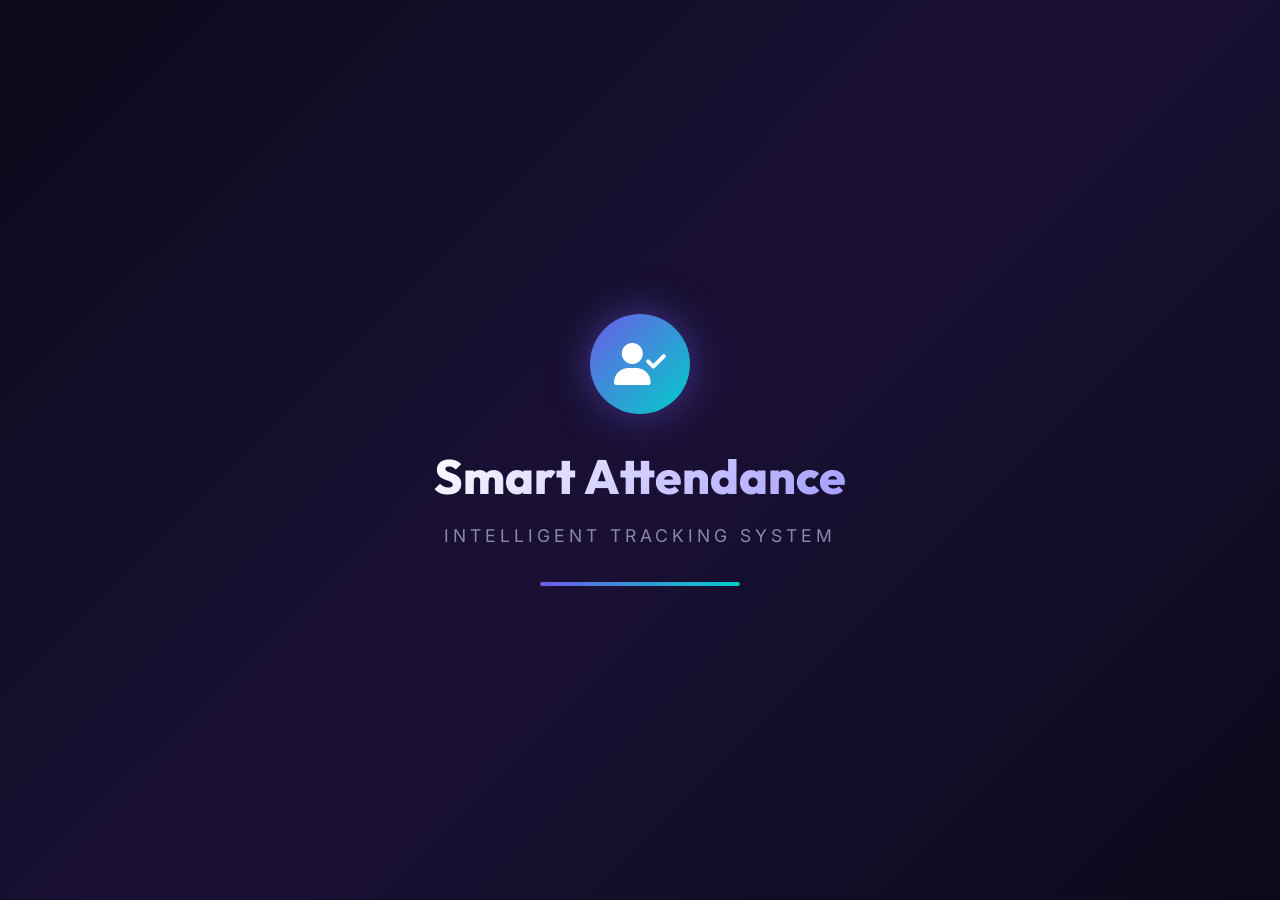
<file: attendance/index.html>
<!DOCTYPE html>
<html lang="en">
<head>
    <meta charset="UTF-8">
    <meta name="viewport" content="width=device-width, initial-scale=1.0">
    <meta name="description" content="Smart Attendance - Modern attendance tracking system for offices, colleges, and schools with real-time analytics and beautiful interface.">
    <title>Smart Attendance | Modern Attendance Tracking System</title>
    <link rel="preconnect" href="https://fonts.googleapis.com">
    <link rel="preconnect" href="https://fonts.gstatic.com" crossorigin>
    <link href="https://fonts.googleapis.com/css2?family=Inter:wght@300;400;500;600;700;800;900&family=Outfit:wght@300;400;500;600;700;800&display=swap" rel="stylesheet">
    <link rel="stylesheet" href="https://cdnjs.cloudflare.com/ajax/libs/font-awesome/6.5.1/css/all.min.css">
    <link rel="stylesheet" href="style.css">
</head>
<body>
    <!-- Animated Background Particles -->
    <canvas id="particleCanvas"></canvas>

    <!-- Splash Screen -->
    <div id="splashScreen" class="splash-screen">
        <div class="splash-content">
            <div class="splash-icon">
                <i class="fas fa-user-check"></i>
            </div>
            <h1 class="splash-title">Smart Attendance</h1>
            <p class="splash-subtitle">Intelligent Tracking System</p>
            <div class="splash-loader">
                <div class="loader-bar"></div>
            </div>
        </div>
    </div>

    <!-- Main App -->
    <div id="mainApp" class="main-app hidden">
        <!-- Navigation -->
        <nav class="navbar" id="navbar">
            <div class="nav-brand">
                <div class="brand-icon">
                    <i class="fas fa-user-check"></i>
                </div>
                <span class="brand-text">Smart<span class="brand-highlight">Attend</span></span>
            </div>
            <div class="nav-links" id="navLinks">
                <a href="#dashboard" class="nav-link active" data-section="dashboard">
                    <i class="fas fa-chart-pie"></i> Dashboard
                </a>
                <a href="#mark" class="nav-link" data-section="mark">
                    <i class="fas fa-clipboard-check"></i> Mark Attendance
                </a>
                <a href="#records" class="nav-link" data-section="records">
                    <i class="fas fa-database"></i> Records
                </a>
                <a href="#analytics" class="nav-link" data-section="analytics">
                    <i class="fas fa-chart-line"></i> Analytics
                </a>
                <a href="#settings" class="nav-link" data-section="settings">
                    <i class="fas fa-cog"></i> Settings
                </a>
            </div>
            <div class="nav-actions">
                <div class="mode-toggle" id="modeToggle" title="Toggle Mode">
                    <i class="fas fa-building"></i>
                    <span class="mode-label">Office</span>
                </div>
                <div class="nav-profile" id="navProfile">
                    <div class="profile-avatar">
                        <i class="fas fa-user"></i>
                    </div>
                    <span class="profile-name">Admin</span>
                </div>
                <button class="mobile-menu-btn" id="mobileMenuBtn" aria-label="Menu">
                    <span></span><span></span><span></span>
                </button>
            </div>
        </nav>

        <!-- Mode Selector Floating Panel -->
        <div class="mode-selector-panel" id="modeSelectorPanel">
            <h3>Select Mode</h3>
            <div class="mode-options">
                <div class="mode-option active" data-mode="office">
                    <div class="mode-icon"><i class="fas fa-building"></i></div>
                    <span>Office</span>
                </div>
                <div class="mode-option" data-mode="college">
                    <div class="mode-icon"><i class="fas fa-graduation-cap"></i></div>
                    <span>College</span>
                </div>
                <div class="mode-option" data-mode="school">
                    <div class="mode-icon"><i class="fas fa-school"></i></div>
                    <span>School</span>
                </div>
            </div>
        </div>

        <!-- ===================== DASHBOARD SECTION ===================== -->
        <section id="dashboard" class="section active">
            <div class="section-header">
                <div class="header-content">
                    <h1 class="section-title">
                        <span class="title-icon"><i class="fas fa-chart-pie"></i></span>
                        Dashboard
                    </h1>
                    <p class="section-subtitle">Real-time attendance overview</p>
                </div>
                <div class="header-date">
                    <div class="live-clock" id="liveClock">
                        <i class="fas fa-clock"></i>
                        <span id="clockTime">00:00:00</span>
                    </div>
                    <div class="current-date" id="currentDate"></div>
                </div>
            </div>

            <!-- Stats Cards -->
            <div class="stats-grid">
                <div class="stat-card card-present" data-animate="fade-up" data-delay="0">
                    <div class="stat-icon"><i class="fas fa-user-check"></i></div>
                    <div class="stat-info">
                        <h3 class="stat-number" id="totalPresent">0</h3>
                        <p class="stat-label">Present Today</p>
                    </div>
                    <div class="stat-ring">
                        <svg viewBox="0 0 36 36">
                            <path class="ring-bg" d="M18 2.0845 a 15.9155 15.9155 0 0 1 0 31.831 a 15.9155 15.9155 0 0 1 0 -31.831"/>
                            <path class="ring-fill present-ring" d="M18 2.0845 a 15.9155 15.9155 0 0 1 0 31.831 a 15.9155 15.9155 0 0 1 0 -31.831" stroke-dasharray="0, 100"/>
                        </svg>
                    </div>
                </div>
                <div class="stat-card card-absent" data-animate="fade-up" data-delay="100">
                    <div class="stat-icon"><i class="fas fa-user-times"></i></div>
                    <div class="stat-info">
                        <h3 class="stat-number" id="totalAbsent">0</h3>
                        <p class="stat-label">Absent Today</p>
                    </div>
                    <div class="stat-ring">
                        <svg viewBox="0 0 36 36">
                            <path class="ring-bg" d="M18 2.0845 a 15.9155 15.9155 0 0 1 0 31.831 a 15.9155 15.9155 0 0 1 0 -31.831"/>
                            <path class="ring-fill absent-ring" d="M18 2.0845 a 15.9155 15.9155 0 0 1 0 31.831 a 15.9155 15.9155 0 0 1 0 -31.831" stroke-dasharray="0, 100"/>
                        </svg>
                    </div>
                </div>
                <div class="stat-card card-late" data-animate="fade-up" data-delay="200">
                    <div class="stat-icon"><i class="fas fa-user-clock"></i></div>
                    <div class="stat-info">
                        <h3 class="stat-number" id="totalLate">0</h3>
                        <p class="stat-label">Late Arrivals</p>
                    </div>
                    <div class="stat-ring">
                        <svg viewBox="0 0 36 36">
                            <path class="ring-bg" d="M18 2.0845 a 15.9155 15.9155 0 0 1 0 31.831 a 15.9155 15.9155 0 0 1 0 -31.831"/>
                            <path class="ring-fill late-ring" d="M18 2.0845 a 15.9155 15.9155 0 0 1 0 31.831 a 15.9155 15.9155 0 0 1 0 -31.831" stroke-dasharray="0, 100"/>
                        </svg>
                    </div>
                </div>
                <div class="stat-card card-total" data-animate="fade-up" data-delay="300">
                    <div class="stat-icon"><i class="fas fa-users"></i></div>
                    <div class="stat-info">
                        <h3 class="stat-number" id="totalMembers">0</h3>
                        <p class="stat-label">Total Members</p>
                    </div>
                    <div class="stat-ring">
                        <svg viewBox="0 0 36 36">
                            <path class="ring-bg" d="M18 2.0845 a 15.9155 15.9155 0 0 1 0 31.831 a 15.9155 15.9155 0 0 1 0 -31.831"/>
                            <path class="ring-fill total-ring" d="M18 2.0845 a 15.9155 15.9155 0 0 1 0 31.831 a 15.9155 15.9155 0 0 1 0 -31.831" stroke-dasharray="100, 100"/>
                        </svg>
                    </div>
                </div>
            </div>

            <!-- Charts Section -->
            <div class="charts-grid">
                <div class="chart-card" data-animate="fade-up" data-delay="400">
                    <h3 class="chart-title"><i class="fas fa-chart-bar"></i> Weekly Overview</h3>
                    <div class="bar-chart" id="weeklyChart">
                        <div class="bar-group" data-day="Mon">
                            <div class="bar-wrapper">
                                <div class="bar bar-present" style="height: 0%"></div>
                                <div class="bar bar-absent" style="height: 0%"></div>
                            </div>
                            <span class="bar-label">Mon</span>
                        </div>
                        <div class="bar-group" data-day="Tue">
                            <div class="bar-wrapper">
                                <div class="bar bar-present" style="height: 0%"></div>
                                <div class="bar bar-absent" style="height: 0%"></div>
                            </div>
                            <span class="bar-label">Tue</span>
                        </div>
                        <div class="bar-group" data-day="Wed">
                            <div class="bar-wrapper">
                                <div class="bar bar-present" style="height: 0%"></div>
                                <div class="bar bar-absent" style="height: 0%"></div>
                            </div>
                            <span class="bar-label">Wed</span>
                        </div>
                        <div class="bar-group" data-day="Thu">
                            <div class="bar-wrapper">
                                <div class="bar bar-present" style="height: 0%"></div>
                                <div class="bar bar-absent" style="height: 0%"></div>
                            </div>
                            <span class="bar-label">Thu</span>
                        </div>
                        <div class="bar-group" data-day="Fri">
                            <div class="bar-wrapper">
                                <div class="bar bar-present" style="height: 0%"></div>
                                <div class="bar bar-absent" style="height: 0%"></div>
                            </div>
                            <span class="bar-label">Fri</span>
                        </div>
                        <div class="bar-group" data-day="Sat">
                            <div class="bar-wrapper">
                                <div class="bar bar-present" style="height: 0%"></div>
                                <div class="bar bar-absent" style="height: 0%"></div>
                            </div>
                            <span class="bar-label">Sat</span>
                        </div>
                    </div>
                    <div class="chart-legend">
                        <span class="legend-item"><span class="legend-dot present-dot"></span> Present</span>
                        <span class="legend-item"><span class="legend-dot absent-dot"></span> Absent</span>
                    </div>
                </div>
                <div class="chart-card" data-animate="fade-up" data-delay="500">
                    <h3 class="chart-title"><i class="fas fa-list-alt"></i> Recent Activity</h3>
                    <div class="activity-feed" id="activityFeed">
                        <div class="activity-empty">
                            <i class="fas fa-inbox"></i>
                            <p>No recent activity</p>
                        </div>
                    </div>
                </div>
            </div>
        </section>

        <!-- ===================== MARK ATTENDANCE SECTION ===================== -->
        <section id="mark" class="section">
            <div class="section-header">
                <div class="header-content">
                    <h1 class="section-title">
                        <span class="title-icon"><i class="fas fa-clipboard-check"></i></span>
                        Mark Attendance
                    </h1>
                    <p class="section-subtitle">Record attendance quickly and efficiently</p>
                </div>
            </div>

            <!-- Add Member Form -->
            <div class="form-card" data-animate="fade-up">
                <h3 class="form-title"><i class="fas fa-user-plus"></i> Add New Member</h3>
                <form id="addMemberForm" class="member-form">
                    <div class="form-row">
                        <div class="form-group">
                            <label for="memberId">ID / Roll Number</label>
                            <div class="input-wrapper">
                                <i class="fas fa-id-badge"></i>
                                <input type="text" id="memberId" placeholder="Enter ID" required>
                            </div>
                        </div>
                        <div class="form-group">
                            <label for="memberName">Full Name</label>
                            <div class="input-wrapper">
                                <i class="fas fa-user"></i>
                                <input type="text" id="memberName" placeholder="Enter name" required>
                            </div>
                        </div>
                        <div class="form-group">
                            <label for="memberDept">Department / Class</label>
                            <div class="input-wrapper">
                                <i class="fas fa-layer-group"></i>
                                <input type="text" id="memberDept" placeholder="Enter department">
                            </div>
                        </div>
                    </div>
                    <button type="submit" class="btn btn-primary" id="addMemberBtn">
                        <i class="fas fa-plus-circle"></i> Add Member
                    </button>
                </form>
            </div>

            <!-- Attendance Table -->
            <div class="table-card" data-animate="fade-up" data-delay="200">
                <div class="table-header">
                    <h3 class="form-title"><i class="fas fa-clipboard-list"></i> Today's Attendance</h3>
                    <div class="table-actions">
                        <div class="search-box">
                            <i class="fas fa-search"></i>
                            <input type="text" id="searchMember" placeholder="Search member...">
                        </div>
                        <button class="btn btn-success" id="markAllPresent">
                            <i class="fas fa-check-double"></i> Mark All Present
                        </button>
                    </div>
                </div>
                <div class="table-responsive">
                    <table class="attendance-table" id="attendanceTable">
                        <thead>
                            <tr>
                                <th>ID</th>
                                <th>Name</th>
                                <th>Department</th>
                                <th>Status</th>
                                <th>Time</th>
                                <th>Actions</th>
                            </tr>
                        </thead>
                        <tbody id="attendanceBody">
                            <!-- Rows dynamically injected -->
                        </tbody>
                    </table>
                </div>
                <div class="table-empty" id="tableEmpty">
                    <div class="empty-illustration">
                        <i class="fas fa-users-slash"></i>
                    </div>
                    <h3>No Members Yet</h3>
                    <p>Add members above to start tracking attendance</p>
                </div>
            </div>
        </section>

        <!-- ===================== RECORDS SECTION ===================== -->
        <section id="records" class="section">
            <div class="section-header">
                <div class="header-content">
                    <h1 class="section-title">
                        <span class="title-icon"><i class="fas fa-database"></i></span>
                        Attendance Records
                    </h1>
                    <p class="section-subtitle">View and export past attendance data</p>
                </div>
            </div>

            <div class="records-filters" data-animate="fade-up">
                <div class="filter-group">
                    <label>Date Range</label>
                    <div class="date-range">
                        <input type="date" id="recordDateFrom" class="date-input">
                        <span class="date-separator">to</span>
                        <input type="date" id="recordDateTo" class="date-input">
                    </div>
                </div>
                <div class="filter-group">
                    <label>Status</label>
                    <select id="recordStatusFilter" class="select-input">
                        <option value="all">All Status</option>
                        <option value="present">Present</option>
                        <option value="absent">Absent</option>
                        <option value="late">Late</option>
                    </select>
                </div>
                <button class="btn btn-primary" id="filterRecords">
                    <i class="fas fa-filter"></i> Filter
                </button>
                <button class="btn btn-outline" id="exportRecords">
                    <i class="fas fa-file-export"></i> Export CSV
                </button>
            </div>

            <div class="records-table-card" data-animate="fade-up" data-delay="200">
                <div class="table-responsive">
                    <table class="attendance-table" id="recordsTable">
                        <thead>
                            <tr>
                                <th>Date</th>
                                <th>ID</th>
                                <th>Name</th>
                                <th>Department</th>
                                <th>Status</th>
                                <th>Check-in Time</th>
                            </tr>
                        </thead>
                        <tbody id="recordsBody">
                        </tbody>
                    </table>
                </div>
                <div class="records-empty" id="recordsEmpty">
                    <i class="fas fa-folder-open"></i>
                    <h3>No Records Found</h3>
                    <p>Start marking attendance to see records here</p>
                </div>
            </div>
        </section>

        <!-- ===================== ANALYTICS SECTION ===================== -->
        <section id="analytics" class="section">
            <div class="section-header">
                <div class="header-content">
                    <h1 class="section-title">
                        <span class="title-icon"><i class="fas fa-chart-line"></i></span>
                        Analytics
                    </h1>
                    <p class="section-subtitle">Attendance insights and trends</p>
                </div>
            </div>

            <div class="analytics-grid">
                <div class="analytics-card large" data-animate="fade-up">
                    <h3 class="chart-title"><i class="fas fa-chart-area"></i> Attendance Trend (30 Days)</h3>
                    <div class="trend-chart" id="trendChart">
                        <canvas id="trendCanvas"></canvas>
                    </div>
                </div>
                <div class="analytics-card" data-animate="fade-up" data-delay="100">
                    <h3 class="chart-title"><i class="fas fa-trophy"></i> Top Attendees</h3>
                    <div class="top-attendees" id="topAttendees">
                        <div class="attendee-empty">
                            <i class="fas fa-award"></i>
                            <p>No data yet</p>
                        </div>
                    </div>
                </div>
                <div class="analytics-card" data-animate="fade-up" data-delay="200">
                    <h3 class="chart-title"><i class="fas fa-percentage"></i> Overall Stats</h3>
                    <div class="overall-stats" id="overallStats">
                        <div class="overall-stat">
                            <div class="overall-circle">
                                <svg viewBox="0 0 36 36">
                                    <path class="ring-bg" d="M18 2.0845 a 15.9155 15.9155 0 0 1 0 31.831 a 15.9155 15.9155 0 0 1 0 -31.831"/>
                                    <path class="ring-fill overall-present-ring" d="M18 2.0845 a 15.9155 15.9155 0 0 1 0 31.831 a 15.9155 15.9155 0 0 1 0 -31.831" stroke-dasharray="0, 100"/>
                                </svg>
                                <span class="overall-percent" id="overallPresentPercent">0%</span>
                            </div>
                            <p>Avg. Attendance Rate</p>
                        </div>
                        <div class="overall-stat">
                            <div class="stat-detail">
                                <div class="detail-row">
                                    <span class="detail-label"><i class="fas fa-calendar-check"></i> Total Days</span>
                                    <span class="detail-value" id="totalDaysTracked">0</span>
                                </div>
                                <div class="detail-row">
                                    <span class="detail-label"><i class="fas fa-user-check"></i> Total Check-ins</span>
                                    <span class="detail-value" id="totalCheckins">0</span>
                                </div>
                                <div class="detail-row">
                                    <span class="detail-label"><i class="fas fa-user-times"></i> Total Absences</span>
                                    <span class="detail-value" id="totalAbsences">0</span>
                                </div>
                            </div>
                        </div>
                    </div>
                </div>
            </div>
        </section>

        <!-- ===================== SETTINGS SECTION ===================== -->
        <section id="settings" class="section">
            <div class="section-header">
                <div class="header-content">
                    <h1 class="section-title">
                        <span class="title-icon"><i class="fas fa-cog"></i></span>
                        Settings
                    </h1>
                    <p class="section-subtitle">Configure your attendance system</p>
                </div>
            </div>

            <div class="settings-grid">
                <div class="settings-card" data-animate="fade-up">
                    <h3><i class="fas fa-palette"></i> Appearance</h3>
                    <div class="setting-item">
                        <label>Theme</label>
                        <div class="theme-switcher">
                            <button class="theme-btn active" data-theme="dark" id="themeDark">
                                <i class="fas fa-moon"></i> Dark
                            </button>
                            <button class="theme-btn" data-theme="light" id="themeLight">
                                <i class="fas fa-sun"></i> Light
                            </button>
                        </div>
                    </div>
                    <div class="setting-item">
                        <label>Accent Color</label>
                        <div class="color-palette">
                            <button class="color-btn active" data-color="#6c5ce7" style="--btn-color: #6c5ce7"></button>
                            <button class="color-btn" data-color="#00cec9" style="--btn-color: #00cec9"></button>
                            <button class="color-btn" data-color="#fd79a8" style="--btn-color: #fd79a8"></button>
                            <button class="color-btn" data-color="#ffeaa7" style="--btn-color: #ffeaa7"></button>
                            <button class="color-btn" data-color="#55efc4" style="--btn-color: #55efc4"></button>
                            <button class="color-btn" data-color="#74b9ff" style="--btn-color: #74b9ff"></button>
                        </div>
                    </div>
                    <div class="setting-item">
                        <label>Animations</label>
                        <label class="toggle-switch">
                            <input type="checkbox" id="animationToggle" checked>
                            <span class="toggle-slider"></span>
                        </label>
                    </div>
                </div>
                <div class="settings-card" data-animate="fade-up" data-delay="100">
                    <h3><i class="fas fa-bell"></i> Notifications</h3>
                    <div class="setting-item">
                        <label>Late Arrival Alert</label>
                        <label class="toggle-switch">
                            <input type="checkbox" id="lateAlert" checked>
                            <span class="toggle-slider"></span>
                        </label>
                    </div>
                    <div class="setting-item">
                        <label>Daily Summary</label>
                        <label class="toggle-switch">
                            <input type="checkbox" id="dailySummary" checked>
                            <span class="toggle-slider"></span>
                        </label>
                    </div>
                    <div class="setting-item">
                        <label>Late Threshold (minutes)</label>
                        <input type="number" class="number-input" id="lateThreshold" value="15" min="1" max="120">
                    </div>
                </div>
                <div class="settings-card" data-animate="fade-up" data-delay="200">
                    <h3><i class="fas fa-database"></i> Data Management</h3>
                    <div class="setting-item">
                        <button class="btn btn-outline" id="exportAllData">
                            <i class="fas fa-download"></i> Export All Data
                        </button>
                    </div>
                    <div class="setting-item">
                        <button class="btn btn-outline" id="importData">
                            <i class="fas fa-upload"></i> Import Data
                        </button>
                        <input type="file" id="importFile" accept=".json" style="display:none">
                    </div>
                    <div class="setting-item">
                        <button class="btn btn-danger" id="clearAllData">
                            <i class="fas fa-trash-alt"></i> Clear All Data
                        </button>
                    </div>
                </div>
            </div>
        </section>

        <!-- Toast Notifications Container -->
        <div class="toast-container" id="toastContainer"></div>

        <!-- Floating Action Button -->
        <button class="fab" id="fabBtn" title="Quick Add">
            <i class="fas fa-plus"></i>
        </button>

        <!-- Quick Add Modal -->
        <div class="modal-overlay" id="quickAddModal">
            <div class="modal-card">
                <div class="modal-header">
                    <h3><i class="fas fa-bolt"></i> Quick Attendance</h3>
                    <button class="modal-close" id="closeModal">&times;</button>
                </div>
                <div class="modal-body">
                    <div class="quick-search">
                        <i class="fas fa-search"></i>
                        <input type="text" id="quickSearch" placeholder="Search by name or ID...">
                    </div>
                    <div class="quick-results" id="quickResults"></div>
                </div>
            </div>
        </div>
    </div>

    <script src="app.js"></script>
</body>
</html>
</file>
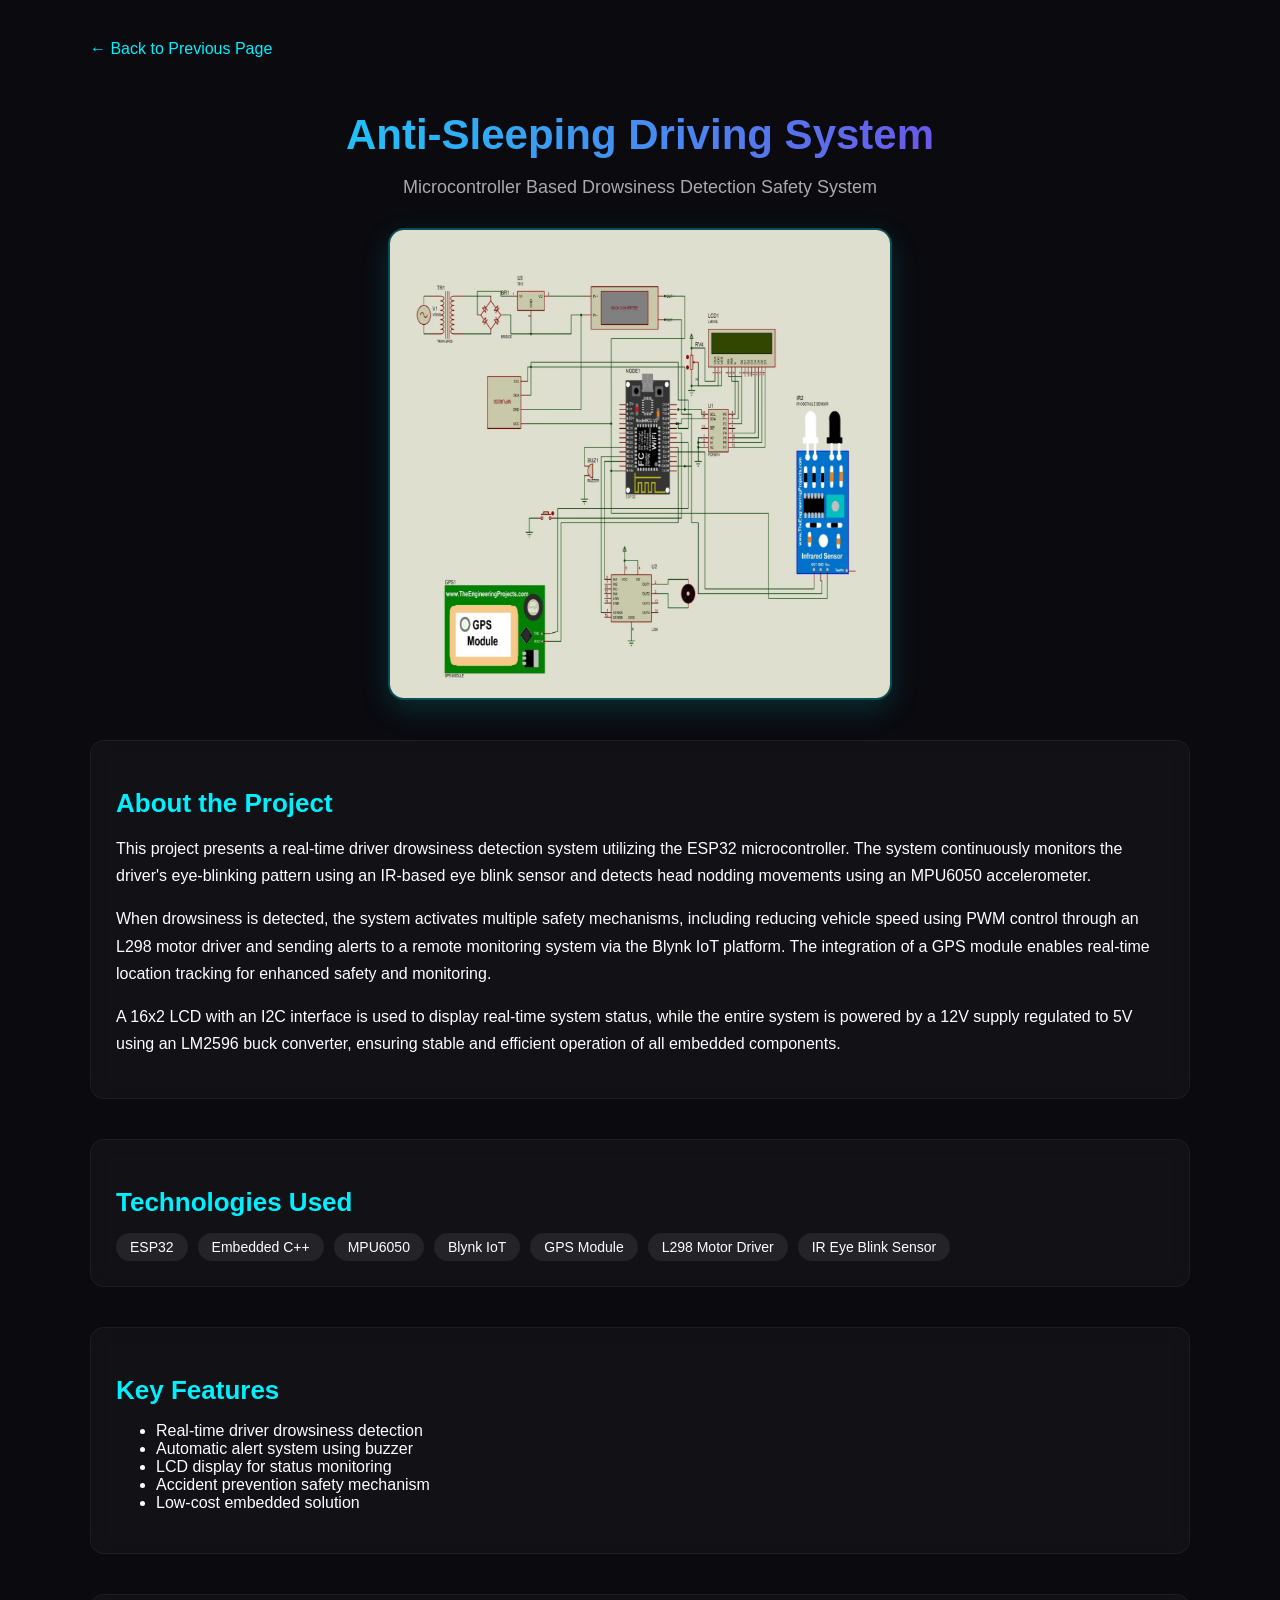
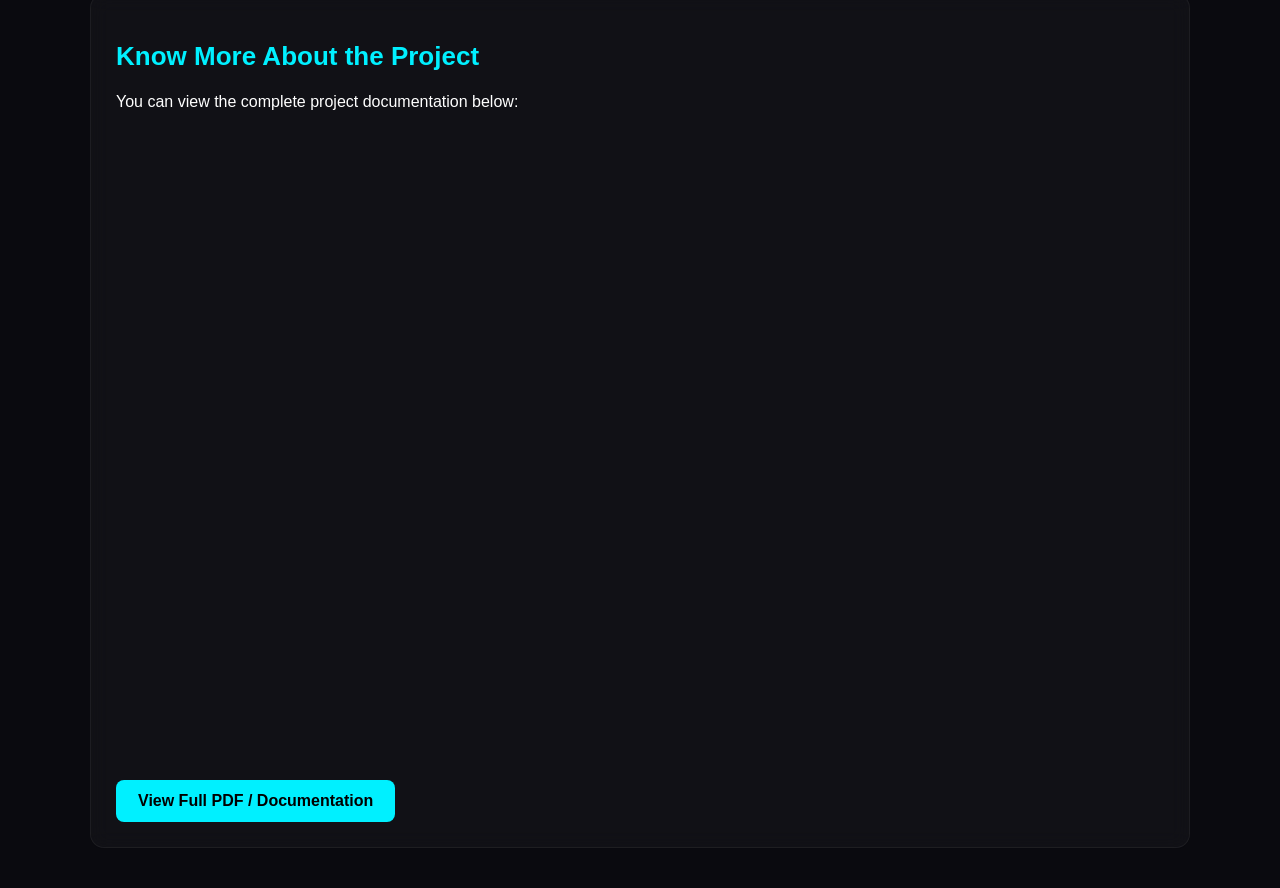
<file: anti-sleeping-project.html>
<!DOCTYPE html>
<head>
    <title>Anti-Sleeping Driving System | Project</title>
    <link rel="icon" type="image/png" href="images.jpg">

    <!-- IMPORTANT FOR MOBILE RESPONSIVENESS -->
    <meta name="viewport" content="width=device-width, initial-scale=1.0">

    <style>
        body {
            margin: 0;
            font-family: "Poppins", sans-serif;
            background: #0a0a0f;
            color: white;
        }

        .container {
            max-width: 1100px;
            margin: auto;
            padding: 40px 20px;
        }

        .back-btn {
            display: inline-block;
            margin-bottom: 25px;
            color: #00f0ff;
            text-decoration: none;
            font-weight: 500;
            font-size: 16px;
        }

        .project-title {
            font-size: 42px;
            margin-bottom: 10px;
            text-align: center;
            background: linear-gradient(90deg, #00f0ff, #8a2be2);
            -webkit-background-clip: text;
            -webkit-text-fill-color: transparent;
        }

        .project-subtitle {
            color: #aaa;
            margin-bottom: 30px;
            text-align: center;
            font-size: 18px;
        }

        .project-image {
            max-width: 500px;
            width: 100%;
            margin: 30px auto;
            border-radius: 16px;
            overflow: hidden;
            position: relative;
            border: 2px solid rgba(0, 240, 255, 0.3);
            box-shadow: 0 10px 30px rgba(0, 240, 255, 0.15);
            transition: 0.4s ease;
        }

        .project-image:hover {
            transform: scale(1.03);
            box-shadow: 0 20px 50px rgba(0, 240, 255, 0.35);
        }

        .project-image img {
            width: 100%;
            height: auto;
            display: block;
            object-fit: cover;
        }

        .section {
            margin-top: 40px;
            background: rgba(255, 255, 255, 0.03);
            padding: 25px;
            border-radius: 14px;
            border: 1px solid rgba(255,255,255,0.05);
            backdrop-filter: blur(10px);
        }

        .section h2 {
            font-size: 26px;
            margin-bottom: 15px;
            color: #00f0ff;
        }

        .section p {
            line-height: 1.7;
            font-size: 16px;
        }

        .tags {
            display: flex;
            flex-wrap: wrap;
            gap: 10px;
        }

        .tags span {
            background: rgba(255,255,255,0.08);
            padding: 6px 14px;
            border-radius: 20px;
            font-size: 14px;
        }

        .btn {
            display: inline-block;
            margin-top: 25px;
            padding: 12px 22px;
            border-radius: 8px;
            background: #00f0ff;
            color: black;
            text-decoration: none;
            font-weight: 600;
            transition: 0.3s;
        }

        .btn:hover {
            background: #00c3cc;
        }

        iframe {
            width: 100%;
            height: 600px;
            border-radius: 12px;
            border: none;
            margin-top: 20px;
        }

        /* ================= MOBILE RESPONSIVE ================= */
        @media (max-width: 768px) {

            .container {
                padding: 25px 15px;
            }

            .project-title {
                font-size: 28px;
                line-height: 1.3;
            }

            .project-subtitle {
                font-size: 15px;
                padding: 0 10px;
            }

            .section {
                padding: 18px;
                margin-top: 25px;
            }

            .section h2 {
                font-size: 22px;
            }

            .section p {
                font-size: 15px;
            }

            .back-btn {
                font-size: 15px;
            }

            iframe {
                height: 400px; /* smaller PDF viewer on mobile */
            }

            .btn {
                width: 100%;
                text-align: center;
                padding: 14px;
                font-size: 16px;
            }
        }

        /* EXTRA SMALL DEVICES (phones < 480px) */
        @media (max-width: 480px) {

            .project-title {
                font-size: 24px;
            }

            .project-subtitle {
                font-size: 14px;
            }

            .section h2 {
                font-size: 20px;
            }

            iframe {
                height: 320px;
            }
        }
    </style>
</head>
<body>

<div class="container">

    <a href="work.html" class="back-btn">← Back to Previous Page</a>

    <h1 class="project-title">Anti-Sleeping Driving System</h1>
    <p class="project-subtitle">
        Microcontroller Based Drowsiness Detection Safety System
    </p>

    <div class="project-image">
        <img src="circuit.png" alt="Anti Sleeping Driving System">
    </div>

   <div class="section">
    <h2>About the Project</h2>
    <p>
        This project presents a real-time driver drowsiness detection system
        utilizing the ESP32 microcontroller. The system continuously monitors
        the driver's eye-blinking pattern using an IR-based eye blink sensor and
        detects head nodding movements using an MPU6050 accelerometer.
    </p>

    <p>
        When drowsiness is detected, the system activates multiple safety
        mechanisms, including reducing vehicle speed using PWM control through
        an L298 motor driver and sending alerts to a remote monitoring system
        via the Blynk IoT platform. The integration of a GPS module enables
        real-time location tracking for enhanced safety and monitoring.
    </p>

    <p>
        A 16x2 LCD with an I2C interface is used to display real-time system
        status, while the entire system is powered by a 12V supply regulated
        to 5V using an LM2596 buck converter, ensuring stable and efficient
        operation of all embedded components.
    </p>
</div>

    <div class="section">
        <h2>Technologies Used</h2>
       <div class="tags">
    <span>ESP32</span>
    <span>Embedded C++</span>
    <span>MPU6050</span>
    <span>Blynk IoT</span>
    <span>GPS Module</span>
    <span>L298 Motor Driver</span>
    <span>IR Eye Blink Sensor</span>
</div>
    </div>

    <div class="section">
        <h2>Key Features</h2>
        <ul>
            <li>Real-time driver drowsiness detection</li>
            <li>Automatic alert system using buzzer</li>
            <li>LCD display for status monitoring</li>
            <li>Accident prevention safety mechanism</li>
            <li>Low-cost embedded solution</li>
        </ul>
    </div>

    <div class="section">
        <h2>Know More About the Project</h2>
        <p>You can view the complete project documentation below:</p>

        <!-- View PDF inside page -->
        <iframe src="sreek.pdf"></iframe>

        <!-- Download Button -->
        <a href="sreek.pdf" target="_blank" class="btn">
            View Full PDF / Documentation
        </a>
    </div>

</div>

</body>
</html>
</file>
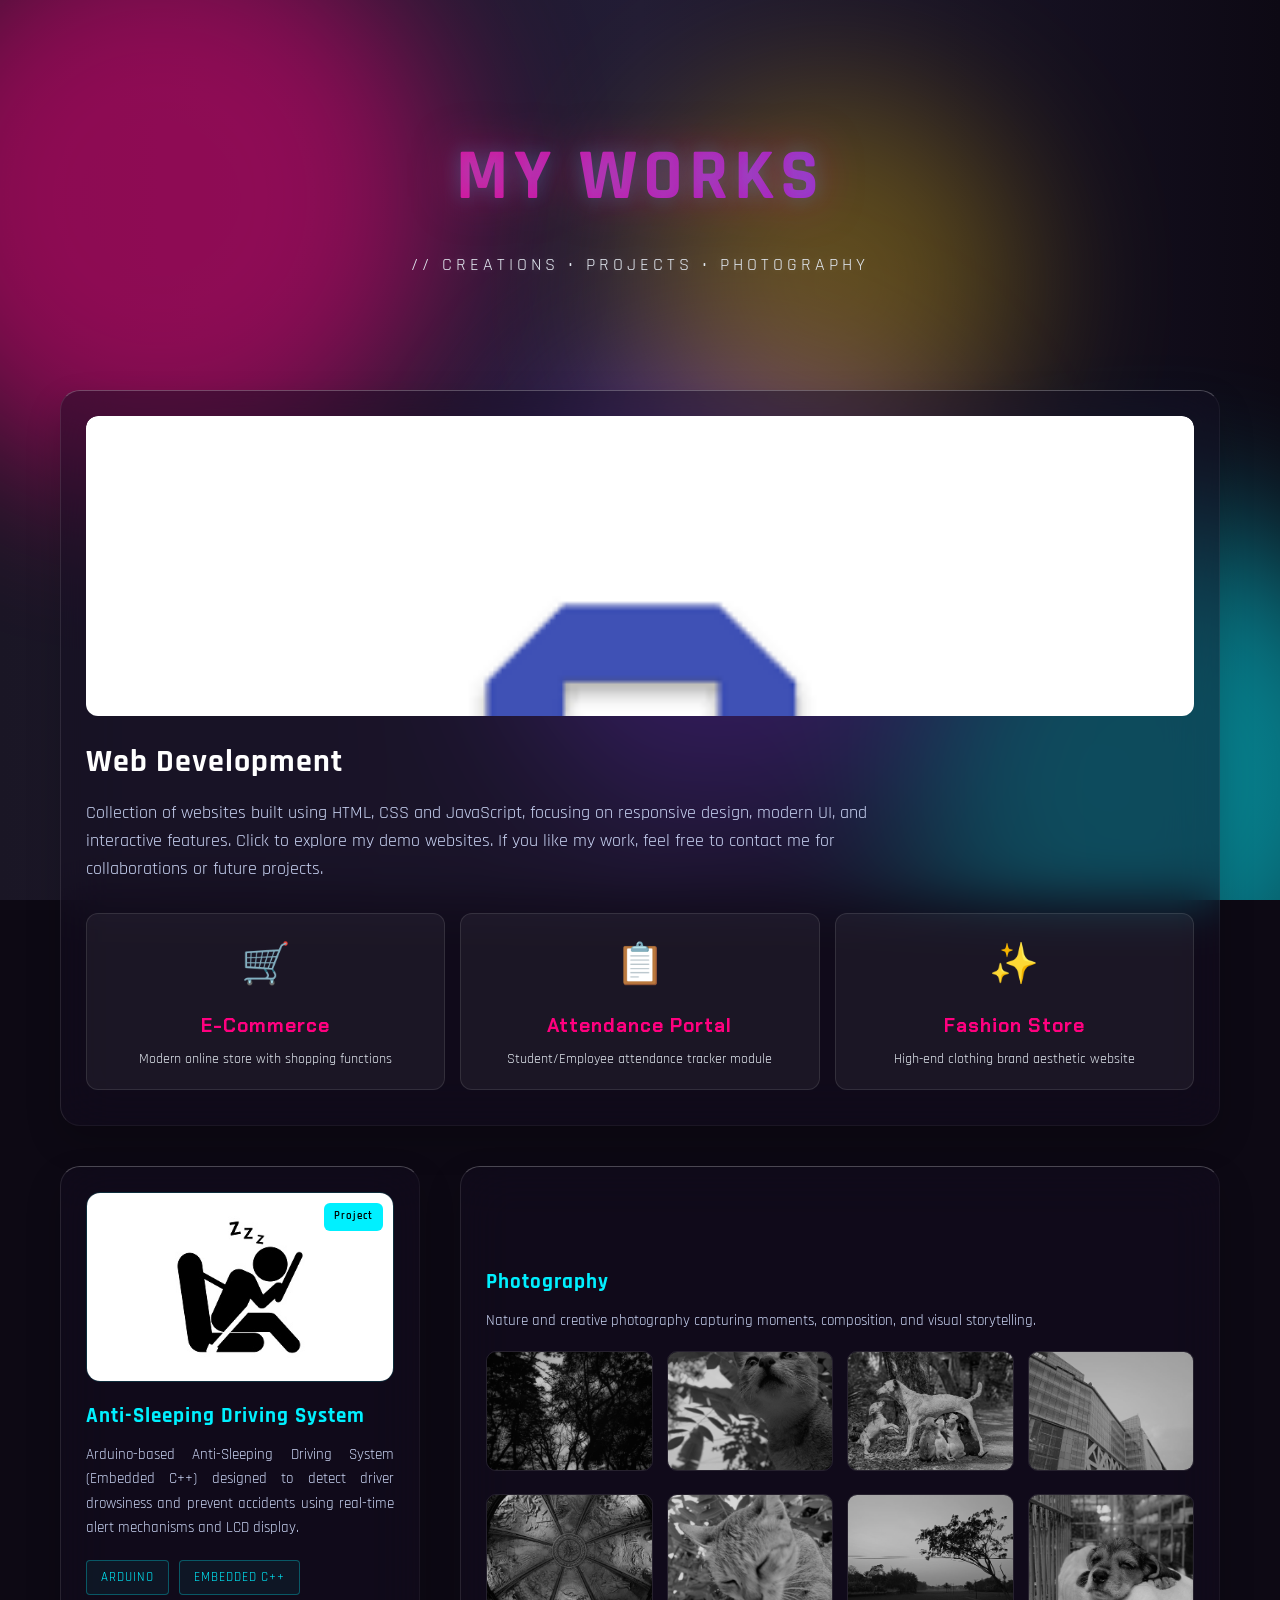
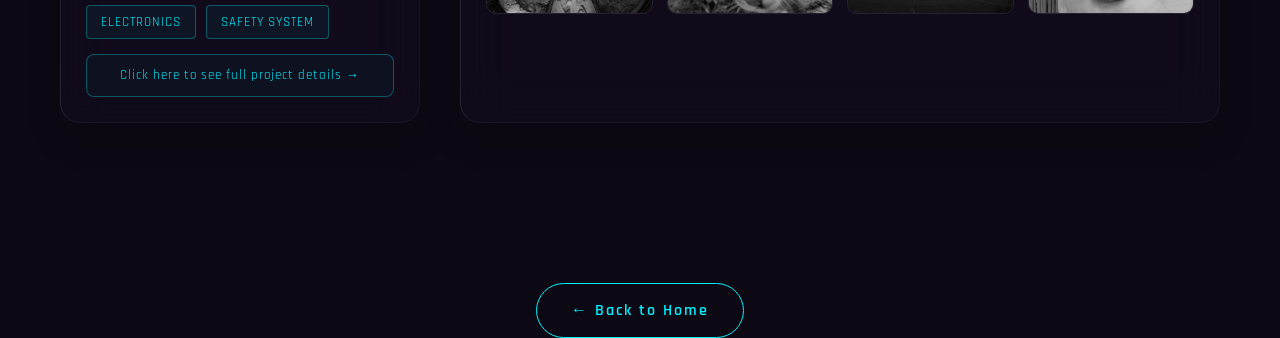
<file: work.html>
<!DOCTYPE html>

<head>
    <title>My Works</title>
    <link rel="icon" type="image/png" href="images.jpg">
    <meta name="description" content="Projects and Works of M P Sreekaanth" />
    <meta name="viewport" content="width=device-width, initial-scale=1.0">
    <!-- Same Fonts (important for theme consistency) -->
    <link rel="preconnect" href="https://fonts.googleapis.com" />
    <link rel="preconnect" href="https://fonts.gstatic.com" crossorigin />
    <link
        href="https://fonts.googleapis.com/css2?family=Chakra+Petch:wght@400;600;700&family=Rajdhani:wght@400;600;700&display=swap"
        rel="stylesheet" />

    <!-- Reuse your main CSS -->
    <link rel="stylesheet" href="style.css" />

    <style>
        /* Work Page Specific Styles */
        body {
            background: #0d0914;
            /* Deep violet-black for creativity theme */
            color: #e2e8f0;
            font-family: 'Rajdhani', sans-serif;
            position: relative;
            overflow-x: hidden;
        }

        /* Ambient floating orbs for creativity theme */
        .creative-bg {
            position: fixed;
            top: 0;
            left: 0;
            width: 100vw;
            height: 100vh;
            z-index: -2;
            overflow: hidden;
            background: linear-gradient(to right, #1a1625, #221c35, #0d0914);
        }

        .orb {
            position: absolute;
            border-radius: 50%;
            filter: blur(80px);
            opacity: 0.5;
            animation: floatOrb 20s infinite alternate ease-in-out;
            pointer-events: none;
        }

        .orb-1 {
            width: 45vw;
            height: 45vw;
            background: #ff007f;
            top: -10%;
            left: -10%;
        }

        .orb-2 {
            width: 40vw;
            height: 40vw;
            background: #00f0ff;
            bottom: -15%;
            right: -10%;
            animation-delay: -5s;
        }

        .orb-3 {
            width: 35vw;
            height: 35vw;
            background: #7c3aed;
            top: 40%;
            left: 40%;
            animation-delay: -10s;
        }

        .orb-4 {
            width: 30vw;
            height: 30vw;
            background: #ffcc00;
            top: 10%;
            right: 20%;
            animation-delay: -15s;
            opacity: 0.3;
        }

        @keyframes floatOrb {
            0% {
                transform: translate(0, 0) scale(1) rotate(0deg);
            }

            33% {
                transform: translate(3vw, -5vh) scale(1.1) rotate(5deg);
            }

            66% {
                transform: translate(-2vw, 4vh) scale(0.9) rotate(-5deg);
            }

            100% {
                transform: translate(4vw, 3vh) scale(1) rotate(0deg);
            }
        }

        .work-hero {
            padding: 120px 20px 70px;
            text-align: center;
            max-width: 900px;
            margin: 0 auto;
            position: relative;
            animation: fadeInDown 1s ease-out forwards;
        }

        @keyframes fadeInDown {
            from {
                opacity: 0;
                transform: translateY(-30px);
            }

            to {
                opacity: 1;
                transform: translateY(0);
            }
        }

        .work-title {
            font-size: 4.5rem;
            letter-spacing: 6px;
            background: linear-gradient(90deg, #ff007f, #7c3aed, #00f0ff, #ff007f);
            background-size: 300% auto;
            -webkit-background-clip: text;
            -webkit-text-fill-color: transparent;
            text-shadow: 0 0 45px rgba(255, 0, 127, 0.5), 0 0 20px rgba(0, 240, 255, 0.3);
            animation: gradientMove 5s linear infinite;
        }

        @keyframes gradientMove {
            to {
                background-position: 200% center;
            }
        }

        .work-subtitle {
            margin-top: 15px;
            color: #e2e8f0;
            letter-spacing: 4px;
            font-size: 1.15rem;
            text-transform: uppercase;
            text-shadow: 0 0 10px rgba(255, 255, 255, 0.2);
        }

        .work-container {
            max-width: 1200px;
            margin: 0 auto;
            padding: 40px 20px 100px;
        }

        .work-grid {
            display: grid;
            grid-template-columns: repeat(auto-fit, minmax(320px, 1fr));
            gap: 40px;
            align-items: stretch;
        }

        .work-card {
            background: rgba(20, 15, 35, 0.45);
            border-top: 1px solid rgba(255, 255, 255, 0.25);
            border-left: 1px solid rgba(255, 255, 255, 0.1);
            border-right: 1px solid rgba(255, 255, 255, 0.05);
            border-bottom: 1px solid rgba(255, 255, 255, 0.05);
            border-radius: 20px;
            padding: 25px;
            transition: all 0.5s cubic-bezier(0.25, 0.8, 0.25, 1);
            backdrop-filter: blur(25px);
            -webkit-backdrop-filter: blur(25px);
            display: flex;
            flex-direction: column;
            justify-content: flex-start;
            height: 100%;
            position: relative;
            overflow: hidden;
            box-shadow: 0 15px 35px rgba(0, 0, 0, 0.2);
            animation: cardReveal 0.8s ease-out forwards;
            animation-fill-mode: both;
        }

        .work-card:nth-child(1) {
            animation-delay: 0.1s;
        }

        .work-card:nth-child(2) {
            animation-delay: 0.3s;
        }

        .work-card:nth-child(3) {
            animation-delay: 0.5s;
        }

        .work-card::before {
            content: '';
            position: absolute;
            top: 0;
            left: -100%;
            width: 50%;
            height: 100%;
            background: linear-gradient(90deg, transparent, rgba(0, 240, 255, 0.1), transparent);
            transform: skewX(-20deg);
            transition: 0.7s;
            pointer-events: none;
        }

        .work-card:hover::before {
            left: 150%;
        }

        @keyframes cardReveal {
            from {
                opacity: 0;
                transform: translateY(40px);
            }

            to {
                opacity: 1;
                transform: translateY(0);
            }
        }

        .work-card:hover {
            transform: translateY(-12px) scale(1.02);
            border-color: rgba(255, 255, 255, 0.3);
            box-shadow:
                0 25px 50px rgba(0, 0, 0, 0.3),
                0 0 40px rgba(255, 0, 127, 0.15),
                inset 0 0 20px rgba(255, 255, 255, 0.05);
        }

        .work-image {
            width: 100%;
            border-radius: 10px;
            margin-bottom: 15px;
        }

        .work-name {
            font-size: 1.3rem;
            color: #00f0ff;
            letter-spacing: 1px;
        }

        .work-desc {
            font-size: 0.95rem;
            color: #cbd5f5;
            margin-top: 10px;
            line-height: 1.6;
            text-align: justify;
        }

        .back-btn {
            display: inline-block;
            margin-top: 60px;
            padding: 14px 34px;
            border-radius: 30px;
            border: 1px solid #00f0ff;
            color: #00f0ff;
            text-decoration: none;
            letter-spacing: 2px;
            transition: all 0.4s ease;
            font-weight: 600;
        }

        .back-btn:hover {
            background: #00f0ff;
            color: #000;
            box-shadow: 0 0 30px rgba(0, 240, 255, 0.7);
            transform: translateY(-2px);
        }

        /* ================= Photography Gallery ================= */
        .photo-gallery {
            margin-top: 15px;
            display: grid;
            grid-template-columns: repeat(auto-fit, minmax(120px, 1fr));
            gap: 12px;
        }

        .photo-gallery img {
            width: 100%;
            height: 110px;
            object-fit: cover;
            border-radius: 8px;
            cursor: pointer;
            transition: 0.5s ease;
            border: 1px solid rgba(0, 240, 255, 0.15);
            filter: grayscale(100%) brightness(0.85);
        }

        /* Hover Zoom Effect */
        .photo-gallery img:hover {
            transform: scale(1.1);
            filter: grayscale(0%) brightness(1.1);
            border-color: #00f0ff;
            box-shadow: 0 0 20px rgba(0, 240, 255, 0.5);
            z-index: 10;
            position: relative;
        }

        .work-card-link {
            text-decoration: none;
            color: inherit;
            display: block;
        }

        .pdf-preview {
            width: 100%;
            height: 180px;
            border-radius: 10px;
            background: linear-gradient(135deg, #020617, #0f172a);
            border: 1px dashed rgba(0, 240, 255, 0.4);
            display: flex;
            align-items: center;
            justify-content: center;
            font-size: 1.2rem;
            letter-spacing: 1px;
            color: #00f0ff;
            margin-bottom: 15px;
            transition: 0.4s ease;
        }

        .work-card:hover .pdf-preview {
            background: rgba(0, 240, 255, 0.05);
            border-color: #00f0ff;
            box-shadow: 0 0 20px rgba(0, 240, 255, 0.3);
        }

        /* Clickable card link (no underline) */
        .work-card-link {
            text-decoration: none;
            color: inherit;
            display: block;
        }

        /* Improved project image container */
        .project-image {
            position: relative;
            width: 100%;
            height: 190px;
            border-radius: 14px;
            overflow: hidden;
            margin-bottom: 18px;
            border: 1px solid rgba(0, 240, 255, 0.15);
        }

        .project-image img {
            width: 100%;
            height: 100%;
            object-fit: cover;
            transition: transform 0.6s ease;
        }

        /* Image hover zoom */
        .work-card:hover .project-image img,
        .work-card:hover .work-image {
            transform: scale(1.08);
        }

        /* PDF Badge */
        .project-badge {
            position: absolute;
            top: 10px;
            right: 10px;
            background: #00f0ff;
            color: #000;
            font-size: 0.7rem;
            padding: 5px 10px;
            border-radius: 6px;
            font-weight: 600;
            letter-spacing: 1px;
        }

        /* Photography Card Special Styling */
        .photo-card {
            grid-column: span 2;
            display: flex;
            flex-direction: column;
            justify-content: center;
        }

        /* Photography Gallery Grid */
        .photo-gallery {
            margin-top: 18px;
            display: grid;
            grid-template-columns: repeat(auto-fit, minmax(140px, 1fr));
            gap: 14px;
        }

        .photo-gallery img {
            width: 100%;
            height: 120px;
            object-fit: cover;
            border-radius: 10px;
            transition: 0.4s ease;
            border: 1px solid rgba(0, 240, 255, 0.15);
        }

        /* Photography Hover Effect */
        .photo-gallery img:hover {
            transform: scale(1.08);
            border-color: #00f0ff;
            box-shadow: 0 0 20px rgba(0, 240, 255, 0.4);
        }

        /* Smooth card hover */
        .work-card {
            transition: all 0.4s ease;
        }

        .work-card:hover {
            transform: translateY(-8px) scale(1.01);
        }

        .project-tags {
            margin-top: 20px;
            display: flex;
            flex-wrap: wrap;
            gap: 10px;
        }

        .project-tags span {
            font-size: 0.8rem;
            padding: 6px 14px;
            border-radius: 4px;
            background: rgba(0, 240, 255, 0.05);
            border: 1px solid rgba(0, 240, 255, 0.3);
            color: #00f0ff;
            letter-spacing: 1px;
            text-transform: uppercase;
            transition: all 0.3s ease;
            box-shadow: 0 0 5px rgba(0, 240, 255, 0);
        }

        .project-tags span:hover {
            background: linear-gradient(90deg, #ff007f, #7c3aed);
            color: #fff;
            border-color: transparent;
            box-shadow: 0 0 15px rgba(255, 0, 127, 0.6);
            transform: translateY(-2px);
        }

        .project-cta {
            margin-top: 15px;
            padding: 10px 14px;
            border: 1px solid rgba(0, 240, 255, 0.3);
            border-radius: 8px;
            color: #00f0ff;
            font-size: 0.8rem;
            letter-spacing: 1px;
            text-align: center;
            background: rgba(0, 240, 255, 0.03);
            transition: 0.3s ease;
        }

        .work-card:hover .project-cta {
            background: rgba(0, 240, 255, 0.1);
            border-color: #00f0ff;
            box-shadow: 0 0 15px rgba(0, 240, 255, 0.3);
            transform: translateY(-2px);
        }

        /* =========================================================
   MOBILE RESPONSIVE FIX (WORK PAGE)
========================================================= */

        /* Tablets */
        @media (max-width: 900px) {
            .work-title {
                font-size: 2.4rem;
                letter-spacing: 2px;
            }

            .work-hero {
                padding: 100px 20px 50px;
            }

            .work-grid {
                grid-template-columns: repeat(auto-fit, minmax(260px, 1fr));
                gap: 25px;
            }

            .photo-card {
                grid-column: span 1;
                /* FIX: prevents layout breaking */
            }
        }

        /* Mobile Phones */
        @media (max-width: 768px) {

            body {
                overflow-x: hidden;
            }

            .work-hero {
                padding: 90px 15px 40px;
                text-align: center;
            }

            .work-title {
                font-size: 2rem;
                letter-spacing: 2px;
            }

            .work-subtitle {
                font-size: 0.85rem;
                letter-spacing: 1px;
            }

            .work-container {
                padding: 30px 15px 70px;
            }

            /* MAIN GRID FIX */
            .work-grid {
                grid-template-columns: 1fr;
                /* Single column on mobile */
                gap: 22px;
            }

            .work-card {
                padding: 18px;
                border-radius: 14px;
            }

            .work-name {
                font-size: 1.15rem;
            }

            .work-desc {
                font-size: 0.9rem;
                text-align: left;
                /* better readability on mobile */
            }

            /* IMAGE HEIGHT FIX */
            .project-image {
                height: 170px;
            }

            .work-image {
                height: auto;
            }

            /* PHOTO CARD FIX */
            .photo-card {
                grid-column: span 2;
            }

            @media (max-width: 900px) {
                .photo-card {
                    grid-column: span 1;
                }
            }

            /* PHOTO GALLERY MOBILE */
            .photo-gallery {
                grid-template-columns: repeat(2, 1fr);
                gap: 10px;
            }

            .photo-gallery img {
                height: 100px;
                border-radius: 8px;
            }

            /* TAGS */
            .project-tags {
                gap: 6px;
            }

            .project-tags span {
                font-size: 0.7rem;
                padding: 5px 10px;
            }

            /* CTA BUTTON */
            .project-cta {
                font-size: 0.75rem;
                padding: 9px 12px;
            }

            /* BACK BUTTON */
            .back-btn {
                margin-top: 40px;
                padding: 12px 24px;
                font-size: 0.85rem;
            }
        }

        /* Small Phones (iPhone SE, small Android) */
        @media (max-width: 480px) {

            .work-title {
                font-size: 1.7rem;
            }

            .work-hero {
                padding: 80px 12px 30px;
            }

            .work-card {
                padding: 16px;
            }

            .project-image {
                height: 150px;
            }

            .photo-gallery {
                grid-template-columns: repeat(2, 1fr);
            }

            .photo-gallery img {
                height: 90px;
            }
        }

        /* Image specific adjustments for the Web Dev block */
        .work-image-wrapper {
            overflow: hidden;
            margin-bottom: 20px;
            border-radius: 12px;
        }

        .work-image-wrapper img {
            width: 100%;
            transition: 0.5s ease;
            border-radius: 12px;
        }

        .work-card:hover .work-image-wrapper img {
            transform: scale(1.08);
        }

        .work-content h3 {
            color: #00f0ff;
            font-size: 1.6rem;
            margin-bottom: 12px;
            letter-spacing: 1px;
        }

        .work-content p {
            color: #cbd5f5;
            font-size: 0.95rem;
            line-height: 1.6;
        }

        .web-projects-grid {
            display: grid;
            grid-template-columns: repeat(auto-fit, minmax(180px, 1fr));
            gap: 15px;
            padding: 10px 0;
        }

        .web-proj-card {
            background: rgba(255, 255, 255, 0.05);
            border: 1px solid rgba(255, 255, 255, 0.1);
            border-radius: 12px;
            padding: 20px;
            text-align: center;
            text-decoration: none;
            color: #fff;
            transition: all 0.4s cubic-bezier(0.175, 0.885, 0.32, 1.275);
            display: flex;
            flex-direction: column;
            gap: 8px;
            position: relative;
            overflow: hidden;
        }

        .web-proj-card::before {
            content: '';
            position: absolute;
            top: -50%;
            left: -50%;
            width: 200%;
            height: 200%;
            background: radial-gradient(circle, rgba(255, 255, 255, 0.1) 0%, transparent 60%);
            opacity: 0;
            transition: opacity 0.4s;
            pointer-events: none;
        }

        .web-proj-card:hover {
            transform: translateY(-8px) scale(1.05);
            background: linear-gradient(145deg, rgba(255, 255, 255, 0.1), rgba(0, 240, 255, 0.05));
            border-color: #00f0ff;
            box-shadow: 0 10px 25px rgba(0, 240, 255, 0.3);
        }

        .web-proj-card:hover::before {
            opacity: 1;
        }

        .proj-icon {
            font-size: 2.5rem;
            margin-bottom: 5px;
        }

        .web-proj-card h4 {
            font-size: 1.2rem;
            color: #ff007f;
            margin: 0;
            font-family: 'Chakra Petch', sans-serif;
            letter-spacing: 1px;
        }

        .web-proj-card p {
            font-size: 0.9rem;
            color: #e2e8f0;
            margin: 0;
            line-height: 1.3;
        }
    </style>
</head>

<body>
    <div class="creative-bg">
        <div class="orb orb-1"></div>
        <div class="orb orb-2"></div>
        <div class="orb orb-3"></div>
        <div class="orb orb-4"></div>
    </div>

    <!-- Hero Section -->
    <section class="work-hero">
        <h1 class="work-title">MY WORKS</h1>
        <p class="work-subtitle">// Creations • Projects • Photography </p>
    </section>

    <!-- Work Grid -->
    <div class="work-container">
        <div class="work-grid">

            <!-- WORK CARD -->
            <div class="work-card" style="grid-column: 1 / -1;"> <!-- Make Web Dev span full width for tab area -->

                <div class="work-image-wrapper" style="height: 300px;">
                    <img src="images.png" alt="Web Development Projects" style="object-position: center 30%;">
                </div>

                <div class="work-content">
                    <h3 style="font-size: 2rem; color: #fff;">Web Development</h3>

                    <p style="font-size: 1.1rem; max-width: 800px;">
                       Collection of websites built using HTML, CSS and JavaScript, focusing on responsive design, modern UI, and interactive features.

Click to explore my demo websites. If you like my work, feel free to contact me for collaborations or future projects.

                    </p>

                    <div class="web-projects-grid" style="margin-top: 20px;">
                        <a href="e-commerce/" target="_blank" class="web-proj-card">
                            <span class="proj-icon">🛒</span>
                            <h4>E-Commerce</h4>
                            <p>Modern online store with shopping functions</p>
                        </a>
                        <a href="attendance/" target="_blank" class="web-proj-card">
                            <span class="proj-icon">📋</span>
                            <h4>Attendance Portal</h4>
                            <p>Student/Employee attendance tracker module</p>
                        </a>
                        <a href="fashion-store/" target="_blank" class="web-proj-card">
                            <span class="proj-icon">✨</span>
                            <h4>Fashion Store</h4>
                            <p>High-end clothing brand aesthetic website</p>
                        </a>
                    </div>
                </div>

            </div>

            <!-- ===== Project 2 : Electronics Project ===== -->
            <a href="anti-sleeping-project.html" class="work-card-link">
                <div class="work-card">
                    <div class="project-image">
                        <img src="anti sleeping.jpg" alt="Anti-Sleeping Driving System">
                        <span class="project-badge">Project</span>
                    </div>

                    <h3 class="work-name">Anti-Sleeping Driving System</h3>

                    <p class="work-desc">
                        Arduino-based Anti-Sleeping Driving System (Embedded C++)
                        designed to detect driver drowsiness and prevent accidents
                        using real-time alert mechanisms and LCD display.
                    </p>

                    <div class="project-tags">
                        <span>Arduino</span>
                        <span>Embedded C++</span>
                        <span>Electronics</span>
                        <span>Safety System</span>
                    </div>

                    <div class="project-cta">
                        <span>Click here to see full project details →</span>
                    </div>
                </div>
            </a>

            <!-- ===== Photography Section (Now Proper Card) ===== -->
            <div class="work-card photo-card">
                <h3 class="work-name">Photography</h3>
                <p class="work-desc">
                    Nature and creative photography capturing moments, composition,
                    and visual storytelling.
                </p>

                <div class="photo-gallery">
                    <a href="nature.jpeg" target="_blank">
                        <img src="nature.jpeg" alt="Nature Photography">
                    </a>
                    <a href="lilly.jpeg" target="_blank">
                        <img src="lilly.jpeg" alt="Lilly Photography">
                    </a>
                    <a href="mother.jpeg" target="_blank">
                        <img src="mother.jpeg" alt="Portrait Photography">
                    </a>
                    <a href="buildings.jpeg" target="_blank">
                        <img src="buildings.jpeg" alt="Buildings Photography">
                    </a>
                    <a href="church.jpeg" target="_blank">
                        <img src="church.jpeg" alt="Church Photography">
                    </a>
                    <a href="lillykutty.jpeg" target="_blank">
                        <img src="lillykutty.jpeg" alt="Lillykutty Photography">
                    </a>
                    <a href="beauty.jpeg" target="_blank">
                        <img src="beauty.jpeg" alt="beauty Photography">
                    </a>
                    <a href="puppy.jpeg" target="_blank">
                        <img src="puppy.jpeg" alt="puppy Photography">
                    </a>
                </div>
            </div>

        </div>
    </div>

    <!-- Back to Home -->
    <div style="text-align:center;">
        <a href="index.html" class="back-btn">← Back to Home</a>
    </div>
    </div>

    <script>
        // Optional scroll reveal feature can plug in here if needed
        // but simple CSS animations already cover the initial load!
    </script>
</body>

</html>
</file>
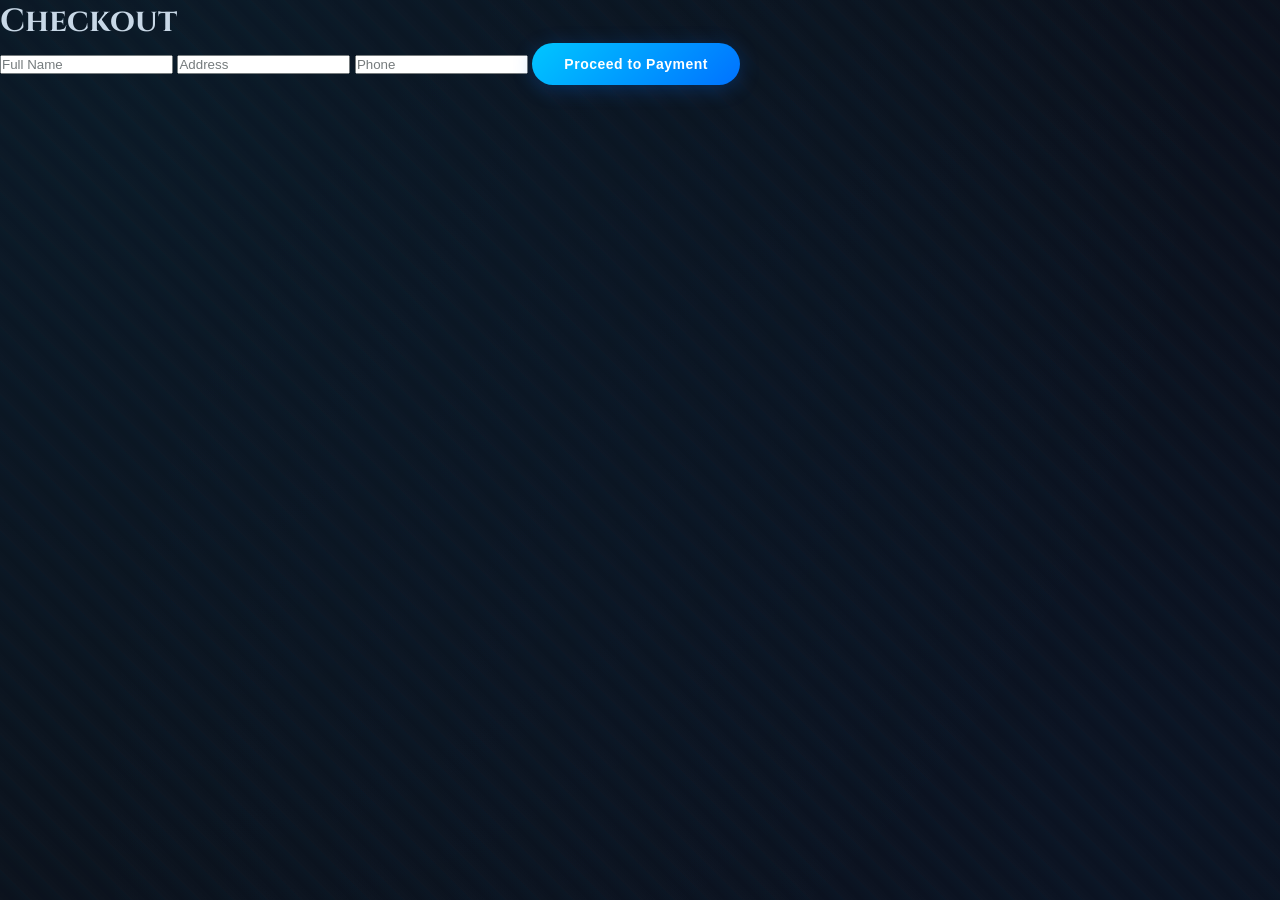
<file: e-commerce/checkout.html>
<!DOCTYPE html>
<html>

<head>
<title>Checkout</title>
<link rel="stylesheet" href="style.css">
</head>

<body>

<h1>Checkout</h1>

<div class="login-box">

<input placeholder="Full Name">

<input placeholder="Address">

<input placeholder="Phone">

<a href="payment.html">
<button>Proceed to Payment</button>
</a>

</div>

</body>
</html>
</file>
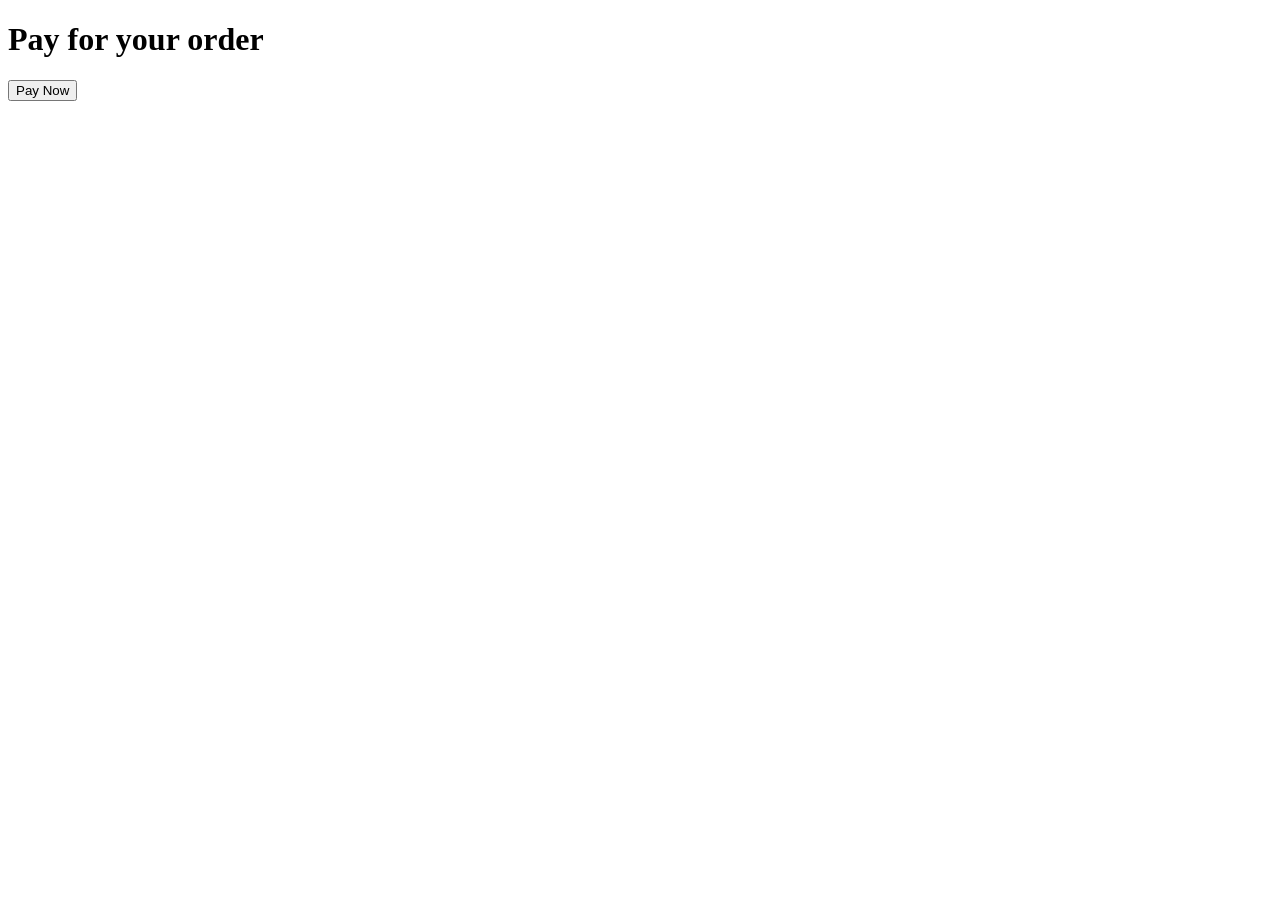
<file: e-commerce/payment.html>
<!DOCTYPE html>
<html>

<head>
<title>Payment</title>
</head>

<body>

<h1>Pay for your order</h1>

<button id="payBtn">Pay Now</button>

<script src="https://checkout.razorpay.com/v1/checkout.js"></script>

<script>

document.getElementById("payBtn").onclick=function(){

var options = {

key: "YOUR_RAZORPAY_KEY",

amount: 5000,

currency: "INR",

name: "Bisleri Store",

description: "Water Order",

handler: function (response){

alert("Payment Successful")

}

};

var rzp = new Razorpay(options);

rzp.open();

}

</script>

</body>
</html>
</file>
<file: attendance/style.css>
/* ============================================
   SMART ATTENDANCE - CSS DESIGN SYSTEM
   ============================================ */

:root {
    --primary: #6c5ce7;
    --primary-light: #a29bfe;
    --primary-dark: #5a4bd1;
    --accent: #00cec9;
    --success: #00b894;
    --danger: #ff7675;
    --warning: #fdcb6e;
    --late: #e17055;
    --bg-dark: #0a0a1a;
    --bg-card: #12122a;
    --bg-card-hover: #1a1a3e;
    --bg-input: #1a1a3e;
    --text-primary: #e8e8ff;
    --text-secondary: #8888aa;
    --text-muted: #555577;
    --border: #2a2a4a;
    --glass: rgba(18, 18, 42, 0.85);
    --glass-border: rgba(108, 92, 231, 0.2);
    --shadow: 0 8px 32px rgba(0, 0, 0, 0.4);
    --shadow-glow: 0 0 20px rgba(108, 92, 231, 0.3);
    --radius: 16px;
    --radius-sm: 10px;
    --radius-xs: 6px;
    --transition: 0.3s cubic-bezier(0.4, 0, 0.2, 1);
    --font: 'Inter', 'Outfit', sans-serif;
}

[data-theme="light"] {
    --bg-dark: #f0f0ff;
    --bg-card: #ffffff;
    --bg-card-hover: #f5f5ff;
    --bg-input: #f0f0ff;
    --text-primary: #1a1a3e;
    --text-secondary: #666688;
    --text-muted: #9999aa;
    --border: #d0d0e0;
    --glass: rgba(255, 255, 255, 0.9);
    --glass-border: rgba(108, 92, 231, 0.15);
    --shadow: 0 8px 32px rgba(0, 0, 0, 0.08);
}

*, *::before, *::after { box-sizing: border-box; margin: 0; padding: 0; }

html { scroll-behavior: smooth; }

body {
    font-family: var(--font);
    background: var(--bg-dark);
    color: var(--text-primary);
    min-height: 100vh;
    overflow-x: hidden;
    line-height: 1.6;
}

/* Scrollbar */
::-webkit-scrollbar { width: 6px; }
::-webkit-scrollbar-track { background: var(--bg-dark); }
::-webkit-scrollbar-thumb { background: var(--primary); border-radius: 3px; }

/* ============ PARTICLE CANVAS ============ */
#particleCanvas {
    position: fixed; top: 0; left: 0;
    width: 100%; height: 100%;
    z-index: 0; pointer-events: none;
}

/* ============ SPLASH SCREEN ============ */
.splash-screen {
    position: fixed; inset: 0; z-index: 10000;
    background: linear-gradient(135deg, #0a0a1a 0%, #1a1035 50%, #0a0a1a 100%);
    display: flex; align-items: center; justify-content: center;
    transition: opacity 0.8s ease, visibility 0.8s ease;
}
.splash-screen.hidden { opacity: 0; visibility: hidden; pointer-events: none; }

.splash-content { text-align: center; }

.splash-icon {
    width: 100px; height: 100px;
    border-radius: 50%;
    background: linear-gradient(135deg, var(--primary), var(--accent));
    display: flex; align-items: center; justify-content: center;
    margin: 0 auto 24px;
    font-size: 42px; color: #fff;
    animation: splashPulse 2s ease-in-out infinite;
    box-shadow: 0 0 40px rgba(108, 92, 231, 0.5);
}

@keyframes splashPulse {
    0%, 100% { transform: scale(1); box-shadow: 0 0 40px rgba(108, 92, 231, 0.5); }
    50% { transform: scale(1.1); box-shadow: 0 0 60px rgba(108, 92, 231, 0.8); }
}

.splash-title {
    font-family: 'Outfit', sans-serif;
    font-size: 3rem; font-weight: 800;
    background: linear-gradient(135deg, #fff, var(--primary-light));
    -webkit-background-clip: text; -webkit-text-fill-color: transparent;
    background-clip: text;
    animation: fadeInUp 1s ease 0.3s both;
}

.splash-subtitle {
    font-size: 1.1rem; color: var(--text-secondary);
    margin-top: 8px; letter-spacing: 4px; text-transform: uppercase;
    animation: fadeInUp 1s ease 0.5s both;
}

.splash-loader {
    width: 200px; height: 4px;
    background: var(--border); border-radius: 2px;
    margin: 32px auto 0; overflow: hidden;
}

.loader-bar {
    width: 0%; height: 100%;
    background: linear-gradient(90deg, var(--primary), var(--accent));
    border-radius: 2px;
    animation: loadBar 2.5s ease-in-out forwards;
}

@keyframes loadBar { 0% { width: 0%; } 100% { width: 100%; } }
@keyframes fadeInUp {
    from { opacity: 0; transform: translateY(20px); }
    to { opacity: 1; transform: translateY(0); }
}

/* ============ MAIN APP ============ */
.main-app { position: relative; z-index: 1; }
.main-app.hidden { display: none; }

/* ============ NAVBAR ============ */
.navbar {
    position: fixed; top: 0; left: 0; right: 0; z-index: 1000;
    display: flex; align-items: center; justify-content: space-between;
    padding: 0 24px; height: 64px;
    background: var(--glass);
    backdrop-filter: blur(20px);
    border-bottom: 1px solid var(--glass-border);
    transition: var(--transition);
}

.navbar.scrolled { box-shadow: var(--shadow); }

.nav-brand { display: flex; align-items: center; gap: 10px; }

.brand-icon {
    width: 38px; height: 38px; border-radius: 10px;
    background: linear-gradient(135deg, var(--primary), var(--accent));
    display: flex; align-items: center; justify-content: center;
    font-size: 18px; color: #fff;
    animation: brandFloat 3s ease-in-out infinite;
}

@keyframes brandFloat {
    0%, 100% { transform: translateY(0) rotate(0deg); }
    50% { transform: translateY(-3px) rotate(5deg); }
}

.brand-text { font-family: 'Outfit'; font-size: 1.3rem; font-weight: 700; color: var(--text-primary); }
.brand-highlight { color: var(--primary-light); }

.nav-links { display: flex; gap: 4px; }

.nav-link {
    padding: 8px 16px; border-radius: var(--radius-xs);
    color: var(--text-secondary); text-decoration: none;
    font-size: 0.88rem; font-weight: 500;
    transition: var(--transition);
    display: flex; align-items: center; gap: 6px;
    position: relative;
}

.nav-link:hover { color: var(--text-primary); background: rgba(108, 92, 231, 0.1); }

.nav-link.active {
    color: var(--primary-light);
    background: rgba(108, 92, 231, 0.15);
}

.nav-link.active::after {
    content: '';
    position: absolute; bottom: -1px; left: 50%; transform: translateX(-50%);
    width: 20px; height: 2px; border-radius: 1px;
    background: var(--primary);
}

.nav-actions { display: flex; align-items: center; gap: 12px; }

.mode-toggle {
    display: flex; align-items: center; gap: 6px;
    padding: 6px 14px; border-radius: 20px;
    background: rgba(108, 92, 231, 0.15);
    color: var(--primary-light);
    font-size: 0.82rem; cursor: pointer;
    transition: var(--transition);
    border: 1px solid var(--glass-border);
}
.mode-toggle:hover { background: rgba(108, 92, 231, 0.25); }
.mode-label { font-weight: 500; }

.nav-profile {
    display: flex; align-items: center; gap: 8px;
    padding: 4px 12px 4px 4px; border-radius: 20px;
    background: var(--bg-input); cursor: pointer;
    transition: var(--transition);
}
.nav-profile:hover { background: var(--bg-card-hover); }

.profile-avatar {
    width: 32px; height: 32px; border-radius: 50%;
    background: linear-gradient(135deg, var(--primary), var(--accent));
    display: flex; align-items: center; justify-content: center;
    color: #fff; font-size: 14px;
}

.profile-name { font-size: 0.85rem; font-weight: 500; color: var(--text-primary); }

.mobile-menu-btn {
    display: none; flex-direction: column; gap: 5px;
    background: none; border: none; cursor: pointer; padding: 4px;
}
.mobile-menu-btn span {
    width: 22px; height: 2px;
    background: var(--text-primary);
    border-radius: 1px; transition: var(--transition);
}

/* ============ MODE SELECTOR ============ */
.mode-selector-panel {
    position: fixed; top: 72px; right: 24px; z-index: 999;
    background: var(--bg-card);
    border: 1px solid var(--border);
    border-radius: var(--radius);
    padding: 16px;
    box-shadow: var(--shadow);
    opacity: 0; visibility: hidden;
    transform: translateY(-10px);
    transition: var(--transition);
}
.mode-selector-panel.show { opacity: 1; visibility: visible; transform: translateY(0); }
.mode-selector-panel h3 { font-size: 0.9rem; color: var(--text-secondary); margin-bottom: 12px; }
.mode-options { display: flex; gap: 8px; }

.mode-option {
    display: flex; flex-direction: column; align-items: center; gap: 6px;
    padding: 12px 18px; border-radius: var(--radius-sm);
    background: var(--bg-input);
    border: 2px solid transparent;
    cursor: pointer; transition: var(--transition);
    font-size: 0.8rem; color: var(--text-secondary);
}
.mode-option:hover { border-color: var(--primary); color: var(--text-primary); }
.mode-option.active { border-color: var(--primary); background: rgba(108, 92, 231, 0.15); color: var(--primary-light); }
.mode-icon { font-size: 1.5rem; }

/* ============ SECTIONS ============ */
.section {
    display: none;
    padding: 88px 24px 40px;
    max-width: 1280px;
    margin: 0 auto;
    animation: sectionFadeIn 0.5s ease;
}
.section.active { display: block; }

@keyframes sectionFadeIn {
    from { opacity: 0; transform: translateY(20px); }
    to { opacity: 1; transform: translateY(0); }
}

.section-header {
    display: flex; justify-content: space-between; align-items: flex-start;
    margin-bottom: 32px; flex-wrap: wrap; gap: 16px;
}

.section-title {
    font-family: 'Outfit'; font-size: 2rem; font-weight: 700;
    display: flex; align-items: center; gap: 12px;
}

.title-icon {
    width: 44px; height: 44px; border-radius: 12px;
    background: linear-gradient(135deg, var(--primary), var(--accent));
    display: flex; align-items: center; justify-content: center;
    font-size: 20px; color: #fff;
}

.section-subtitle { color: var(--text-secondary); margin-top: 4px; font-size: 0.95rem; }

.header-date { text-align: right; }

.live-clock {
    display: flex; align-items: center; gap: 8px;
    font-size: 1.5rem; font-weight: 700;
    font-family: 'Outfit';
    color: var(--primary-light);
}

.current-date { color: var(--text-secondary); font-size: 0.9rem; margin-top: 2px; }

/* ============ STAT CARDS ============ */
.stats-grid { display: grid; grid-template-columns: repeat(4, 1fr); gap: 20px; margin-bottom: 32px; }

.stat-card {
    position: relative; overflow: hidden;
    background: var(--bg-card);
    border: 1px solid var(--border);
    border-radius: var(--radius);
    padding: 24px;
    display: flex; align-items: center; gap: 16px;
    transition: var(--transition);
    cursor: default;
}

.stat-card::before {
    content: ''; position: absolute; top: 0; left: 0;
    width: 4px; height: 100%; border-radius: 0 2px 2px 0;
}

.card-present::before { background: var(--success); }
.card-absent::before { background: var(--danger); }
.card-late::before { background: var(--late); }
.card-total::before { background: var(--primary); }

.stat-card:hover {
    transform: translateY(-4px);
    box-shadow: var(--shadow-glow);
    border-color: var(--glass-border);
}

.stat-icon {
    width: 50px; height: 50px; border-radius: 14px;
    display: flex; align-items: center; justify-content: center;
    font-size: 22px;
}

.card-present .stat-icon { background: rgba(0, 184, 148, 0.15); color: var(--success); }
.card-absent .stat-icon { background: rgba(255, 118, 117, 0.15); color: var(--danger); }
.card-late .stat-icon { background: rgba(225, 112, 85, 0.15); color: var(--late); }
.card-total .stat-icon { background: rgba(108, 92, 231, 0.15); color: var(--primary-light); }

.stat-info { flex: 1; }

.stat-number {
    font-family: 'Outfit'; font-size: 2rem; font-weight: 800;
    line-height: 1;
}

.stat-label { font-size: 0.85rem; color: var(--text-secondary); margin-top: 4px; }

.stat-ring { width: 48px; height: 48px; }
.stat-ring svg { width: 100%; height: 100%; }

.ring-bg { fill: none; stroke: var(--border); stroke-width: 3; }

.ring-fill {
    fill: none; stroke-width: 3;
    stroke-linecap: round;
    transform: rotate(-90deg); transform-origin: center;
    transition: stroke-dasharray 1.5s ease;
}

.present-ring { stroke: var(--success); }
.absent-ring { stroke: var(--danger); }
.late-ring { stroke: var(--late); }
.total-ring { stroke: var(--primary); }

/* ============ CHARTS ============ */
.charts-grid { display: grid; grid-template-columns: 1.2fr 1fr; gap: 20px; }

.chart-card {
    background: var(--bg-card);
    border: 1px solid var(--border);
    border-radius: var(--radius);
    padding: 24px;
    transition: var(--transition);
}
.chart-card:hover { border-color: var(--glass-border); }

.chart-title {
    font-size: 1rem; font-weight: 600;
    margin-bottom: 20px;
    display: flex; align-items: center; gap: 8px;
    color: var(--text-primary);
}
.chart-title i { color: var(--primary-light); }

/* Bar Chart */
.bar-chart {
    display: flex; align-items: flex-end; gap: 16px;
    height: 200px; padding: 0 8px;
}

.bar-group { flex: 1; display: flex; flex-direction: column; align-items: center; gap: 8px; height: 100%; }

.bar-wrapper {
    flex: 1; width: 100%;
    display: flex; flex-direction: column; justify-content: flex-end;
    gap: 4px; align-items: center;
}

.bar {
    width: 60%; border-radius: 4px 4px 0 0;
    transition: height 1s cubic-bezier(0.4, 0, 0.2, 1);
    min-height: 2px;
}

.bar-present { background: linear-gradient(to top, var(--success), #55efc4); }
.bar-absent { background: linear-gradient(to top, var(--danger), #fab1a0); }

.bar-label { font-size: 0.75rem; color: var(--text-secondary); font-weight: 500; }

.chart-legend { display: flex; gap: 16px; margin-top: 16px; justify-content: center; }
.legend-item { display: flex; align-items: center; gap: 6px; font-size: 0.8rem; color: var(--text-secondary); }
.legend-dot { width: 10px; height: 10px; border-radius: 3px; }
.present-dot { background: var(--success); }
.absent-dot { background: var(--danger); }

/* Activity Feed */
.activity-feed { max-height: 260px; overflow-y: auto; }

.activity-item {
    display: flex; align-items: center; gap: 12px;
    padding: 10px 0;
    border-bottom: 1px solid var(--border);
    animation: activitySlide 0.4s ease;
}
.activity-item:last-child { border-bottom: none; }

@keyframes activitySlide {
    from { opacity: 0; transform: translateX(-10px); }
    to { opacity: 1; transform: translateX(0); }
}

.activity-dot {
    width: 8px; height: 8px; border-radius: 50%;
    flex-shrink: 0;
}
.activity-dot.present { background: var(--success); box-shadow: 0 0 8px var(--success); }
.activity-dot.absent { background: var(--danger); box-shadow: 0 0 8px var(--danger); }
.activity-dot.late { background: var(--late); box-shadow: 0 0 8px var(--late); }

.activity-text { flex: 1; font-size: 0.85rem; }
.activity-text strong { color: var(--text-primary); }
.activity-time { font-size: 0.75rem; color: var(--text-muted); }

.activity-empty {
    display: flex; flex-direction: column; align-items: center;
    justify-content: center; padding: 40px; color: var(--text-muted);
}
.activity-empty i { font-size: 2.5rem; margin-bottom: 12px; }

/* ============ FORM CARD ============ */
.form-card, .table-card, .records-table-card {
    background: var(--bg-card); border: 1px solid var(--border);
    border-radius: var(--radius); padding: 24px;
    margin-bottom: 24px;
    transition: var(--transition);
}

.form-title {
    font-size: 1.05rem; font-weight: 600;
    display: flex; align-items: center; gap: 8px;
    margin-bottom: 20px;
}
.form-title i { color: var(--primary-light); }

.form-row { display: grid; grid-template-columns: repeat(3, 1fr); gap: 16px; margin-bottom: 16px; }

.form-group label {
    display: block; font-size: 0.82rem; font-weight: 500;
    color: var(--text-secondary); margin-bottom: 6px;
}

.input-wrapper {
    position: relative;
    display: flex; align-items: center;
}

.input-wrapper i {
    position: absolute; left: 14px;
    color: var(--text-muted); font-size: 14px;
}

.input-wrapper input {
    width: 100%; padding: 10px 14px 10px 40px;
    background: var(--bg-input);
    border: 1px solid var(--border);
    border-radius: var(--radius-xs);
    color: var(--text-primary);
    font-family: var(--font); font-size: 0.9rem;
    transition: var(--transition);
}

.input-wrapper input:focus {
    outline: none; border-color: var(--primary);
    box-shadow: 0 0 0 3px rgba(108, 92, 231, 0.2);
}

/* Buttons */
.btn {
    display: inline-flex; align-items: center; gap: 8px;
    padding: 10px 20px; border-radius: var(--radius-xs);
    font-family: var(--font); font-size: 0.88rem; font-weight: 600;
    border: none; cursor: pointer; transition: var(--transition);
    position: relative; overflow: hidden;
}

.btn::after {
    content: ''; position: absolute; inset: 0;
    background: linear-gradient(to right, transparent, rgba(255,255,255,0.1), transparent);
    transform: translateX(-100%);
    transition: 0.5s;
}
.btn:hover::after { transform: translateX(100%); }

.btn-primary { background: linear-gradient(135deg, var(--primary), var(--primary-dark)); color: #fff; }
.btn-primary:hover { transform: translateY(-2px); box-shadow: 0 4px 15px rgba(108, 92, 231, 0.4); }

.btn-success { background: linear-gradient(135deg, var(--success), #00a381); color: #fff; }
.btn-success:hover { transform: translateY(-2px); box-shadow: 0 4px 15px rgba(0, 184, 148, 0.4); }

.btn-danger { background: linear-gradient(135deg, var(--danger), #e74c3c); color: #fff; }
.btn-danger:hover { transform: translateY(-2px); box-shadow: 0 4px 15px rgba(255, 118, 117, 0.4); }

.btn-outline {
    background: transparent; color: var(--text-primary);
    border: 1px solid var(--border);
}
.btn-outline:hover { border-color: var(--primary); color: var(--primary-light); }

/* Table */
.table-header {
    display: flex; justify-content: space-between; align-items: center;
    flex-wrap: wrap; gap: 12px; margin-bottom: 16px;
}

.table-actions { display: flex; gap: 12px; align-items: center; }

.search-box {
    position: relative;
    display: flex; align-items: center;
}
.search-box i { position: absolute; left: 12px; color: var(--text-muted); font-size: 14px; }

.search-box input {
    padding: 8px 14px 8px 36px;
    background: var(--bg-input);
    border: 1px solid var(--border);
    border-radius: 20px;
    color: var(--text-primary);
    font-family: var(--font); font-size: 0.85rem;
    transition: var(--transition);
    width: 220px;
}
.search-box input:focus { outline: none; border-color: var(--primary); width: 280px; }

.table-responsive { overflow-x: auto; }

.attendance-table {
    width: 100%; border-collapse: collapse;
}

.attendance-table th {
    text-align: left; padding: 12px 16px;
    font-size: 0.78rem; font-weight: 600;
    text-transform: uppercase; letter-spacing: 0.5px;
    color: var(--text-muted);
    border-bottom: 1px solid var(--border);
}

.attendance-table td {
    padding: 12px 16px;
    font-size: 0.88rem;
    border-bottom: 1px solid rgba(42, 42, 74, 0.5);
    transition: var(--transition);
}

.attendance-table tbody tr {
    transition: var(--transition);
    animation: rowFadeIn 0.4s ease;
}

@keyframes rowFadeIn {
    from { opacity: 0; transform: translateX(-10px); }
    to { opacity: 1; transform: translateX(0); }
}

.attendance-table tbody tr:hover { background: rgba(108, 92, 231, 0.05); }

.status-badge {
    display: inline-flex; align-items: center; gap: 6px;
    padding: 4px 12px; border-radius: 12px;
    font-size: 0.78rem; font-weight: 600;
}

.status-badge.present { background: rgba(0, 184, 148, 0.15); color: var(--success); }
.status-badge.absent { background: rgba(255, 118, 117, 0.15); color: var(--danger); }
.status-badge.late { background: rgba(225, 112, 85, 0.15); color: var(--late); }
.status-badge.unmarked { background: rgba(136, 136, 170, 0.15); color: var(--text-secondary); }

.action-btns { display: flex; gap: 6px; }

.action-btn {
    width: 32px; height: 32px; border-radius: 8px;
    display: flex; align-items: center; justify-content: center;
    border: 1px solid var(--border);
    background: transparent; color: var(--text-secondary);
    cursor: pointer; transition: var(--transition);
    font-size: 13px;
}

.action-btn.present-btn:hover { background: rgba(0,184,148,.2); color: var(--success); border-color: var(--success); }
.action-btn.absent-btn:hover { background: rgba(255,118,117,.2); color: var(--danger); border-color: var(--danger); }
.action-btn.late-btn:hover { background: rgba(225,112,85,.2); color: var(--late); border-color: var(--late); }
.action-btn.delete-btn:hover { background: rgba(255,118,117,.2); color: var(--danger); border-color: var(--danger); }

.table-empty, .records-empty, .attendee-empty {
    text-align: center; padding: 48px 16px;
    color: var(--text-muted);
}
.table-empty i, .records-empty i, .attendee-empty i { font-size: 3rem; margin-bottom: 16px; }
.table-empty h3, .records-empty h3 { margin-bottom: 8px; color: var(--text-secondary); }

/* ============ RECORDS ============ */
.records-filters {
    display: flex; align-items: flex-end; gap: 16px;
    background: var(--bg-card);
    border: 1px solid var(--border);
    border-radius: var(--radius);
    padding: 20px; margin-bottom: 20px;
    flex-wrap: wrap;
}

.filter-group label {
    display: block; font-size: 0.82rem; font-weight: 500;
    color: var(--text-secondary); margin-bottom: 6px;
}

.date-range { display: flex; align-items: center; gap: 8px; }

.date-input, .select-input, .number-input {
    padding: 8px 14px;
    background: var(--bg-input);
    border: 1px solid var(--border);
    border-radius: var(--radius-xs);
    color: var(--text-primary);
    font-family: var(--font); font-size: 0.88rem;
    transition: var(--transition);
}
.date-input:focus, .select-input:focus, .number-input:focus {
    outline: none; border-color: var(--primary);
}

.date-separator { color: var(--text-muted); font-size: 0.85rem; }

/* ============ ANALYTICS ============ */
.analytics-grid {
    display: grid;
    grid-template-columns: 1fr 1fr;
    gap: 20px;
}

.analytics-card {
    background: var(--bg-card);
    border: 1px solid var(--border);
    border-radius: var(--radius);
    padding: 24px;
    transition: var(--transition);
}

.analytics-card.large { grid-column: 1 / -1; }

.trend-chart { height: 250px; position: relative; }
.trend-chart canvas { width: 100% !important; height: 100% !important; }

.top-attendees { display: flex; flex-direction: column; gap: 8px; }

.top-attendee-item {
    display: flex; align-items: center; gap: 12px;
    padding: 8px 12px; border-radius: var(--radius-xs);
    background: var(--bg-input);
}

.rank-badge {
    width: 28px; height: 28px; border-radius: 8px;
    display: flex; align-items: center; justify-content: center;
    font-weight: 700; font-size: 0.8rem;
}
.rank-1 { background: linear-gradient(135deg, #ffd700, #ffaa00); color: #000; }
.rank-2 { background: linear-gradient(135deg, #c0c0c0, #a0a0a0); color: #000; }
.rank-3 { background: linear-gradient(135deg, #cd7f32, #a0622e); color: #fff; }
.rank-other { background: var(--border); color: var(--text-secondary); }

.attendee-info { flex: 1; }
.attendee-name { font-size: 0.88rem; font-weight: 600; }
.attendee-dept { font-size: 0.75rem; color: var(--text-muted); }
.attendee-rate { font-size: 0.88rem; font-weight: 700; color: var(--success); }

.overall-stats { display: flex; gap: 24px; align-items: center; }

.overall-stat { flex: 1; display: flex; flex-direction: column; align-items: center; }

.overall-circle { position: relative; width: 100px; height: 100px; }
.overall-circle svg { width: 100%; height: 100%; }

.overall-present-ring { stroke: var(--success); }

.overall-percent {
    position: absolute; top: 50%; left: 50%;
    transform: translate(-50%, -50%);
    font-family: 'Outfit'; font-size: 1.2rem; font-weight: 700;
    color: var(--success);
}

.stat-detail { width: 100%; }

.detail-row {
    display: flex; justify-content: space-between;
    padding: 8px 0;
    border-bottom: 1px solid var(--border);
    font-size: 0.85rem;
}
.detail-row:last-child { border-bottom: none; }
.detail-label { color: var(--text-secondary); display: flex; align-items: center; gap: 6px; }
.detail-value { font-weight: 700; color: var(--text-primary); }

/* ============ SETTINGS ============ */
.settings-grid { display: grid; grid-template-columns: repeat(3, 1fr); gap: 20px; }

.settings-card {
    background: var(--bg-card);
    border: 1px solid var(--border);
    border-radius: var(--radius);
    padding: 24px;
}
.settings-card h3 {
    font-size: 1rem; margin-bottom: 20px;
    display: flex; align-items: center; gap: 8px;
}
.settings-card h3 i { color: var(--primary-light); }

.setting-item {
    display: flex; justify-content: space-between;
    align-items: center; padding: 12px 0;
    border-bottom: 1px solid var(--border);
}
.setting-item:last-child { border-bottom: none; }
.setting-item label { font-size: 0.88rem; color: var(--text-secondary); }

.theme-switcher { display: flex; gap: 6px; }

.theme-btn {
    padding: 6px 14px; border-radius: 6px;
    background: var(--bg-input);
    border: 1px solid var(--border);
    color: var(--text-secondary);
    font-family: var(--font); font-size: 0.8rem;
    cursor: pointer; transition: var(--transition);
    display: flex; align-items: center; gap: 6px;
}
.theme-btn.active { background: var(--primary); color: #fff; border-color: var(--primary); }

.color-palette { display: flex; gap: 6px; }

.color-btn {
    width: 28px; height: 28px; border-radius: 50%;
    background: var(--btn-color);
    border: 2px solid transparent;
    cursor: pointer; transition: var(--transition);
}
.color-btn.active { border-color: #fff; transform: scale(1.15); }
.color-btn:hover { transform: scale(1.15); }

.toggle-switch { position: relative; width: 44px; height: 24px; cursor: pointer; }
.toggle-switch input { opacity: 0; width: 0; height: 0; }

.toggle-slider {
    position: absolute; inset: 0;
    background: var(--border);
    border-radius: 12px;
    transition: var(--transition);
}
.toggle-slider::before {
    content: ''; position: absolute;
    width: 18px; height: 18px;
    border-radius: 50%;
    background: #fff;
    top: 3px; left: 3px;
    transition: var(--transition);
}
.toggle-switch input:checked + .toggle-slider { background: var(--primary); }
.toggle-switch input:checked + .toggle-slider::before { transform: translateX(20px); }

.number-input { width: 70px; text-align: center; }

/* ============ TOAST ============ */
.toast-container {
    position: fixed; bottom: 24px; right: 24px; z-index: 9999;
    display: flex; flex-direction: column-reverse; gap: 8px;
}

.toast {
    display: flex; align-items: center; gap: 12px;
    padding: 14px 20px; border-radius: var(--radius-sm);
    background: var(--bg-card);
    border: 1px solid var(--border);
    box-shadow: var(--shadow);
    min-width: 300px;
    animation: toastIn 0.4s ease;
}

.toast.removing { animation: toastOut 0.4s ease forwards; }

@keyframes toastIn {
    from { opacity: 0; transform: translateX(40px); }
    to { opacity: 1; transform: translateX(0); }
}
@keyframes toastOut {
    from { opacity: 1; transform: translateX(0); }
    to { opacity: 0; transform: translateX(40px); }
}

.toast-icon { font-size: 1.2rem; }
.toast.success .toast-icon { color: var(--success); }
.toast.error .toast-icon { color: var(--danger); }
.toast.info .toast-icon { color: var(--primary-light); }

.toast-message { flex: 1; font-size: 0.88rem; }

/* ============ FAB ============ */
.fab {
    position: fixed; bottom: 32px; right: 32px; z-index: 998;
    width: 56px; height: 56px; border-radius: 50%;
    background: linear-gradient(135deg, var(--primary), var(--accent));
    border: none; color: #fff; font-size: 24px;
    cursor: pointer; transition: var(--transition);
    box-shadow: 0 4px 20px rgba(108, 92, 231, 0.5);
    display: flex; align-items: center; justify-content: center;
}
.fab:hover { transform: scale(1.1) rotate(90deg); box-shadow: 0 6px 30px rgba(108, 92, 231, 0.7); }

/* ============ MODAL ============ */
.modal-overlay {
    position: fixed; inset: 0; z-index: 9998;
    background: rgba(0, 0, 0, 0.6);
    backdrop-filter: blur(4px);
    display: flex; align-items: center; justify-content: center;
    opacity: 0; visibility: hidden;
    transition: var(--transition);
}
.modal-overlay.show { opacity: 1; visibility: visible; }

.modal-card {
    background: var(--bg-card);
    border: 1px solid var(--border);
    border-radius: var(--radius);
    width: 90%; max-width: 500px;
    padding: 24px;
    transform: scale(0.9);
    transition: var(--transition);
}
.modal-overlay.show .modal-card { transform: scale(1); }

.modal-header {
    display: flex; justify-content: space-between; align-items: center;
    margin-bottom: 20px;
}
.modal-header h3 { display: flex; align-items: center; gap: 8px; }
.modal-header h3 i { color: var(--primary-light); }

.modal-close {
    width: 32px; height: 32px; border-radius: 8px;
    background: transparent; border: 1px solid var(--border);
    color: var(--text-secondary); font-size: 18px;
    cursor: pointer; transition: var(--transition);
    display: flex; align-items: center; justify-content: center;
}
.modal-close:hover { background: var(--danger); color: #fff; border-color: var(--danger); }

.quick-search {
    position: relative; margin-bottom: 16px;
}
.quick-search i { position: absolute; left: 14px; top: 50%; transform: translateY(-50%); color: var(--text-muted); }

.quick-search input {
    width: 100%; padding: 12px 14px 12px 40px;
    background: var(--bg-input);
    border: 1px solid var(--border);
    border-radius: var(--radius-xs);
    color: var(--text-primary);
    font-family: var(--font); font-size: 0.95rem;
}
.quick-search input:focus { outline: none; border-color: var(--primary); }

.quick-results { max-height: 300px; overflow-y: auto; }

.quick-result-item {
    display: flex; align-items: center; justify-content: space-between;
    padding: 10px 12px; border-radius: var(--radius-xs);
    cursor: pointer; transition: var(--transition);
}
.quick-result-item:hover { background: rgba(108, 92, 231, 0.1); }

/* ============ ANIMATION UTILITIES ============ */
[data-animate] { opacity: 0; transform: translateY(30px); transition: opacity 0.6s ease, transform 0.6s ease; }
[data-animate].animated { opacity: 1; transform: translateY(0); }

/* ============ RESPONSIVE ============ */
@media (max-width: 1024px) {
    .stats-grid { grid-template-columns: repeat(2, 1fr); }
    .charts-grid { grid-template-columns: 1fr; }
    .settings-grid { grid-template-columns: repeat(2, 1fr); }
    .analytics-grid { grid-template-columns: 1fr; }
    .form-row { grid-template-columns: 1fr 1fr; }
}

@media (max-width: 768px) {
    .nav-links { 
        display: none; position: fixed;
        top: 64px; left: 0; right: 0;
        background: var(--glass);
        backdrop-filter: blur(20px);
        flex-direction: column;
        padding: 12px;
        border-bottom: 1px solid var(--border);
    }
    .nav-links.show { display: flex; }
    .mobile-menu-btn { display: flex; }
    .profile-name, .mode-label { display: none; }
    .stats-grid { grid-template-columns: 1fr 1fr; }
    .form-row { grid-template-columns: 1fr; }
    .settings-grid { grid-template-columns: 1fr; }
    .records-filters { flex-direction: column; align-items: stretch; }
    .table-header { flex-direction: column; }
    .table-actions { flex-direction: column; width: 100%; }
    .search-box input { width: 100%; }
    .search-box input:focus { width: 100%; }
    .overall-stats { flex-direction: column; }
}

@media (max-width: 480px) {
    .stats-grid { grid-template-columns: 1fr; }
    .section { padding: 80px 12px 24px; }
    .splash-title { font-size: 2rem; }
}
</file>
<file: style.css>
/* =========================================================
   RESET & CSS VARIABLES
========================================================= */
*,
*::before,
*::after {
    margin: 0;
    padding: 0;
    box-sizing: border-box;
}

:root {
    /* Cyberpunk AI Blue Theme */
    --neon-cyan: #00f0ff;
    --neon-purple: #7000ff;
    --neon-pink: #ff0055;
    --neon-gold: #ffaa00;
    --bg-dark: #020617;
    /* Deep AI Blue Background */
    --bg-card: rgba(4, 12, 36, 0.7);
    --border-glow: rgba(0, 240, 255, 0.2);

    /* Cyberpunk Fonts */
    --font-main: 'Chakra Petch', sans-serif;
    --font-heading: 'Rajdhani', sans-serif;
    --font-body: 'Chakra Petch', sans-serif;
    --font-mono: 'Share Tech Mono', monospace;
}

html {
    scroll-behavior: smooth;
}

body {
    margin: 0;
    padding: 0;
    font-family: var(--font-body);
    background-color: var(--bg-dark);
    color: #e2e8f0;
    overflow-x: hidden;
    line-height: 1.6;
}

/* Prevent scrolling during intro */
body.no-scroll {
    overflow: hidden;
    height: 100vh;
}

/* =========================================================
   ANIMATED BACKGROUND CANVAS
========================================================= */
#bg-canvas {
    position: fixed;
    inset: 0;
    z-index: 0;
    pointer-events: none;
    will-change: transform;
    transform: translateZ(0);
}

/* =========================================================
   GRID & SCANLINE OVERLAYS
========================================================= */
.grid-overlay {
    position: fixed;
    inset: 0;
    z-index: 1;
    pointer-events: none;
    background-image:
        linear-gradient(rgba(0, 240, 255, 0.08) 1px, transparent 1px),
        linear-gradient(90deg, rgba(0, 240, 255, 0.08) 1px, transparent 1px);
    background-size: 40px 40px;
    z-index: -1;
    transform: perspective(600px) rotateX(60deg) scale(2.5);
    transform-origin: top;
    animation: gridMove 20s linear infinite;
    opacity: 0.6;
}

.scanlines {
    position: fixed;
    top: 0;
    left: 0;
    width: 100vw;
    height: 100vh;
    background: linear-gradient(to bottom,
            rgba(255, 255, 255, 0),
            rgba(255, 255, 255, 0) 50%,
            rgba(0, 0, 0, 0.25) 50%,
            rgba(0, 0, 0, 0.25));
    background-size: 100% 4px;
    z-index: 999;
    pointer-events: none;
    opacity: 0.35;
}

/* =========================================================
   CYBERPUNK INTRO ANIMATION
========================================================= */
#cyber-intro {
    position: fixed;
    top: 0;
    left: 0;
    width: 100vw;
    height: 100vh;
    background-color: var(--bg-dark);
    z-index: 9999;
    display: flex;
    align-items: center;
    justify-content: center;
    transition: transform 1.2s cubic-bezier(0.77, 0, 0.175, 1), opacity 1s ease;
}

#cyber-intro.intro-complete {
    transform: translateY(-100%);
    opacity: 0;
    pointer-events: none;
}

.intro-name {
    font-family: var(--font-heading);
    font-size: clamp(3rem, 8vw, 6.5rem);
    font-weight: 700;
    color: transparent;
    -webkit-text-stroke: 1px var(--neon-cyan);
    letter-spacing: 4px;
    position: relative;
    animation: pulseGlow 2s infinite alternate;
}

.intro-name::before {
    content: attr(data-text);
    position: absolute;
    left: 0;
    top: 0;
    color: var(--neon-cyan);
    width: 0%;
    overflow: hidden;
    transition: width 1.5s ease-in-out;
    -webkit-text-stroke: 0px;
    text-shadow: 0 0 20px var(--neon-cyan);
    white-space: nowrap;
}

.intro-name.fill-text::before {
    width: 100%;
}

@keyframes pulseGlow {
    0% {
        filter: drop-shadow(0 0 5px rgba(0, 240, 255, 0.2));
    }

    100% {
        filter: drop-shadow(0 0 15px rgba(0, 240, 255, 0.8));
    }
}

/* =========================================================
   WRAPPER
========================================================= */
.wrapper {
    position: relative;
    z-index: 10;
}

/* =========================================================
   NAVIGATION
========================================================= */
nav {
    position: fixed;
    top: 0;
    left: 0;
    right: 0;
    z-index: 100;
    display: flex;
    align-items: center;
    justify-content: space-between;
    padding: 1.2rem 4rem;
    background: rgba(10, 10, 18, 0.88);
    backdrop-filter: blur(20px);
    border-bottom: 1px solid rgba(255, 255, 255, 0.06);
}

.nav-logo {
    font-family: var(--font-accent);
    font-weight: 700;
    font-size: 1.5rem;
    letter-spacing: 2px;
    color: var(--neon-cyan);
    text-shadow: 0 0 8px rgba(34, 211, 238, 0.4);
    text-decoration: none;
}

.nav-links {
    display: flex;
    gap: 3rem;
    list-style: none;
}

.nav-links a {
    font-family: var(--font-body);
    font-weight: 500;
    font-size: 0.9rem;
    letter-spacing: 2px;
    text-transform: uppercase;
    color: #a1a1b5;
    text-decoration: none;
    position: relative;
    transition: color 0.3s;
}

.nav-links a::after {
    content: '';
    position: absolute;
    bottom: -6px;
    left: 0;
    width: 0;
    height: 1px;
    background: var(--neon-cyan);
    box-shadow: 0 0 8px var(--neon-cyan);
    transition: width 0.35s ease;
}

.nav-links a:hover {
    color: #fff;
}

.nav-links a:hover::after {
    width: 100%;
}

/* =========================================================
   HERO
========================================================= */
#hero {
    min-height: 100vh;
    display: flex;
    flex-direction: column;
    align-items: center;
    justify-content: center;
    padding: 7rem 2rem 4rem;
    position: relative;
}

.hero-content-wrapper {
    display: flex;
    align-items: center;
    justify-content: space-between;
    gap: 4rem;
    max-width: 1100px;
    width: 100%;
}

.hero-text-content {
    flex: 1;
    text-align: left;
}

.hero-badge {
    font-family: var(--font-mono);
    font-size: 0.85rem;
    letter-spacing: 4px;
    color: var(--neon-cyan);
    text-transform: uppercase;
    margin-bottom: 1.5rem;
    opacity: 0;
    animation: fadeSlideUp 0.8s 0.3s forwards;
    background: rgba(0, 229, 255, 0.1);
    padding: 0.4rem 1rem;
    border-radius: 4px;
    border: 1px solid rgba(0, 229, 255, 0.3);
    display: inline-block;
}

.hero-name {
    font-family: var(--font-heading);
    font-weight: 700;
    font-size: clamp(3rem, 8vw, 6.5rem);
    letter-spacing: 4px;
    line-height: 1.1;
    color: #fff;
    text-shadow:
        0 0 15px rgba(0, 240, 255, 0.25),
        0 0 30px rgba(0, 240, 255, 0.08);
    opacity: 0;
    animation: fadeSlideUp 0.8s 0.6s forwards;
}

.hero-name span {
    color: transparent;
    -webkit-text-stroke: 1px var(--neon-cyan);
    position: relative;
    font-family: var(--font-heading);
}

.hero-name span::before {
    content: "SREEKAANTH";
    position: absolute;
    left: 0;
    top: 0;
    color: var(--neon-cyan);
    width: 0%;
    overflow: hidden;
    transition: width 0.5s ease;
    -webkit-text-stroke: 0px;
    text-shadow: 0 0 20px var(--neon-cyan);
}

.hero-name:hover span::before {
    width: 100%;
}

/* Typewriter */
.hero-roles {
    font-family: var(--font-body);
    font-size: 1.3rem;
    font-weight: 400;
    letter-spacing: 4px;
    margin-top: 1.5rem;
    color: #b0b0c0;
    opacity: 0;
    animation: fadeSlideUp 0.8s 0.9s forwards;
}

.cursor {
    display: inline-block;
    width: 2px;
    height: 1.1em;
    background: var(--neon-cyan);
    margin-left: 4px;
    vertical-align: middle;
    animation: blink 0.9s step-end infinite;
}

@keyframes blink {
    50% {
        opacity: 0;
    }
}

/* CTA Buttons */
.hero-cta {
    display: flex;
    gap: 1.5rem;
    margin-top: 3.5rem;
    flex-wrap: wrap;
    justify-content: flex-start;
    opacity: 0;
    animation: fadeSlideUp 0.8s 1.2s forwards;
}

.btn {
    font-family: var(--font-main);
    font-size: 0.8rem;
    font-weight: 700;
    letter-spacing: 2px;
    text-transform: uppercase;
    text-decoration: none;
    padding: 1rem 2.8rem;
    border-radius: 4px;
    cursor: pointer;
    transition: all 0.3s ease;
    position: relative;
    overflow: hidden;
    z-index: 1;
}

.btn-primary {
    background: rgba(0, 229, 255, 0.1);
    color: var(--neon-cyan);
    border: 1px solid var(--neon-cyan);
    box-shadow: 0 0 15px rgba(0, 229, 255, 0.2);
}

.btn-primary::before {
    content: '';
    position: absolute;
    inset: 0;
    background: var(--neon-cyan);
    transform: scaleY(0);
    transform-origin: bottom;
    transition: transform 0.3s ease;
    z-index: -1;
}

.btn-primary:hover {
    color: #030308;
    box-shadow: 0 0 30px rgba(0, 229, 255, 0.6);
}

.btn-primary:hover::before {
    transform: scaleY(1);
}

.btn-secondary {
    background: rgba(157, 0, 255, 0.1);
    color: var(--neon-purple);
    border: 1px solid var(--neon-purple);
    box-shadow: 0 0 15px rgba(157, 0, 255, 0.2);
}

.btn-secondary::before {
    content: '';
    position: absolute;
    inset: 0;
    background: var(--neon-purple);
    transform: scaleY(0);
    transform-origin: bottom;
    transition: transform 0.3s ease;
    z-index: -1;
}

.btn-secondary:hover {
    color: #fff;
    box-shadow: 0 0 30px rgba(157, 0, 255, 0.6);
}

.btn-secondary:hover::before {
    transform: scaleY(1);
}

/* Scroll Indicator */
.scroll-indicator {
    position: absolute;
    bottom: 2rem;
    left: 50%;
    transform: translateX(-50%);
    display: flex;
    flex-direction: column;
    align-items: center;
    gap: 0.5rem;
    opacity: 0;
    animation: fadeIn 1s 2s forwards;
}

.scroll-indicator span {
    font-family: var(--font-mono);
    font-size: 0.7rem;
    letter-spacing: 3px;
    color: rgba(0, 229, 255, 0.5);
    text-transform: uppercase;
}

.scroll-line {
    width: 1px;
    height: 60px;
    background: linear-gradient(to bottom, var(--neon-cyan), transparent);
    animation: scrollPulse 1.8s ease-in-out infinite;
}

@keyframes scrollPulse {

    0%,
    100% {
        opacity: 0.3;
        transform: scaleY(1);
        transform-origin: top;
    }

    50% {
        opacity: 1;
        transform: scaleY(0.4);
        transform-origin: top;
    }
}

/* =========================================================
   SECTION COMMON
========================================================= */
section {
    padding: 8rem 2rem;
}

.section-container {
    max-width: 1100px;
    margin: 0 auto;
}

.section-header {
    display: flex;
    align-items: center;
    gap: 1.5rem;
    margin-bottom: 4rem;
}

.section-number {
    font-family: var(--font-mono);
    font-size: 1rem;
    color: var(--neon-cyan);
    opacity: 0.8;
}

.section-title {
    font-family: var(--font-main);
    font-weight: 700;
    font-size: clamp(1.8rem, 4vw, 2.8rem);
    letter-spacing: 4px;
    text-transform: uppercase;
    color: #fff;
    text-shadow: 0 0 10px rgba(34, 211, 238, 0.15);
}

.section-line {
    flex: 1;
    height: 1px;
    background: linear-gradient(to right, rgba(0, 229, 255, 0.5), transparent);
}

/* =========================================================
   ABOUT & PROFILE PICTURE
========================================================= */
.about-grid {
    display: flex;
    flex-direction: column;
    gap: 2rem;
    align-items: flex-start;
}

/* Stunning Avatar Frame */
.hero-avatar-wrap {
    position: relative;
    display: flex;
    justify-content: center;
    perspective: 1000px;
}

.avatar-hex {
    width: 320px;
    height: 320px;
    background: linear-gradient(135deg, var(--neon-cyan), var(--neon-purple), var(--neon-pink));
    background-size: 200% 200%;
    border-radius: 30% 70% 70% 30% / 30% 30% 70% 70%;
    display: flex;
    align-items: center;
    justify-content: center;
    padding: 4px;
    animation: morphingglow 8s ease-in-out infinite alternate, gradientMove 4s ease infinite;
    box-shadow: 0 0 40px rgba(34, 211, 238, 0.2), 0 0 80px rgba(168, 85, 247, 0.1);
}

@keyframes morphingglow {
    0% {
        border-radius: 30% 70% 70% 30% / 30% 30% 70% 70%;
    }

    25% {
        border-radius: 58% 42% 75% 25% / 76% 46% 54% 24%;
    }

    50% {
        border-radius: 50% 50% 33% 67% / 55% 27% 73% 45%;
    }

    75% {
        border-radius: 33% 67% 58% 42% / 63% 68% 32% 37%;
    }

    100% {
        border-radius: 30% 70% 70% 30% / 30% 30% 70% 70%;
    }
}

@keyframes gradientMove {
    0% {
        background-position: 0% 50%;
    }

    50% {
        background-position: 100% 50%;
    }

    100% {
        background-position: 0% 50%;
    }
}

.avatar-inner {
    width: 100%;
    height: 100%;
    border-radius: inherit;
    /* Inherit the morphing shape */
    overflow: hidden;
    background: var(--bg-dark);
    position: relative;
}

.avatar-inner::after {
    content: '';
    position: absolute;
    inset: 0;
    background: linear-gradient(to bottom, transparent, rgba(0, 0, 0, 0.5));
    pointer-events: none;
}

.profile-img {
    width: 100%;
    height: 100%;
    object-fit: cover;
    object-position: center top;
    /* Focus on face */
    transition: transform 0.5s ease;
    filter: contrast(1.1) saturate(1.1);
}

.avatar-hex:hover .profile-img {
    transform: scale(1.08);
    /* slight zoom on hover */
}

.about-text h3 {
    font-family: var(--font-main);
    font-size: 1.2rem;
    font-weight: 500;
    letter-spacing: 2px;
    color: var(--neon-gold);
    text-shadow: 0 0 10px rgba(255, 185, 0, 0.4);
    margin-bottom: 1.5rem;
}

.about-text p {
    font-family: var(--font-body);
    font-size: 1.05rem;
    font-weight: 300;
    line-height: 1.8;
    color: #c4c4d4;
    margin-bottom: 1.8rem;
}

.about-stats {
    display: flex;
    gap: 2rem;
    margin-top: 2.5rem;
    flex-wrap: wrap;
}

.stat-card {
    background: rgba(20, 20, 35, 0.5);
    border: 1px solid rgba(255, 255, 255, 0.05);
    border-left: 2px solid var(--neon-cyan);
    border-radius: 4px;
    padding: 1.2rem 1.8rem;
    backdrop-filter: blur(10px);
    transition: transform 0.3s, box-shadow 0.3s;
}

.stat-card:hover {
    transform: translateY(-5px);
    box-shadow: 0 10px 20px rgba(0, 229, 255, 0.1);
    background: rgba(20, 20, 35, 0.8);
}

.stat-num {
    font-family: var(--font-main);
    font-size: 1.8rem;
    font-weight: 700;
    color: #fff;
}

.stat-label {
    font-family: var(--font-body);
    font-size: 0.8rem;
    letter-spacing: 2px;
    color: var(--neon-cyan);
    text-transform: uppercase;
    margin-top: 0.4rem;
}

/* =========================================================
   SKILLS
========================================================= */
#skills {
    background: radial-gradient(ellipse at 50% 0%, rgba(0, 240, 255, 0.05) 0%, transparent 70%);
}

/* Cyberpunk HUD Skills Grid */
.skills-hud-grid {
    display: grid;
    grid-template-columns: repeat(auto-fit, minmax(350px, 1fr));
    gap: 2.5rem;
}

/* HUD Panel Containers */
.skill-panel {
    background: var(--bg-card);
    border: 1px solid var(--border-glow);
    padding: 2rem;
    position: relative;
    overflow: hidden;
    backdrop-filter: blur(16px);
    transition: all 0.4s cubic-bezier(0.16, 1, 0.3, 1);
    clip-path: polygon(0 15px,
            15px 0,
            100% 0,
            100% calc(100% - 15px),
            calc(100% - 15px) 100%,
            0 100%);
}

/* Cyberpunk decorative corner accents */
.skill-panel::before,
.skill-panel::after {
    content: '';
    position: absolute;
    width: 20px;
    height: 20px;
    border: 2px solid var(--neon-cyan);
    transition: all 0.4s ease;
    opacity: 0.5;
}

.skill-panel::before {
    top: 5px;
    right: 5px;
    border-bottom: none;
    border-left: none;
}

.skill-panel::after {
    bottom: 5px;
    left: 5px;
    border-top: none;
    border-right: none;
}

.skill-panel:hover {
    transform: translateY(-5px);
    border-color: var(--neon-cyan);
    box-shadow: 0 0 35px rgba(0, 240, 255, 0.15);
}

.skill-panel:hover::before,
.skill-panel:hover::after {
    opacity: 1;
    width: 30px;
    height: 30px;
}

/* HUD Panel Header */
.panel-header {
    display: flex;
    align-items: center;
    gap: 1rem;
    margin-bottom: 1.8rem;
    border-bottom: 1px solid rgba(0, 240, 255, 0.2);
    padding-bottom: 0.8rem;
    position: relative;
}

.panel-icon {
    font-size: 1.4rem;
    color: var(--neon-cyan);
    text-shadow: 0 0 10px var(--neon-cyan);
    display: flex;
    align-items: center;
    justify-content: center;
}

.panel-title {
    font-family: var(--font-heading);
    font-size: 1.35rem;
    color: #fff;
    letter-spacing: 2px;
    text-transform: uppercase;
    flex: 1;
}

.panel-tag {
    font-family: var(--font-mono);
    font-size: 0.75rem;
    color: var(--neon-cyan);
    letter-spacing: 1.5px;
    opacity: 0.85;
}

/* Internal body holding the skill badge cards */
.panel-body {
    display: grid;
    grid-template-columns: repeat(auto-fit, minmax(150px, 1fr));
    gap: 1.2rem;
}

/* Individual Skill Badge Card */
.skill-badge-card {
    display: flex;
    align-items: center;
    gap: 1rem;
    padding: 1rem 1.2rem;
    background: rgba(4, 12, 36, 0.6);
    border: 1px solid rgba(255, 255, 255, 0.08);
    border-left: 3px solid var(--accent-color, var(--neon-cyan));
    border-radius: 6px;
    position: relative;
    overflow: hidden;
    transition: all 0.35s ease;
    backdrop-filter: blur(8px);
}

.skill-badge-card::before {
    content: '';
    position: absolute;
    inset: 0;
    background: linear-gradient(90deg, var(--accent-color, var(--neon-cyan)), transparent);
    opacity: 0;
    transition: opacity 0.35s ease;
    z-index: 0;
    pointer-events: none;
}

.skill-badge-card:hover {
    transform: translateY(-3px) scale(1.02);
    border-color: var(--accent-color, var(--neon-cyan));
    box-shadow: 0 8px 25px rgba(0, 0, 0, 0.4), 0 0 15px var(--accent-color, var(--neon-cyan));
    background: rgba(10, 25, 60, 0.8);
}

.skill-badge-card:hover::before {
    opacity: 0.12;
}

.skill-icon-wrap {
    width: 44px;
    height: 44px;
    border-radius: 8px;
    background: rgba(0, 0, 0, 0.4);
    border: 1px solid rgba(255, 255, 255, 0.1);
    display: flex;
    align-items: center;
    justify-content: center;
    font-size: 1.4rem;
    color: var(--accent-color, var(--neon-cyan));
    box-shadow: 0 0 10px rgba(0, 0, 0, 0.5);
    transition: all 0.35s ease;
    z-index: 1;
    flex-shrink: 0;
}

.skill-badge-card:hover .skill-icon-wrap {
    transform: scale(1.1) rotate(4deg);
    color: #fff;
    background: var(--accent-color, var(--neon-cyan));
    box-shadow: 0 0 15px var(--accent-color, var(--neon-cyan));
}

.skill-info {
    display: flex;
    flex-direction: column;
    z-index: 1;
    overflow: hidden;
}

.skill-badge-card .skill-name {
    font-family: var(--font-heading);
    font-size: 1.05rem;
    font-weight: 700;
    letter-spacing: 1px;
    color: #fff;
    text-align: left;
    margin: 0;
    text-transform: uppercase;
}

.skill-badge-card .skill-tag {
    font-family: var(--font-body);
    font-size: 0.72rem;
    font-weight: 400;
    color: rgba(226, 232, 240, 0.6);
    letter-spacing: 0.5px;
    white-space: nowrap;
    text-overflow: ellipsis;
    overflow: hidden;
    margin-top: 2px;
}

/* =========================================================
   CONTACT
========================================================= */
#contact {
    background: radial-gradient(circle at top right, rgba(157, 0, 255, 0.04) 0%, transparent 60%);
}

.contact-content {
    display: grid;
    grid-template-columns: 1fr 1fr;
    gap: 5rem;
    align-items: start;
}

.contact-info h3 {
    font-family: var(--font-main);
    font-size: 1.5rem;
    font-weight: 700;
    letter-spacing: 2px;
    color: #fff;
    margin-bottom: 1.2rem;
}

.contact-info p {
    font-family: var(--font-body);
    font-size: 1.05rem;
    font-weight: 300;
    line-height: 1.8;
    color: #c4c4d4;
    margin-bottom: 2.5rem;
}

.contact-links {
    margin-bottom: 2rem;
}

.contact-link-item {
    display: inline-flex;
    align-items: center;
    gap: 0.8rem;
    font-family: var(--font-body);
    font-size: 1rem;
    font-weight: 500;
    color: #dfdfe6;
    text-decoration: none;
    padding: 0.8rem 1.2rem;
    background: rgba(20, 20, 35, 0.4);
    border: 1px solid rgba(255, 255, 255, 0.05);
    border-radius: 4px;
    backdrop-filter: blur(8px);
    transition: all 0.3s ease;
}

.contact-link-item:hover {
    border-color: var(--neon-cyan);
    background: rgba(0, 240, 255, 0.05);
    box-shadow: 0 0 15px rgba(0, 240, 255, 0.2);
}

.contact-link-item .link-icon {
    font-size: 1.2rem;
    color: var(--neon-cyan);
}

.social-links {
    display: flex;
    gap: 1.2rem;
    margin-top: 1rem;
}

.social-icon {
    display: flex;
    align-items: center;
    justify-content: center;
    width: 45px;
    height: 45px;
    background: rgba(0, 0, 0, 0.3);
    border: 1px solid rgba(255, 255, 255, 0.1);
    border-radius: 50%;
    color: #fff;
    font-size: 1.2rem;
    text-decoration: none;
    transition: all 0.3s ease;
    position: relative;
    overflow: hidden;
}

.social-icon::before {
    content: '';
    position: absolute;
    inset: 0;
    background: var(--neon-cyan);
    opacity: 0;
    transition: all 0.3s ease;
    z-index: 0;
}

.social-icon i {
    z-index: 1;
    transition: all 0.3s ease;
}

.social-icon:hover {
    border-color: var(--neon-cyan);
    box-shadow: 0 0 20px rgba(0, 240, 255, 0.4);
    transform: translateY(-5px);
}

.social-icon:hover::before {
    opacity: 0.2;
}

.social-icon:hover i {
    color: var(--neon-cyan);
    transform: scale(1.1);
}

/* Contact Form */
.contact-form {
    display: flex;
    flex-direction: column;
    gap: 1.5rem;
    background: rgba(12, 12, 24, 0.4);
    padding: 2.5rem;
    border-radius: 8px;
    border: 1px solid rgba(255, 255, 255, 0.05);
}

.form-group {
    position: relative;
}

.form-group input,
.form-group textarea {
    width: 100%;
    background: rgba(0, 0, 0, 0.3);
    border: 1px solid rgba(255, 255, 255, 0.1);
    border-radius: 4px;
    padding: 1.2rem;
    font-family: var(--font-body);
    font-size: 1rem;
    color: #fff;
    outline: none;
    transition: all 0.3s;
    resize: none;
}

.form-group textarea {
    min-height: 140px;
}

.form-group input::placeholder,
.form-group textarea::placeholder {
    color: rgba(255, 255, 255, 0.3);
    font-family: var(--font-body);
    font-size: 0.9rem;
}

.form-group input:focus,
.form-group textarea:focus {
    border-color: var(--neon-cyan);
    background: rgba(0, 229, 255, 0.02);
    box-shadow: 0 0 15px rgba(0, 229, 255, 0.1);
}

.btn-submit {
    font-family: var(--font-main);
    font-size: 0.85rem;
    font-weight: 700;
    letter-spacing: 2px;
    text-transform: uppercase;
    padding: 1.2rem;
    border-radius: 4px;
    cursor: pointer;
    background: var(--neon-cyan);
    color: #000;
    border: none;
    box-shadow: 0 0 15px rgba(0, 229, 255, 0.3);
    transition: all 0.3s;
    margin-top: 1rem;
}

.btn-submit:hover {
    transform: translateY(-2px);
    box-shadow: 0 5px 25px rgba(0, 229, 255, 0.5);
    background: #fff;
}

/* =========================================================
   FOOTER
========================================================= */
footer {
    text-align: center;
    padding: 3rem 2rem;
    border-top: 1px solid rgba(255, 255, 255, 0.04);
    background: rgba(10, 10, 18, 0.85);
}

footer p {
    font-family: var(--font-body);
    font-size: 0.9rem;
    letter-spacing: 1px;
    color: #888899;
}

/* =========================================================
   KEYFRAMES
========================================================= */
@keyframes fadeSlideUp {
    from {
        opacity: 0;
        transform: translateY(40px);
    }

    to {
        opacity: 1;
        transform: translateY(0);
    }
}

@keyframes fadeIn {
    from {
        opacity: 0;
    }

    to {
        opacity: 1;
    }
}

/* =========================================================
   SCROLL REVEAL
========================================================= */
.reveal {
    opacity: 0;
    transform: translateY(40px);
    transition: opacity 1s cubic-bezier(0.25, 1, 0.5, 1), transform 1s cubic-bezier(0.25, 1, 0.5, 1);
}

.reveal.visible {
    opacity: 1;
    transform: none;
}

/* =========================================================
   RESPONSIVE
========================================================= */
@media (max-width: 900px) {

    .hero-content-wrapper {
        flex-direction: column-reverse;
        text-align: center;
        gap: 3rem;
    }

    .hero-text-content {
        text-align: center;
    }

    .hero-cta {
        justify-content: center;
    }

    .contact-content {
        grid-template-columns: 1fr;
        gap: 3rem;
    }
}

/* =========================================================
   FULL MOBILE RESPONSIVE FIX (CLEAN & MODERN)
========================================================= */
@media (max-width: 768px) {

    /* NAV */
    nav {
        padding: 1rem 1.2rem;
    }

    .nav-links {
        gap: 1.2rem;
        display: none;
        flex-direction: column;
        position: absolute;
        top: 100%;
        left: 0;
        width: 100%;
        background: rgba(10, 10, 18, 0.97);
        backdrop-filter: blur(20px);
        padding: 2rem 1rem;
        text-align: center;
        border-bottom: 1px solid rgba(255, 255, 255, 0.06);
    }

    .nav-links.active {
        display: flex;
    }

    /* HERO SECTION */
    #hero {
        padding: 6rem 1.2rem 3rem;
        text-align: center;
    }

    .hero-content-wrapper {
        flex-direction: column-reverse;
        gap: 2.5rem;
        text-align: center;
    }

    .hero-text-content {
        text-align: center;
    }

    .hero-name {
        font-size: 2.2rem;
        letter-spacing: 2px;
        line-height: 1.2;
    }

    .hero-roles {
        font-size: 1rem;
        letter-spacing: 2px;
        margin-top: 1rem;
    }

    .hero-cta {
        flex-direction: column;
        align-items: center;
        gap: 1rem;
        margin-top: 2rem;
    }

    .hero-cta .btn {
        width: 100%;
        max-width: 260px;
        padding: 0.9rem 1.5rem;
    }

    /* PROFILE IMAGE */
    .profile-simple,
    .parallax-img {
        width: 220px;
        height: auto;
    }

    /* SECTIONS */
    section {
        padding: 4.5rem 1.2rem;
    }

    .section-title {
        font-size: 1.8rem;
        letter-spacing: 2px;
    }

    /* ABOUT STATS STACK */
    .about-stats {
        flex-direction: column;
        gap: 1rem;
        width: 100%;
    }

    .stat-card {
        width: 100%;
        padding: 1rem 1.2rem;
    }

    .stat-num {
        font-size: 1.4rem;
    }

    /* SKILLS GRID (MAJOR FIX) */
   .skills-hud-grid {
    display: grid;
    grid-template-columns: repeat(auto-fit, minmax(280px, 1fr));
    gap: 3rem;
}
    .skill-panel {
        padding: 1.5rem;
    }

    /* CONTACT */
    .contact-content {
        grid-template-columns: 1fr;
        gap: 2.5rem;
    }

    .contact-form {
        padding: 1.8rem;
    }

    /* SCROLL INDICATOR HIDE ON SMALL SCREENS */
    .scroll-indicator {
        display: none;
    }
}
/* =========================================================
   AI HUD SCANNING AVATAR — INTEGRATED WITH YOUR CYBER THEME
========================================================= */

/* Container upgrade (keeps your layout safe) */
.hero-avatar-wrap {
    position: relative;
    display: flex;
    justify-content: center;
    align-items: center;
    perspective: 1200px;
    animation: avatarFloat 6s ease-in-out infinite;
}

/* Floating Animation */
@keyframes avatarFloat {

    0%,
    100% {
        transform: translateY(0px);
    }

    50% {
        transform: translateY(-18px);
    }
}

/* HUD Container */
.hud-container {
    position: absolute;
    width: 380px;
    height: 380px;
    display: flex;
    justify-content: center;
    align-items: center;
    pointer-events: none;
}

/* Base ring style */
.hud-ring {
    position: absolute;
    border-radius: 50%;
    animation-timing-function: linear;
}

/* Outer Tech Ring */
.ring-1 {
    width: 380px;
    height: 380px;
    border: 2px dashed rgba(0, 240, 255, 0.7);
    box-shadow: 0 0 35px rgba(0, 240, 255, 0.4);
    animation: rotateClockwise 14s infinite;
}

/* Middle Pulse Ring */
.ring-2 {
    width: 320px;
    height: 320px;
    border: 2px solid rgba(112, 0, 255, 0.6);
    box-shadow: 0 0 30px rgba(112, 0, 255, 0.5);
    animation: pulseRing 3.5s ease-in-out infinite;
}

/* Inner AI Ring */
.ring-3 {
    width: 270px;
    height: 270px;
    border: 2px dotted rgba(255, 0, 85, 0.8);
    box-shadow: 0 0 25px rgba(255, 0, 85, 0.4);
    animation: rotateAnti 9s infinite;
}

/* Rotations */
@keyframes rotateClockwise {
    from {
        transform: rotate(0deg);
    }

    to {
        transform: rotate(360deg);
    }
}

@keyframes rotateAnti {
    from {
        transform: rotate(360deg);
    }

    to {
        transform: rotate(0deg);
    }
}

@keyframes pulseRing {

    0%,
    100% {
        transform: scale(1);
        opacity: 0.85;
    }

    50% {
        transform: scale(1.06);
        opacity: 1;
    }
}

/* Scanner Line (Face Scan Effect) */
.scanner-line {
    position: absolute;
    width: 260px;
    height: 2px;
    background: linear-gradient(90deg,
            transparent,
            var(--neon-cyan),
            transparent);
    box-shadow: 0 0 18px var(--neon-cyan);
    animation: scanVertical 3s linear infinite;
}

@keyframes scanVertical {
    0% {
        transform: translateY(-140px);
        opacity: 0.2;
    }

    50% {
        opacity: 1;
    }

    100% {
        transform: translateY(140px);
        opacity: 0.2;
    }
}

/* AI Label Text */
.ai-label {
    position: absolute;
    bottom: -35px;
    font-family: var(--font-mono);
    font-size: 0.7rem;
    letter-spacing: 3px;
    color: var(--neon-cyan);
    text-shadow: 0 0 10px var(--neon-cyan);
    animation: textBlink 1.8s infinite;
}

@keyframes textBlink {

    0%,
    100% {
        opacity: 0.4;
    }

    50% {
        opacity: 1;
    }
}

/* Enhance your existing avatar border glow */
.avatar-hex {
    z-index: 2;
    position: relative;
    transition: transform 0.4s ease;
}

.hero-avatar-wrap:hover .avatar-hex {
    transform: scale(1.05);
    box-shadow:
        0 0 60px rgba(0, 240, 255, 0.6),
        0 0 100px rgba(112, 0, 255, 0.4);
}

/* =========================================================
   AI CIRCULAR SCAN LOADER (0 → 100%)
========================================================= */

.scan-loader {
    position: absolute;
    width: 320px;
    height: 320px;
    display: flex;
    justify-content: center;
    align-items: center;
    pointer-events: none;
    z-index: 3;
}

.scan-svg {
    width: 100%;
    height: 100%;
    transform: rotate(-90deg);
}

/* Background circle */
.scan-bg {
    fill: none;
    stroke: rgba(255, 255, 255, 0.08);
    stroke-width: 4;
}

/* Progress circle */
.scan-progress {
    fill: none;
    stroke: var(--neon-cyan);
    stroke-width: 4;
    stroke-linecap: round;
    stroke-dasharray: 565.48;
    /* 2πr (r=90) */
    stroke-dashoffset: 565.48;
    filter: drop-shadow(0 0 12px var(--neon-cyan));
    transition: stroke-dashoffset 0.2s linear;
}

/* Percentage Text */
.scan-percent {
    position: absolute;
    font-family: var(--font-mono);
    font-size: 1.4rem;
    letter-spacing: 2px;
    color: var(--neon-cyan);
    text-shadow: 0 0 12px var(--neon-cyan);
    animation: percentGlow 1.5s ease-in-out infinite;
}

@keyframes percentGlow {

    0%,
    100% {
        opacity: 0.7;
    }

    50% {
        opacity: 1;
    }
}

/* Fade out loader after scan */
.scan-loader.completed {
    opacity: 0;
    transform: scale(1.1);
    transition: opacity 0.8s ease, transform 0.8s ease;
}

/* =========================================================
   CLEAN ANIMATED PROFILE IMAGE (NO BACKGROUND)
========================================================= */

.hero-avatar-wrap {
    display: flex;
    justify-content: center;
    align-items: center;
    perspective: 1200px;
}

/* Main Image (Transparent + Animated) */
.animated-profile-img {
    width: 300px;
    height: auto;
    object-fit: contain;
    background: transparent;
    /* ensures no background */

    /* Smooth floating animation */
    animation: floatImage 6s ease-in-out infinite,
        glowPulse 4s ease-in-out infinite;

    /* Premium lighting effect */
    filter:
        drop-shadow(0 0 15px rgba(0, 240, 255, 0.35)) drop-shadow(0 0 35px rgba(112, 0, 255, 0.25));

    transition: transform 0.5s ease, filter 0.5s ease;
}

/* Floating Animation (Alive Effect) */
@keyframes floatImage {
    0% {
        transform: translateY(0px) scale(1);
    }

    50% {
        transform: translateY(-18px) scale(1.02);
    }

    100% {
        transform: translateY(0px) scale(1);
    }
}

/* Neon Glow Breathing Effect */
@keyframes glowPulse {

    0%,
    100% {
        filter:
            drop-shadow(0 0 15px rgba(0, 240, 255, 0.35)) drop-shadow(0 0 35px rgba(112, 0, 255, 0.25));
    }

    50% {
        filter:
            drop-shadow(0 0 30px rgba(0, 240, 255, 0.7)) drop-shadow(0 0 60px rgba(255, 0, 85, 0.4));
    }
}

/* Hover Animation (Interactive & Attractive) */
.animated-profile-img:hover {
    transform: scale(1.08) translateY(-5px);
    filter:
        drop-shadow(0 0 40px rgba(0, 240, 255, 0.9)) drop-shadow(0 0 80px rgba(112, 0, 255, 0.6));
}

/* Subtle 3D Tilt on Mouse (optional enhancement) */
.hero-avatar-wrap:hover .animated-profile-img {
    transform: scale(1.06) rotateX(4deg) rotateY(-4deg);
}

.animated-profile-img {
    width: 320px;
    height: auto;
    background: transparent;
    object-fit: contain;

    /* Smooth floating animation */
    animation: floatImage 6s ease-in-out infinite;

    /* Soft neon glow (matches your cyber theme) */
    filter:
        drop-shadow(0 0 20px rgba(0, 240, 255, 0.4)) drop-shadow(0 0 40px rgba(112, 0, 255, 0.3));

    transition: transform 0.4s ease, filter 0.4s ease;
}

@keyframes floatImage {
    0% {
        transform: translateY(0px);
    }

    50% {
        transform: translateY(-20px);
    }

    100% {
        transform: translateY(0px);
    }
}

.animated-profile-img:hover {
    transform: scale(1.08);
    filter:
        drop-shadow(0 0 40px rgba(0, 240, 255, 0.9)) drop-shadow(0 0 80px rgba(255, 0, 85, 0.5));
}

/* =========================================================
   PREMIUM ANIMATED PROFILE IMAGE (ORIGINAL sreek.png)
   Attractive + Professional + Futuristic
========================================================= */

.hero-avatar-wrap {
    position: relative;
    display: flex;
    justify-content: center;
    align-items: center;
    perspective: 1200px;
}

/* Main Image Styling */
.profile-animated {
    width: 320px;
    height: auto;
    border-radius: 20px;
    /* smooth edges */
    object-fit: cover;

    /* Multi-layer animation */
    animation:
        floatSmooth 6s ease-in-out infinite,
        glowBreath 4s ease-in-out infinite;

    /* Cinematic glow */
    box-shadow:
        0 10px 40px rgba(0, 0, 0, 0.4),
        0 0 25px rgba(0, 240, 255, 0.3);

    transition: transform 0.5s ease, box-shadow 0.5s ease, filter 0.5s ease;
}

/* Floating (alive effect) */
@keyframes floatSmooth {
    0% {
        transform: translateY(0px) scale(1);
    }

    50% {
        transform: translateY(-18px) scale(1.02);
    }

    100% {
        transform: translateY(0px) scale(1);
    }
}

/* Breathing glow animation */
@keyframes glowBreath {

    0%,
    100% {
        box-shadow:
            0 10px 40px rgba(0, 0, 0, 0.4),
            0 0 25px rgba(0, 240, 255, 0.3);
    }

    50% {
        box-shadow:
            0 20px 60px rgba(0, 0, 0, 0.6),
            0 0 60px rgba(0, 240, 255, 0.7),
            0 0 120px rgba(112, 0, 255, 0.4);
    }
}

/* Hover = WOW effect */
.profile-animated:hover {
    transform: scale(1.08) translateY(-10px);
    filter: contrast(1.1) brightness(1.05);
    box-shadow:
        0 30px 80px rgba(0, 0, 0, 0.8),
        0 0 80px rgba(0, 240, 255, 0.9),
        0 0 160px rgba(255, 0, 85, 0.5);
}

/* Shiny light sweep effect */
.hero-avatar-wrap::after {
    content: '';
    position: absolute;
    width: 120%;
    height: 120%;
    background: linear-gradient(120deg,
            transparent 30%,
            rgba(255, 255, 255, 0.15),
            transparent 70%);
    top: -10%;
    left: -10%;
    transform: translateX(-100%) rotate(15deg);
    animation: shineSweep 5s infinite;
    pointer-events: none;
}

@keyframes shineSweep {
    0% {
        transform: translateX(-120%) rotate(15deg);
    }

    100% {
        transform: translateX(120%) rotate(15deg);
    }
}

/* =========================================================
   BACKGROUND BLENDED PROFILE IMAGE (CINEMATIC INTEGRATION)
========================================================= */

.hero-avatar-wrap {
    position: relative;
    display: flex;
    justify-content: center;
    align-items: center;
}

/* Main blended image */
.profile-blend {
    width: 340px;
    height: auto;
    object-fit: cover;
    border-radius: 20px;

    /* KEY: Background blending */
    mix-blend-mode: screen;
    opacity: 0.95;

    /* Soft edge fade (blends into dark bg) */
    -webkit-mask-image: radial-gradient(circle at center,
            rgba(0, 0, 0, 1) 55%,
            rgba(0, 0, 0, 0.85) 70%,
            rgba(0, 0, 0, 0.4) 85%,
            rgba(0, 0, 0, 0) 100%);
    mask-image: radial-gradient(circle at center,
            rgba(0, 0, 0, 1) 55%,
            rgba(0, 0, 0, 0.85) 70%,
            rgba(0, 0, 0, 0.4) 85%,
            rgba(0, 0, 0, 0) 100%);

    /* Cinematic glow that matches your neon theme */
    filter:
        brightness(1.05) contrast(1.08) drop-shadow(0 0 40px rgba(0, 240, 255, 0.35)) drop-shadow(0 0 90px rgba(112, 0, 255, 0.25));

    /* Smooth floating animation */
    animation: blendFloat 7s ease-in-out infinite;
    transition: transform 0.6s ease, filter 0.6s ease, opacity 0.6s ease;
}

/* Floating = alive + premium */
@keyframes blendFloat {
    0% {
        transform: translateY(0px) scale(1);
    }

    50% {
        transform: translateY(-20px) scale(1.02);
    }

    100% {
        transform: translateY(0px) scale(1);
    }
}

/* Subtle background aura (blends image into canvas bg) */
.hero-avatar-wrap::before {
    content: "";
    position: absolute;
    width: 420px;
    height: 420px;
    background: radial-gradient(circle,
            rgba(0, 240, 255, 0.12) 0%,
            rgba(112, 0, 255, 0.08) 40%,
            transparent 70%);
    filter: blur(40px);
    z-index: -1;
    animation: auraPulse 6s ease-in-out infinite;
}

@keyframes auraPulse {

    0%,
    100% {
        transform: scale(1);
        opacity: 0.6;
    }

    50% {
        transform: scale(1.1);
        opacity: 1;
    }
}

/* Hover = deeper blend + glow */
.profile-blend:hover {
    transform: scale(1.06) translateY(-10px);
    opacity: 1;
    filter:
        brightness(1.1) contrast(1.12) drop-shadow(0 0 70px rgba(0, 240, 255, 0.8)) drop-shadow(0 0 140px rgba(255, 0, 85, 0.4));
}

/* =========================================================
   CINEMATIC BACKGROUND REVEAL + BLENDED PROFILE IMAGE
========================================================= */

.hero-avatar-wrap {
    position: relative;
    display: flex;
    justify-content: center;
    align-items: center;
    overflow: visible;
}

/* Background glow fog (emerging effect) */
.hero-avatar-wrap::before {
    content: "";
    position: absolute;
    width: 500px;
    height: 500px;
    background: radial-gradient(circle,
            rgba(0, 240, 255, 0.15) 0%,
            rgba(112, 0, 255, 0.12) 35%,
            rgba(2, 6, 23, 0.8) 70%,
            transparent 100%);
    filter: blur(60px);
    z-index: -1;
    opacity: 0;
    animation: glowReveal 2.5s ease-out forwards 1.2s;
}

/* Cinematic Image Base */
.profile-blend {
    width: 340px;
    height: auto;
    border-radius: 20px;
    object-fit: cover;

    /* Blend into dark cyber background */
    mix-blend-mode: screen;

    /* Start hidden inside background */
    opacity: 0;
    transform: scale(0.85) translateY(40px);
    filter: blur(20px) brightness(0.6);

    /* Smooth transitions */
    transition: transform 1.2s ease, filter 1.2s ease, opacity 1.2s ease;
}

/* When cinematic reveal triggers */
.profile-blend.revealed {
    opacity: 0.95;
    transform: scale(1) translateY(0px);
    filter:
        blur(0px) brightness(1.05) contrast(1.08) drop-shadow(0 0 50px rgba(0, 240, 255, 0.35)) drop-shadow(0 0 120px rgba(112, 0, 255, 0.25));

    animation: floatBlend 7s ease-in-out infinite 1.2s;
}

/* Floating after reveal */
@keyframes floatBlend {

    0%,
    100% {
        transform: translateY(0px) scale(1);
    }

    50% {
        transform: translateY(-18px) scale(1.02);
    }
}

/* Glow emerging animation */
@keyframes glowReveal {
    from {
        opacity: 0;
        transform: scale(0.8);
    }

    to {
        opacity: 1;
        transform: scale(1);
    }
}

/* Premium hover interaction */
.profile-blend:hover {
    transform: scale(1.06) translateY(-10px);
    filter:
        brightness(1.1) contrast(1.1) drop-shadow(0 0 80px rgba(0, 240, 255, 0.8)) drop-shadow(0 0 160px rgba(255, 0, 85, 0.4));
}

/* =========================================================
   3D CINEMATIC DEPTH + CURSOR SPOTLIGHT (PREMIUM EFFECT)
========================================================= */

.hero-avatar-wrap {
    position: relative;
    display: flex;
    justify-content: center;
    align-items: center;
    perspective: 1400px;
}

/* Add smooth 3D behavior */
.profile-blend {
    transform-style: preserve-3d;
    will-change: transform, filter;
    transition: transform 0.25s ease-out, filter 0.4s ease, opacity 1.2s ease;
}

/* Cursor spotlight glow layer */
.hero-avatar-wrap::after {
    content: "";
    position: absolute;
    width: 420px;
    height: 420px;
    border-radius: 50%;
    pointer-events: none;
    background: radial-gradient(circle at center,
            rgba(0, 240, 255, 0.25) 0%,
            rgba(112, 0, 255, 0.15) 40%,
            transparent 70%);
    opacity: 0;
    filter: blur(40px);
    transition: opacity 0.3s ease, transform 0.1s linear;
    z-index: -1;
}

/* Activate spotlight on hover */
.hero-avatar-wrap:hover::after {
    opacity: 1;
}

/* Extra depth glow when hovering */
.profile-blend:hover {
    filter:
        brightness(1.12) contrast(1.12) drop-shadow(0 0 90px rgba(0, 240, 255, 0.9)) drop-shadow(0 0 180px rgba(112, 0, 255, 0.5));
}

/* =========================================================
   NEON SILHOUETTE EDGE GLOW (FUTURISTIC PROFILE EFFECT)
========================================================= */

.neon-edge {
    position: relative;
    z-index: 2;

    /* Base glow matching cyber theme */
    filter:
        brightness(1.05) contrast(1.1) drop-shadow(0 0 20px rgba(0, 240, 255, 0.4)) drop-shadow(0 0 40px rgba(112, 0, 255, 0.3));
}

/* Neon outline layer (pseudo edge glow) */
.neon-edge::before {
    content: "";
    position: absolute;
    inset: -6px;
    /* slightly outside image */
    border-radius: 24px;
    z-index: -1;

    /* Multi-color cyber neon gradient */
    background: linear-gradient(120deg,
            #00f0ff,
            #7000ff,
            #ff0055,
            #00f0ff);

    filter: blur(18px);
    opacity: 0.65;

    /* Animated flowing neon */
    background-size: 300% 300%;
    animation: neonFlow 6s linear infinite;
}

/* Subtle outer aura for silhouette feel */
.neon-edge::after {
    content: "";
    position: absolute;
    inset: -20px;
    border-radius: 30px;
    z-index: -2;

    background: radial-gradient(circle,
            rgba(0, 240, 255, 0.25) 0%,
            rgba(112, 0, 255, 0.15) 40%,
            transparent 70%);

    filter: blur(40px);
    opacity: 0.7;
    animation: auraPulse 5s ease-in-out infinite;
}

/* Flowing neon animation */
@keyframes neonFlow {
    0% {
        background-position: 0% 50%;
        opacity: 0.6;
    }

    50% {
        background-position: 100% 50%;
        opacity: 1;
    }

    100% {
        background-position: 0% 50%;
        opacity: 0.6;
    }
}

/* Breathing aura pulse */
@keyframes auraPulse {

    0%,
    100% {
        transform: scale(1);
        opacity: 0.6;
    }

    50% {
        transform: scale(1.08);
        opacity: 1;
    }
}

/* SUPER ATTRACTIVE HOVER MODE */
.neon-edge:hover {
    filter:
        brightness(1.15) contrast(1.15) drop-shadow(0 0 60px rgba(0, 240, 255, 0.9)) drop-shadow(0 0 140px rgba(112, 0, 255, 0.6)) drop-shadow(0 0 220px rgba(255, 0, 85, 0.4));
}

/* Intensify outline on hover */
.neon-edge:hover::before {
    opacity: 1;
    filter: blur(22px);
}

.neon-edge:hover::after {
    opacity: 1;
    transform: scale(1.15);
}

/* Wrapper for true silhouette glow */
.neon-silhouette {
    position: relative;
    display: inline-block;
    border-radius: 24px;
}

/* True silhouette neon glow (wraps image shape visually) */
.neon-silhouette::before {
    content: "";
    position: absolute;
    inset: -10px;
    border-radius: 28px;
    z-index: -1;

    background: linear-gradient(135deg,
            #00f0ff,
            #7000ff,
            #ff0055,
            #00f0ff);

    background-size: 400% 400%;
    filter: blur(25px);
    opacity: 0.7;
    animation: neonFlow 7s linear infinite;
}

.neon-silhouette::after {
    content: "";
    position: absolute;
    inset: -40px;
    border-radius: 40px;
    z-index: -2;

    background: radial-gradient(circle,
            rgba(0, 240, 255, 0.25),
            transparent 70%);

    filter: blur(60px);
    animation: auraPulse 6s ease-in-out infinite;
}

/* =========================================================
   SIMPLE CLEAN PROFILE ANIMATION (MINIMAL & PROFESSIONAL)
========================================================= */

.hero-avatar-wrap {
    display: flex;
    justify-content: center;
    align-items: center;
}

/* Clean image styling */
.profile-simple {
    width: 320px;
    height: auto;
    border-radius: 16px;
    /* soft edges */
    object-fit: cover;

    /* Smooth entrance animation */
    opacity: 0;
    transform: translateY(30px) scale(0.95);

    /* Soft blend with dark background */
    box-shadow: 0 20px 60px rgba(0, 0, 0, 0.6);

    transition:
        transform 0.6s ease,
        opacity 1s ease,
        box-shadow 0.6s ease,
        filter 0.6s ease;
}

/* When revealed (after intro) */
.profile-simple.show {
    opacity: 1;
    transform: translateY(0px) scale(1);
    animation: simpleFloat 6s ease-in-out infinite;
}

/* Gentle floating animation (very subtle) */
@keyframes simpleFloat {

    0%,
    100% {
        transform: translateY(0px);
    }

    50% {
        transform: translateY(-12px);
    }
}

/* Simple attractive hover effect */
.profile-simple:hover {
    transform: scale(1.04) translateY(-5px);
    box-shadow: 0 30px 80px rgba(0, 0, 0, 0.8);
    filter: brightness(1.05) contrast(1.05);
}

/* =========================================================
   SIMPLE PARALLAX PROFILE IMAGE (STYLISH & MINIMAL)
========================================================= */

.hero-avatar-wrap {
    display: flex;
    justify-content: center;
    align-items: center;
    perspective: 1000px;
    overflow: visible;
}

.parallax-img {
    will-change: transform;
    transition: transform 0.15s ease-out;
}

/* Keep your existing simple animation compatible */
.profile-simple {
    width: 320px;
    height: auto;
    border-radius: 16px;
    object-fit: cover;

    opacity: 0;
    transform: translateY(30px) scale(0.95);
    box-shadow: 0 20px 60px rgba(0, 0, 0, 0.6);

    transition:
        transform 0.6s ease,
        opacity 1s ease,
        box-shadow 0.6s ease,
        filter 0.6s ease;
}

.profile-simple.show {
    opacity: 1;
    transform: translateY(0px) scale(1);
    animation: simpleFloat 6s ease-in-out infinite;
}

@keyframes simpleFloat {

    0%,
    100% {
        transform: translateY(0px);
    }

    50% {
        transform: translateY(-12px);
    }
}

/* Clean hover (still simple) */
.profile-simple:hover {
    transform: scale(1.04) translateY(-5px);
    box-shadow: 0 30px 80px rgba(0, 0, 0, 0.8);
}

/* =========================================================
   CLEAN PARALLAX + FLOAT (SCROLL + MOUSE) - SIMPLE & STYLISH
========================================================= */

.hero-avatar-wrap {
    display: flex;
    justify-content: center;
    align-items: center;
    perspective: 1000px;
    overflow: visible;
}

/* Main profile image */
.profile-simple {
    width: 320px;
    height: auto;
    border-radius: 16px;
    object-fit: cover;

    /* Smooth appearance */
    opacity: 0;
    transform: translateY(40px) scale(0.96);

    /* Soft professional shadow (blends with dark bg) */
    box-shadow: 0 20px 60px rgba(0, 0, 0, 0.6);

    /* Smooth transitions */
    transition:
        transform 0.15s ease-out,
        opacity 1s ease,
        box-shadow 0.4s ease;
}

/* Reveal after intro */
.profile-simple.show {
    opacity: 1;
    transform: translateY(0px) scale(1);
    animation: floatSmooth 6s ease-in-out infinite;
}

/* Gentle floating */
@keyframes floatSmooth {

    0%,
    100% {
        transform: translateY(0px);
    }

    50% {
        transform: translateY(-12px);
    }
}

/* Parallax class */
.parallax-img {
    will-change: transform;
}

/* Clean hover (still minimal) */
.profile-simple:hover {
    box-shadow: 0 30px 80px rgba(0, 0, 0, 0.8);
    transform: scale(1.04);
}

/* =========================================================
   SCROLL FADE + BACKGROUND BLEND (CINEMATIC & CLEAN)
========================================================= */

.fade-on-scroll {
    opacity: 1;
    transition:
        opacity 0.4s ease-out,
        filter 0.4s ease-out,
        transform 0.4s ease-out;
}

/* Strong background blending while scrolling */
.fade-on-scroll.scrolled {
    /* Fade into background */
    opacity: 0.4;

    /* Soft blend with dark cyber background */
    mix-blend-mode: screen;

    /* Slight blur for cinematic depth */
    filter: blur(1.5px) brightness(0.9);
}
@media (max-width: 480px) {
    .hero-name {
        font-size: 1.8rem;
    }

    .hero-roles {
        font-size: 0.9rem;
    }

    .profile-simple,
    .parallax-img {
        width: 180px;
    }

    .section-title {
        font-size: 1.5rem;
    }
}
/* =========================================================
   PERFECT MOBILE RESPONSIVE (MATCHES WORK PAGE STYLE)
========================================================= */

/* Tablets */
@media (max-width: 900px) {

    /* HERO LAYOUT */
    .hero-content-wrapper {
        flex-direction: column-reverse;
        gap: 2.5rem;
        text-align: center;
    }

    .hero-text-content {
        text-align: center;
    }

    .hero-name {
        font-size: 2.4rem;
        letter-spacing: 2px;
        line-height: 1.2;
    }

    .hero-roles {
        font-size: 1.1rem;
        letter-spacing: 2px;
    }

    /* AVATAR SIZE FIX */
    .profile-simple,
    .profile-blend,
    .animated-profile-img,
    .profile-animated {
        width: 260px !important;
        height: auto;
    }

    /* SKILLS GRID FIX (IMPORTANT) */
    .skills-hud-grid {
        grid-template-columns: repeat(auto-fit, minmax(260px, 1fr));
        gap: 2rem;
    }

    /* CONTACT */
    .contact-content {
        grid-template-columns: 1fr;
        gap: 3rem;
    }
}

/* Mobile Phones (Like your Work Page) */
@media (max-width: 768px) {

    body {
        overflow-x: hidden;
    }

    /* NAV */
    nav {
        padding: 0.9rem 1rem;
    }

    .nav-links {
        display: none;
        flex-direction: column;
        width: 100%;
        background: rgba(10, 10, 18, 0.97);
        position: absolute;
        top: 100%;
        left: 0;
        padding: 2rem 1rem;
        text-align: center;
    }

    .nav-links.active {
        display: flex;
    }

    /* HERO SECTION */
    #hero {
        padding: 6rem 1rem 3rem;
        text-align: center;
    }

    .hero-name {
        font-size: 2rem;
        letter-spacing: 2px;
    }

    .hero-roles {
        font-size: 0.95rem;
        margin-top: 1rem;
    }

    .hero-cta {
        flex-direction: column;
        align-items: center;
        gap: 1rem;
    }

    .hero-cta .btn {
        width: 100%;
        max-width: 240px;
        padding: 0.9rem 1.2rem;
    }

    /* PROFILE IMAGE (CLEAN LIKE WORK PAGE) */
    .hero-avatar-wrap {
        margin-bottom: 10px;
    }

    .profile-simple,
    .profile-blend,
    .animated-profile-img,
    .profile-animated {
        width: 220px !important;
        max-width: 90%;
        height: auto;
        transform: none !important; /* prevents animation breaking layout */
    }

    /* DISABLE HEAVY HUD RINGS ON MOBILE (performance fix) */
    .hud-container,
    .ring-1,
    .ring-2,
    .ring-3,
    .scanner-line,
    .scan-loader {
        display: none !important;
    }

    /* SECTIONS (MATCH WORK PAGE SPACING) */
    section {
        padding: 4.5rem 1rem;
    }

    .section-title {
        font-size: 1.7rem;
        letter-spacing: 2px;
    }

    /* ABOUT STATS STACK */
    .about-stats {
        flex-direction: column;
        gap: 1rem;
        width: 100%;
    }

    .stat-card {
        width: 100%;
        padding: 1rem 1.2rem;
    }

    /* SKILLS GRID → SINGLE COLUMN (LIKE WORK GRID) */
    .skills-hud-grid {
        grid-template-columns: 1fr !important;
        gap: 1.5rem;
    }

    .skill-panel {
        padding: 1.4rem;
    }

    /* CONTACT */
    .contact-content {
        grid-template-columns: 1fr;
        gap: 2.5rem;
    }

    .contact-form {
        padding: 1.6rem;
    }

    /* HIDE SCROLL INDICATOR (like modern sites) */
    .scroll-indicator {
        display: none;
    }
}
/* =========================================================
   FINAL MOBILE RESPONSIVE OVERRIDE (SAFE & CLEAN)
   Paste this at the VERY END of your CSS file
========================================================= */

/* Prevent horizontal scroll on all devices */
html, body {
  overflow-x: hidden;
  max-width: 100%;
}

/* ================= TABLETS ================= */
@media (max-width: 900px) {

  /* HERO LAYOUT FIX */
  .hero-content-wrapper {
    flex-direction: column-reverse !important;
    align-items: center;
    text-align: center;
    gap: 2rem;
  }

  .hero-text-content {
    text-align: center !important;
    width: 100%;
  }

  .hero-name {
    font-size: clamp(2rem, 6vw, 2.8rem) !important;
    letter-spacing: 2px;
    line-height: 1.2;
  }

  /* AVATAR SIZE CONTROL */
  .profile-simple,
  .profile-blend,
  .animated-profile-img,
  .profile-animated {
    width: 240px !important;
    max-width: 80vw !important;
    height: auto !important;
  }

  /* SKILLS GRID (FIX 400px OVERFLOW BUG) */
  .skills-hud-grid {
    grid-template-columns: 1fr !important;
    gap: 2rem !important;
  }

  /* CONTACT STACK */
  .contact-content {
    grid-template-columns: 1fr !important;
  }
}

/* ================= MOBILE PHONES ================= */
@media (max-width: 768px) {

  body {
    overflow-x: hidden !important;
  }

  /* NAVBAR MOBILE */
  nav {
    padding: 0.8rem 1rem !important;
  }

  .nav-links {
    display: none;
    flex-direction: column;
    width: 100%;
    background: rgba(2, 6, 23, 0.98);
    position: absolute;
    top: 100%;
    left: 0;
    padding: 1.8rem 1rem;
    text-align: center;
    z-index: 999;
  }

  .nav-links.active {
    display: flex;
  }

  /* HERO SECTION */
  #hero {
    padding: 5.5rem 1rem 3rem !important;
    text-align: center;
  }

  .hero-name {
    font-size: 1.9rem !important;
    letter-spacing: 1.5px;
  }

  .hero-roles {
    font-size: 0.9rem !important;
    letter-spacing: 1.5px;
  }

  .hero-cta {
    flex-direction: column !important;
    align-items: center;
    gap: 1rem;
  }

  .hero-cta .btn {
    width: 100%;
    max-width: 240px;
    text-align: center;
  }

  /* AVATAR PERFORMANCE + SIZE FIX */
  .hero-avatar-wrap {
    perspective: none !important;
    margin-bottom: 10px;
  }

  /* Disable heavy animations that break mobile layout */
  .hud-container,
  .ring-1,
  .ring-2,
  .ring-3,
  .scanner-line,
  .scan-loader,
  .ai-label {
    display: none !important;
  }

  .profile-simple,
  .profile-blend,
  .animated-profile-img,
  .profile-animated {
    width: 200px !important;
    max-width: 85vw !important;
    transform: none !important;
    animation: mobileFloat 6s ease-in-out infinite !important;
  }

  @keyframes mobileFloat {
    0%,100% { transform: translateY(0px); }
    50% { transform: translateY(-8px); }
  }

  /* SECTION SPACING (MATCH MODERN PORTFOLIOS) */
  section {
    padding: 4rem 1rem !important;
  }

  .section-title {
    font-size: 1.6rem !important;
    letter-spacing: 2px;
  }

  /* ABOUT STATS STACK */
  .about-stats {
    flex-direction: column !important;
    gap: 1rem;
    width: 100%;
  }

  .stat-card {
    width: 100% !important;
  }

  /* MAJOR FIX: SKILLS GRID OVERFLOW */
  .skills-hud-grid {
    grid-template-columns: 1fr !important;
    gap: 1.5rem !important;
  }

  .panel-body {
    grid-template-columns: repeat(auto-fit, minmax(80px, 1fr)) !important;
  }

  /* CONTACT MOBILE */
  .contact-content {
    grid-template-columns: 1fr !important;
    gap: 2rem;
  }

  .contact-form {
    padding: 1.5rem !important;
  }

  /* HIDE SCROLL INDICATOR ON MOBILE */
  .scroll-indicator {
    display: none !important;
  }

  /* Reduce heavy background effects for performance */
  .grid-overlay {
    opacity: 0.25;
    transform: none !important;
  }

  .scanlines {
    opacity: 0.15;
  }
}

/* ================= SMALL PHONES (≤480px) ================= */
@media (max-width: 480px) {

  .hero-name {
    font-size: 1.6rem !important;
  }

  .hero-roles {
    font-size: 0.85rem !important;
  }

  .profile-simple,
  .profile-blend,
  .animated-profile-img,
  .profile-animated {
    width: 170px !important;
  }

  .section-title {
    font-size: 1.4rem !important;
  }

  .panel-title {
    font-size: 1rem !important;
  }

  .contact-info p,
  .about-text p {
    font-size: 0.9rem !important;
  }

  footer {
    padding: 2rem 1rem !important;
  }
}
/* ===== MOBILE NAV FIX ===== */

/* Hide hamburger on desktop */
.hamburger {
  display: none;
}

/* Mobile Navbar */
@media (max-width: 768px) {

  nav {
    display: flex;
    justify-content: space-between;
    align-items: center;
  }

  /* Show hamburger */
  .hamburger {
    display: flex;
    flex-direction: column;
    justify-content: space-between;
    width: 28px;
    height: 20px;
    background: transparent;
    border: none;
    cursor: pointer;
    z-index: 1001;
  }

  .hamburger span {
    width: 100%;
    height: 2px;
    background: var(--neon-cyan);
    box-shadow: 0 0 8px var(--neon-cyan);
    border-radius: 2px;
    transition: 0.3s ease;
  }

  /* Mobile Menu Hidden by Default */
  .nav-links {
    position: absolute;
    top: 100%;
    left: 0;
    width: 100%;
    background: rgba(2, 6, 23, 0.98);
    backdrop-filter: blur(20px);
    flex-direction: column;
    text-align: center;
    padding: 2rem 0;
    gap: 1.5rem;
    display: none;
    border-bottom: 1px solid rgba(0,240,255,0.15);
  }

  /* Show when active */
  .nav-links.active {
    display: flex;
  }
}
/* ===== FINAL HAMBURGER FIX (OVERRIDE ALL CONFLICTS) ===== */
@media (max-width: 768px) {

  /* Show hamburger */
  .hamburger {
    display: flex !important;
    flex-direction: column;
    justify-content: space-between;
    width: 28px;
    height: 20px;
    background: transparent;
    border: none;
    cursor: pointer;
    z-index: 1002;
  }

  .hamburger span {
    width: 100%;
    height: 2px;
    background: var(--neon-cyan);
    box-shadow: 0 0 6px var(--neon-cyan);
    border-radius: 2px;
  }

  /* FORCE nav menu hidden initially */
  .nav-links {
    display: none !important;
    position: absolute;
    top: 100%;
    left: 0;
    width: 100%;
    background: rgba(2, 6, 23, 0.98);
    backdrop-filter: blur(20px);
    flex-direction: column;
    padding: 2rem 1rem;
    text-align: center;
    gap: 1.5rem;
    z-index: 1001;
  }

  /* SHOW menu when active */
  .nav-links.active {
    display: flex !important;
  }
}
/* ==============================
   PERSONAL INTERESTS
================================ */

.interests-grid{
    display:grid;
    grid-template-columns:repeat(auto-fit,minmax(120px,1fr));
    gap:1.5rem;
    margin-top:1.5rem;
}

.interest-card{
    background:rgba(255,255,255,0.03);
    border:1px solid rgba(0,240,255,0.15);
    padding:1.5rem 1rem;
    text-align:center;
    border-radius:10px;
    transition:0.3s;
}

.interest-card i{
    font-size:28px;
    color:var(--neon-cyan);
    margin-bottom:10px;
}

.interest-card span{
    display:block;
    font-family:var(--font-main);
    font-size:14px;
    letter-spacing:1px;
}

.interest-card:hover{
    transform:translateY(-6px);
    border-color:var(--neon-cyan);
    box-shadow:0 0 12px rgba(0,240,255,0.4);
}
/* ===============================
   PERSONAL INTERESTS STYLING
================================ */

.interests-grid{
    display:grid;
    grid-template-columns:repeat(auto-fit,minmax(130px,1fr));
    gap:1.5rem;
    margin-top:2rem;
}

.interest-card{
    position:relative;
    background:rgba(255,255,255,0.03);
    border:1px solid rgba(0,240,255,0.15);
    padding:1.6rem 1rem;
    text-align:center;
    border-radius:12px;
    backdrop-filter:blur(6px);
    transition:all 0.35s ease;
    cursor:pointer;
}

/* icon */
.interest-card i{
    font-size:30px;
    color:var(--neon-cyan);
    margin-bottom:12px;
    transition:0.35s;
}

/* text */
.interest-card span{
    display:block;
    font-size:14px;
    letter-spacing:1px;
    font-family:var(--font-main);
}

/* hover animation */
.interest-card:hover{
    transform:translateY(-8px) scale(1.05);
    border-color:var(--neon-cyan);
    box-shadow:
        0 0 10px rgba(0,240,255,0.4),
        0 0 20px rgba(0,240,255,0.3),
        inset 0 0 10px rgba(0,240,255,0.15);
}

/* icon animation */
.interest-card:hover i{
    transform:scale(1.25);
    color:var(--neon-pink);
}

/* glow effect */
.interest-card::before{
    content:"";
    position:absolute;
    inset:0;
    border-radius:12px;
    padding:1px;
    background:linear-gradient(120deg,
        transparent,
        rgba(0,240,255,0.4),
        transparent);
    opacity:0;
    transition:0.4s;
}

.interest-card:hover::before{
    opacity:1;
}
@media (max-width:600px){
.interest-card{
    min-height:110px;
}
}
/* ==============================
   MOBILE RESPONSIVE - INTERESTS
================================ */

/* Tablets */
@media (max-width: 900px){

.interests-grid{
    grid-template-columns:repeat(3,1fr);
    gap:1.2rem;
}

.interest-card{
    padding:1.4rem 0.8rem;
}

.interest-card i{
    font-size:26px;
}

}

/* Mobile phones */
@media (max-width: 600px){

.interests-grid{
    grid-template-columns:repeat(2,1fr);
    gap:1rem;
}

.interest-card{
    padding:1.2rem 0.6rem;
}

.interest-card i{
    font-size:24px;
}

.interest-card span{
    font-size:13px;
}

}

/* Very small phones */
@media (max-width: 400px){

.interests-grid{
    grid-template-columns:1fr;
}

.interest-card{
    padding:1.1rem;
}

}
.interests-section{
    margin-top:60px;
    text-align:center;
}

.interests-title{
    font-size:2rem;
    margin-bottom:30px;
    letter-spacing:2px;
    color:#00f0ff;
}
.profile-3d-card{
    width:280px;
    height:350px;
    margin:auto;
    perspective:1000px;
}

.card-inner{
    width:100%;
    height:100%;
    border-radius:20px;
    overflow:hidden;
    transition:transform 0.4s ease;
    box-shadow:0 20px 40px rgba(0,0,0,0.4);
}

.card-inner img{
    width:100%;
    height:100%;
    object-fit:cover;
}
/* Profile Card */
.profile-3d-card{
    width: 280px;
    height: 280px;
    perspective: 1000px;
}

.card-inner{
    position: relative;
    width:100%;
    height:100%;
    border-radius:20px;
    overflow:hidden;
    transform-style: preserve-3d;
    transition: transform 0.6s ease;
    background: rgba(255,255,255,0.05);
    backdrop-filter: blur(10px);
    box-shadow: 0 15px 40px rgba(0,0,0,0.3);
}

/* Hover 3D Effect */
.profile-3d-card:hover .card-inner{
    transform: rotateY(10deg) rotateX(5deg) scale(1.05);
}

/* Image */
.card-inner img{
    width:100%;
    height:100%;
    object-fit: cover;
    border-radius:20px;
    z-index:2;
    position:relative;
}

/* Gradient Glow Effect */
.profile-glow{
    position:absolute;
    inset:-5px;
    background: linear-gradient(
        45deg,
        #00f7ff,
        #8a2be2,
        #ff00ff,
        #00f7ff
    );
    background-size:400%;
    border-radius:25px;
    filter: blur(25px);
    opacity:0.6;
    animation: glowMove 6s linear infinite;
    z-index:1;
}

@keyframes glowMove{
    0%{background-position:0% 50%;}
    50%{background-position:100% 50%;}
    100%{background-position:0% 50%;}
}
.profile-3d-card{
    animation: float 5s ease-in-out infinite;
}

@keyframes float{
    0%{transform: translateY(0);}
    50%{transform: translateY(-10px);}
    100%{transform: translateY(0);}
}
</file>
<file: e-commerce/style.css>
@import url('https://fonts.googleapis.com/css2?family=Cinzel:wght@500;700&display=swap');

* {
    margin: 0;
    padding: 0;
    box-sizing: border-box;
    font-family: 'Poppins', sans-serif;
}

/* ============================
   DARK THEMED BODY & GLOBALS
   ============================ */
body {
    background: #0b0f1a;
    color: #c8d6e5;
    overflow-x: hidden;
    cursor: none !important;
}

a {
    color: #c8d6e5;
    text-decoration: none;
    transition: color 0.3s;
}

a:hover {
    color: #00c6ff;
}

/* WATER FLOW CSS OVERLAY (CAUSTICS) */
body::before {
    content: '';
    position: fixed;
    top: -50%;
    left: -50%;
    width: 200%;
    height: 200%;
    background:
        radial-gradient(circle at 30% 30%, rgba(0, 198, 255, 0.06) 0%, transparent 50%),
        radial-gradient(circle at 70% 70%, rgba(0, 114, 255, 0.04) 0%, transparent 50%),
        repeating-linear-gradient(45deg, rgba(255, 255, 255, 0.01) 0px, transparent 12px, rgba(0, 198, 255, 0.02) 24px);
    animation: causticFlow 25s ease-in-out infinite alternate;
    z-index: 0;
    pointer-events: none;
    mix-blend-mode: screen;
}

@keyframes causticFlow {
    0% {
        transform: scale(1) translate(0, 0) rotate(0deg);
    }

    50% {
        transform: scale(1.05) translate(1%, -1%) rotate(1deg);
    }

    100% {
        transform: scale(1.1) translate(2%, 2%) rotate(-1deg);
    }
}

#waterBg {
    position: fixed;
    top: 0;
    left: 0;
    width: 100%;
    height: 100%;
    z-index: -1;
}

/* ============================
   NAVBAR
   ============================ */
.navbar {
    display: flex;
    justify-content: space-between;
    align-items: center;
    padding: 18px 80px;
    background: rgba(11, 15, 26, 0.6);
    backdrop-filter: blur(15px);
    -webkit-backdrop-filter: blur(15px);
    border-bottom: 1px solid rgba(255, 255, 255, 0.06);
    z-index: 100;
    position: fixed;
    top: 0;
    left: 0;
    right: 0;
    transition: all 0.4s cubic-bezier(0.25, 0.8, 0.25, 1);
}

.navbar ul {
    display: flex;
    gap: 28px;
    list-style: none;
    cursor: pointer;
    align-items: center;
}

.navbar ul li {
    font-size: 14px;
    font-weight: 500;
    letter-spacing: 0.5px;
    text-transform: uppercase;
    transition: color 0.3s;
    color: #94a3b8;
}

.navbar ul li:hover {
    color: #00c6ff;
}

.navbar.scrolled {
    padding: 10px 80px;
    background: rgba(11, 15, 26, 0.85);
    backdrop-filter: blur(25px);
    -webkit-backdrop-filter: blur(25px);
    box-shadow: 0 10px 40px rgba(0, 0, 0, 0.4);
}

.cart-count {
    background: #00c6ff;
    color: #0b0f1a;
    border-radius: 50%;
    padding: 1px 7px;
    font-size: 11px;
    font-weight: 700;
}

/* ============================
   TYPOGRAPHY
   ============================ */
h1,
h2,
h3,
.logo {
    font-family: 'Cinzel', 'Playfair Display', serif;
}

.logo {
    background: linear-gradient(90deg, #00c6ff, #0072ff);
    -webkit-background-clip: text;
    background-clip: text;
    color: transparent;
    font-size: 34px;
    font-weight: 700;
    letter-spacing: 3px;
    text-transform: uppercase;
}

h2 {
    font-size: 46px;
    color: #e2e8f0;
    margin-bottom: 35px;
    position: relative;
    letter-spacing: 1.5px;
    text-transform: capitalize;
    text-align: center;
}

h2::after {
    content: '';
    display: block;
    margin: 15px auto 0;
    width: 80px;
    height: 3px;
    background: linear-gradient(90deg, transparent, #00c6ff, transparent);
    border-radius: 2px;
}

h3 {
    font-size: 22px;
    color: #e2e8f0;
    margin-bottom: 8px;
}

h4 {
    color: #e2e8f0;
    font-size: 16px;
    margin-bottom: 15px;
    text-transform: uppercase;
    letter-spacing: 1px;
}

/* ============================
   HERO
   ============================ */
.hero {
    display: flex;
    justify-content: space-between;
    align-items: center;
    padding: 160px 120px 120px;
    min-height: 100vh;
}

.hero-tag {
    font-size: 13px;
    text-transform: uppercase;
    letter-spacing: 4px;
    color: #00c6ff;
    margin-bottom: 15px;
    font-weight: 500;
}

/* WATER TYPOGRAPHY */
.water-text {
    font-family: 'Cinzel', serif;
    font-size: 80px;
    font-weight: 700;
    line-height: 1.15;
    margin-bottom: 25px;
    color: transparent;
    -webkit-text-stroke: 1px rgba(0, 150, 255, 0.3);
    background: url("data:image/svg+xml,%3Csvg xmlns='http://www.w3.org/2000/svg' viewBox='0 0 1000 300'%3E%3Cpath fill='%2300c6ff' opacity='0.85' d='M0,150 C250,50 250,250 500,150 C750,50 750,250 1000,150 L1000,300 L0,300 Z' /%3E%3Cpath fill='%230072ff' opacity='0.7' d='M0,150 C250,250 250,50 500,150 C750,250 750,50 1000,150 L1000,300 L0,300 Z' /%3E%3C/svg%3E") repeat-x;
    background-size: 200% auto;
    -webkit-background-clip: text;
    background-clip: text;
    animation: waveLiquid 6s ease-in-out infinite alternate, waveFlow 4s linear infinite;
    text-shadow: 0px 10px 40px rgba(0, 114, 255, 0.15);
    letter-spacing: 2px;
}

@keyframes waveFlow {
    0% {
        background-position-x: 0;
    }

    100% {
        background-position-x: 1000px;
    }
}

@keyframes waveLiquid {
    0% {
        background-position-y: 100%;
        -webkit-text-stroke: 1px rgba(0, 198, 255, 0.2);
    }

    100% {
        background-position-y: 0%;
        -webkit-text-stroke: 1px rgba(0, 198, 255, 0.6);
    }
}

.subtitle {
    font-size: 18px;
    font-weight: 300;
    letter-spacing: 0.5px;
    margin-bottom: 40px;
    color: #94a3b8;
    max-width: 480px;
    line-height: 1.7;
}

.hero-btns {
    display: flex;
    gap: 15px;
}

/* ============================
   BUTTONS
   ============================ */
.btn,
button {
    padding: 13px 32px;
    border: none;
    background: linear-gradient(135deg, #00c6ff, #0072ff);
    box-shadow: 0 4px 20px rgba(0, 114, 255, 0.25);
    color: white;
    border-radius: 30px;
    cursor: none;
    transition: all 0.4s cubic-bezier(0.25, 0.8, 0.25, 1);
    font-weight: 600;
    font-size: 14px;
    position: relative;
    overflow: hidden;
    z-index: 1;
    letter-spacing: 0.5px;
}

.btn-outline {
    background: transparent;
    border: 2px solid rgba(0, 198, 255, 0.4);
    box-shadow: none;
    color: #00c6ff;
}

.btn-outline:hover {
    background: rgba(0, 198, 255, 0.1);
    border-color: #00c6ff;
}

.btn::before,
button::before {
    content: '';
    position: absolute;
    top: 0;
    left: -100%;
    width: 50%;
    height: 100%;
    background: linear-gradient(90deg, transparent, rgba(255, 255, 255, 0.4), transparent);
    transform: skewX(-20deg);
    transition: left 0.6s ease-out;
    z-index: -1;
}

.btn:hover,
button:hover {
    transform: translateY(-3px) scale(1.05);
    box-shadow: 0 8px 30px rgba(0, 114, 255, 0.4);
}

.btn:hover::before,
button:hover::before {
    left: 150%;
}

@keyframes gradientFlow {
    to {
        background-position: 200% center;
    }
}

/* ============================
   STATS BAR
   ============================ */
.stats-bar {
    display: flex;
    justify-content: space-around;
    align-items: center;
    padding: 50px 80px;
    background: rgba(0, 198, 255, 0.04);
    border-top: 1px solid rgba(0, 198, 255, 0.08);
    border-bottom: 1px solid rgba(0, 198, 255, 0.08);
}

.stat {
    text-align: center;
}

.stat h3 {
    font-size: 48px;
    color: #00c6ff;
    margin-bottom: 5px;
}

.stat p {
    font-size: 14px;
    color: #64748b;
    text-transform: uppercase;
    letter-spacing: 1px;
}

/* ============================
   STORY
   ============================ */
.story {
    padding: 120px 80px;
    text-align: center;
    font-size: 18px;
    max-width: 800px;
    margin: 0 auto;
    line-height: 1.8;
}

.story p {
    color: #94a3b8;
}

/* ============================
   PRODUCTS
   ============================ */
.products {
    padding: 100px 80px;
    text-align: center;
}

.product-grid {
    display: flex;
    justify-content: center;
    gap: 30px;
    flex-wrap: wrap;
    margin-top: 20px;
}

.card {
    background: rgba(255, 255, 255, 0.04);
    backdrop-filter: blur(15px);
    -webkit-backdrop-filter: blur(15px);
    border: 1px solid rgba(255, 255, 255, 0.06);
    padding: 30px 25px;
    border-radius: 20px;
    width: 200px;
    transition: all 0.5s cubic-bezier(0.25, 0.8, 0.25, 1);
    box-shadow: 0 10px 30px rgba(0, 0, 0, 0.3), inset 0 1px 0 rgba(255, 255, 255, 0.05);
    will-change: transform;
    transform-style: preserve-3d;
    cursor: none;
}

.card:hover {
    transform: translateY(-12px) scale(1.03);
    box-shadow: 0 20px 50px rgba(0, 150, 255, 0.15), inset 0 1px 0 rgba(255, 255, 255, 0.1);
    background: rgba(255, 255, 255, 0.07);
    border-color: rgba(0, 198, 255, 0.2);
}

.card>* {
    transform: translateZ(20px);
    transition: transform 0.3s;
}

.card-icon {
    font-size: 36px;
    margin-bottom: 12px;
}

.price {
    font-size: 28px;
    font-weight: 700;
    color: #00c6ff;
    margin: 8px 0;
}

.card-desc {
    font-size: 13px;
    color: #64748b;
    margin-bottom: 15px;
}

/* ============================
   FEATURES
   ============================ */
.features {
    padding: 100px 80px;
    text-align: center;
}

.features-grid {
    display: flex;
    justify-content: center;
    gap: 30px;
    flex-wrap: wrap;
    margin-top: 20px;
}

.feature-card {
    background: rgba(255, 255, 255, 0.03);
    border: 1px solid rgba(255, 255, 255, 0.05);
    border-radius: 20px;
    padding: 35px 25px;
    width: 250px;
    transition: all 0.5s cubic-bezier(0.25, 0.8, 0.25, 1);
}

.feature-card:hover {
    background: rgba(0, 198, 255, 0.05);
    border-color: rgba(0, 198, 255, 0.15);
    transform: translateY(-8px);
    box-shadow: 0 15px 40px rgba(0, 150, 255, 0.1);
}

.feature-icon {
    font-size: 42px;
    margin-bottom: 18px;
}

.feature-card p {
    font-size: 14px;
    color: #64748b;
    line-height: 1.6;
}

/* ============================
   TESTIMONIALS
   ============================ */
.testimonials {
    padding: 100px 80px;
    text-align: center;
}

.testimonial-grid {
    display: flex;
    justify-content: center;
    gap: 30px;
    flex-wrap: wrap;
    margin-top: 20px;
}

.testimonial-card {
    background: rgba(255, 255, 255, 0.03);
    border: 1px solid rgba(255, 255, 255, 0.06);
    border-radius: 20px;
    padding: 35px 30px;
    width: 320px;
    text-align: left;
    transition: all 0.5s cubic-bezier(0.25, 0.8, 0.25, 1);
    position: relative;
}

.testimonial-card::before {
    content: '"';
    position: absolute;
    top: 15px;
    left: 20px;
    font-size: 60px;
    color: rgba(0, 198, 255, 0.15);
    font-family: 'Cinzel', serif;
    line-height: 1;
}

.testimonial-card:hover {
    background: rgba(0, 198, 255, 0.04);
    border-color: rgba(0, 198, 255, 0.15);
    transform: translateY(-6px);
}

.testimonial-text {
    font-size: 15px;
    font-style: italic;
    color: #94a3b8;
    line-height: 1.7;
    margin-bottom: 20px;
}

.testimonial-author strong {
    display: block;
    color: #e2e8f0;
    font-size: 15px;
}

.testimonial-author span {
    font-size: 12px;
    color: #64748b;
}

/* ============================
   CONTACT
   ============================ */
.contact {
    padding: 100px 80px;
    text-align: center;
}

.contact-content {
    display: flex;
    justify-content: center;
    gap: 60px;
    flex-wrap: wrap;
    margin-top: 20px;
    text-align: left;
}

.contact form {
    display: flex;
    flex-direction: column;
    gap: 15px;
    width: 380px;
}

.contact input,
.contact textarea {
    padding: 14px 18px;
    border: 1px solid rgba(255, 255, 255, 0.08);
    border-radius: 12px;
    background: rgba(255, 255, 255, 0.04);
    color: #e2e8f0;
    font-family: 'Poppins', sans-serif;
    font-size: 14px;
    transition: border-color 0.3s, box-shadow 0.3s;
    outline: none;
}

.contact input:focus,
.contact textarea:focus {
    border-color: rgba(0, 198, 255, 0.4);
    box-shadow: 0 0 15px rgba(0, 198, 255, 0.1);
}

.contact-info {
    display: flex;
    flex-direction: column;
    gap: 25px;
    justify-content: center;
}

.info-item {
    display: flex;
    align-items: center;
    gap: 15px;
}

.info-item span {
    font-size: 22px;
}

.info-item p {
    color: #94a3b8;
    font-size: 15px;
}

/* ============================
   CART SIDEBAR
   ============================ */
.cart {
    position: fixed;
    right: -350px;
    top: 0;
    width: 320px;
    height: 100%;
    background: rgba(11, 15, 26, 0.95);
    backdrop-filter: blur(20px);
    border-left: 1px solid rgba(255, 255, 255, 0.06);
    padding: 30px 20px;
    transition: right 0.4s cubic-bezier(0.25, 0.8, 0.25, 1);
    z-index: 1000;
    display: flex;
    flex-direction: column;
}

.cart.active {
    right: 0;
}

.cart-header {
    display: flex;
    justify-content: space-between;
    align-items: center;
    margin-bottom: 25px;
    padding-bottom: 15px;
    border-bottom: 1px solid rgba(255, 255, 255, 0.08);
}

.cart-close {
    font-size: 20px;
    cursor: pointer;
    color: #64748b;
    transition: color 0.3s;
}

.cart-close:hover {
    color: #ff4444;
}

.cart ul {
    list-style: none;
    flex: 1;
    overflow-y: auto;
}

.cart ul li {
    display: flex;
    justify-content: space-between;
    align-items: center;
    padding: 12px 0;
    border-bottom: 1px solid rgba(255, 255, 255, 0.04);
    font-size: 14px;
    color: #94a3b8;
}

.cart ul li button {
    padding: 4px 10px;
    font-size: 11px;
    border-radius: 8px;
    background: rgba(255, 60, 60, 0.15);
    color: #ff6666;
    border: 1px solid rgba(255, 60, 60, 0.2);
}

.cart-total {
    margin-top: 20px;
    padding-top: 15px;
    border-top: 1px solid rgba(255, 255, 255, 0.08);
    font-size: 18px;
    color: #e2e8f0;
}

.cart-checkout {
    margin-top: 15px;
    width: 100%;
}

.cart-overlay {
    position: fixed;
    top: 0;
    left: 0;
    width: 100%;
    height: 100%;
    background: rgba(0, 0, 0, 0.6);
    z-index: 999;
    opacity: 0;
    pointer-events: none;
    transition: opacity 0.4s;
}

.cart-overlay.active {
    opacity: 1;
    pointer-events: all;
}

/* ============================
   BACK TO TOP
   ============================ */
.back-to-top {
    position: fixed;
    bottom: 30px;
    right: 30px;
    width: 50px;
    height: 50px;
    border-radius: 50%;
    background: linear-gradient(135deg, #00c6ff, #0072ff);
    color: white;
    font-size: 22px;
    display: flex;
    align-items: center;
    justify-content: center;
    z-index: 200;
    opacity: 0;
    transform: translateY(20px);
    transition: all 0.4s;
    box-shadow: 0 5px 20px rgba(0, 114, 255, 0.3);
}

.back-to-top.visible {
    opacity: 1;
    transform: translateY(0);
}

/* ============================
   SCROLL REVEAL
   ============================ */
.reveal {
    opacity: 0;
    transform: translateY(50px) scale(0.95);
    transition: 1s cubic-bezier(0.25, 0.8, 0.25, 1);
}

.reveal.active {
    opacity: 1;
    transform: translateY(0) scale(1);
}

/* ============================
   FOOTER
   ============================ */
footer {
    border-top: 1px solid rgba(255, 255, 255, 0.06);
    padding: 60px 80px 20px;
}

.footer-content {
    display: flex;
    justify-content: space-between;
    flex-wrap: wrap;
    gap: 40px;
    margin-bottom: 40px;
}

.footer-col {
    display: flex;
    flex-direction: column;
    gap: 10px;
}

.footer-col p {
    color: #64748b;
    font-size: 14px;
    max-width: 250px;
    line-height: 1.6;
}

.footer-col a {
    color: #64748b;
    font-size: 14px;
    transition: color 0.3s;
}

.footer-col a:hover {
    color: #00c6ff;
}

.footer-bottom {
    text-align: center;
    padding-top: 20px;
    border-top: 1px solid rgba(255, 255, 255, 0.04);
}

.footer-bottom p {
    color: #475569;
    font-size: 13px;
}

/* ============================
   CUSTOM CURSOR
   ============================ */
.cursor {
    width: 22px;
    height: 22px;
    background: transparent;
    border-radius: 50% 50% 50% 2px;
    position: fixed;
    pointer-events: none;
    z-index: 99999;
    transform: translate(-50%, -50%) rotate(-45deg);
    box-shadow: inset 3px 3px 5px rgba(255, 255, 255, 0.8), inset -3px -3px 5px rgba(0, 198, 255, 0.4), 0 4px 12px rgba(0, 150, 255, 0.4);
    backdrop-filter: blur(3px) brightness(1.1);
    -webkit-backdrop-filter: blur(3px) brightness(1.1);
    transition: width 0.3s cubic-bezier(0.25, 1, 0.5, 1), height 0.3s cubic-bezier(0.25, 1, 0.5, 1), border-radius 0.3s, transform 0.3s, background 0.3s, box-shadow 0.3s;
}

.cursor-follower {
    width: 42px;
    height: 42px;
    border: 1px solid rgba(0, 198, 255, 0.3);
    border-radius: 50%;
    position: fixed;
    pointer-events: none;
    z-index: 99998;
    transform: translate(-50%, -50%);
    box-shadow: 0 0 12px rgba(0, 198, 255, 0.2);
}

.cursor.expand {
    width: 65px;
    height: 65px;
    border-radius: 50%;
    transform: translate(-50%, -50%) rotate(0deg);
    background: rgba(0, 198, 255, 0.05);
    box-shadow: inset 0 0 20px rgba(0, 198, 255, 0.2), 0 0 30px rgba(0, 198, 255, 0.3);
    backdrop-filter: blur(6px);
    -webkit-backdrop-filter: blur(6px);
}

/* ============================
   SCROLL PROGRESS BAR
   ============================ */
.scroll-progress {
    position: fixed;
    top: 0;
    left: 0;
    width: 0%;
    height: 3px;
    background: linear-gradient(90deg, #00c6ff, #0072ff, #00ffcc);
    background-size: 200% auto;
    z-index: 100001;
    box-shadow: 0 0 12px rgba(0, 198, 255, 0.6);
    animation: gradientFlow 3s linear infinite;
}

/* ============================
   DARK MODE TOGGLE (Light mode)
   ============================ */
.dark {
    background: #e8faff;
    color: #1e293b;
}

.dark a {
    color: #1e293b;
}

.dark a:hover {
    color: #0072ff;
}

.dark .navbar {
    background: rgba(255, 255, 255, 0.6);
    border-bottom-color: rgba(0, 0, 0, 0.06);
}

.dark .navbar ul li {
    color: #475569;
}

.dark .navbar.scrolled {
    background: rgba(255, 255, 255, 0.85);
}

.dark h2 {
    color: #0f172a;
}

.dark h3 {
    color: #1e293b;
}

.dark .subtitle {
    color: #475569;
}

.dark .hero-tag {
    color: #0072ff;
}

.dark .story p {
    color: #475569;
}

.dark .card {
    background: rgba(255, 255, 255, 0.4);
    border-color: rgba(0, 0, 0, 0.06);
    box-shadow: 0 10px 30px rgba(0, 0, 0, 0.08);
}

.dark .card:hover {
    background: rgba(255, 255, 255, 0.6);
}

.dark .card-desc {
    color: #64748b;
}

.dark .feature-card {
    background: rgba(255, 255, 255, 0.3);
    border-color: rgba(0, 0, 0, 0.05);
}

.dark .feature-card:hover {
    background: rgba(0, 114, 255, 0.08);
}

.dark .feature-card p {
    color: #475569;
}

.dark .testimonial-card {
    background: rgba(255, 255, 255, 0.3);
    border-color: rgba(0, 0, 0, 0.05);
}

.dark .testimonial-text {
    color: #475569;
}

.dark .testimonial-author strong {
    color: #0f172a;
}

.dark .contact input,
.dark .contact textarea {
    background: rgba(255, 255, 255, 0.5);
    border-color: rgba(0, 0, 0, 0.1);
    color: #0f172a;
}

.dark .info-item p {
    color: #475569;
}

.dark .cart {
    background: rgba(255, 255, 255, 0.95);
    border-left-color: rgba(0, 0, 0, 0.08);
}

.dark .cart ul li {
    color: #475569;
}

.dark .cart-total {
    color: #0f172a;
}

.dark .stat h3 {
    color: #0072ff;
}

.dark .stat p {
    color: #475569;
}

.dark .stats-bar {
    background: rgba(0, 114, 255, 0.04);
    border-color: rgba(0, 114, 255, 0.08);
}

.dark footer {
    border-top-color: rgba(0, 0, 0, 0.08);
}

.dark .footer-col p,
.dark .footer-col a {
    color: #64748b;
}

.dark .footer-bottom p {
    color: #94a3b8;
}

.dark .price {
    color: #0072ff;
}

/* ============================
   HAMBURGER MENU
   ============================ */
.hamburger {
    display: none;
    flex-direction: column;
    gap: 5px;
    cursor: pointer;
    z-index: 200;
    padding: 5px;
}

.hamburger span {
    display: block;
    width: 28px;
    height: 2px;
    background: #94a3b8;
    border-radius: 4px;
    transition: all 0.3s cubic-bezier(0.25, 0.8, 0.25, 1);
}

.hamburger.active span:nth-child(1) {
    transform: rotate(45deg) translate(5px, 5px);
    background: #00c6ff;
}

.hamburger.active span:nth-child(2) {
    opacity: 0;
    transform: translateX(-10px);
}

.hamburger.active span:nth-child(3) {
    transform: rotate(-45deg) translate(5px, -5px);
    background: #00c6ff;
}

/* ============================
   TABLET (max 1024px)
   ============================ */
@media (max-width: 1024px) {

    .hero {
        padding: 140px 60px 100px;
    }

    .water-text {
        font-size: 60px;
    }

    .story {
        padding: 80px 60px;
    }

    .products,
    .features,
    .testimonials,
    .contact {
        padding: 80px 40px;
    }

    .stats-bar {
        padding: 40px;
    }

    .navbar {
        padding: 15px 40px;
    }
}

/* ============================
   MOBILE (max 768px)
   ============================ */
@media (max-width: 768px) {

    /* HAMBURGER VISIBLE */
    .hamburger {
        display: flex;
    }

    .navbar {
        padding: 15px 20px;
        flex-wrap: wrap;
    }

    .navbar ul {
        display: none;
        flex-direction: column;
        width: 100%;
        gap: 0;
        margin-top: 15px;
        padding-top: 15px;
        border-top: 1px solid rgba(255, 255, 255, 0.06);
    }

    .navbar ul.active {
        display: flex;
    }

    .navbar ul li {
        padding: 12px 0;
        text-align: center;
        border-bottom: 1px solid rgba(255, 255, 255, 0.04);
        font-size: 15px;
    }

    .navbar ul li:last-child {
        border-bottom: none;
    }

    /* HERO */
    .hero {
        flex-direction: column;
        text-align: center;
        padding: 130px 25px 60px;
        min-height: auto;
    }

    .hero-text {
        display: flex;
        flex-direction: column;
        align-items: center;
    }

    .water-text {
        font-size: 38px;
        letter-spacing: 1px;
    }

    .subtitle {
        font-size: 15px;
        max-width: 100%;
        text-align: center;
    }

    .hero-btns {
        justify-content: center;
        flex-wrap: wrap;
    }

    .hero-tag {
        font-size: 11px;
        letter-spacing: 3px;
    }

    #scene3d {
        width: 100% !important;
        max-width: 280px;
        margin: 30px auto 0;
    }

    #scene3d canvas {
        width: 100% !important;
        height: auto !important;
    }

    /* TYPOGRAPHY */
    h2 {
        font-size: 28px;
        margin-bottom: 25px;
    }

    h3 {
        font-size: 18px;
    }

    /* STATS */
    .stats-bar {
        flex-direction: column;
        gap: 25px;
        padding: 40px 25px;
    }

    .stat h3 {
        font-size: 36px;
    }

    /* SECTIONS */
    .story {
        padding: 60px 25px;
        font-size: 16px;
    }

    .products,
    .features,
    .testimonials,
    .contact {
        padding: 60px 20px;
    }

    /* GRIDS */
    .product-grid,
    .features-grid,
    .testimonial-grid {
        flex-direction: column;
        align-items: center;
        gap: 20px;
    }

    .card {
        width: 85%;
        max-width: 320px;
    }

    .feature-card {
        width: 85%;
        max-width: 350px;
    }

    .testimonial-card {
        width: 90%;
        max-width: 360px;
    }

    /* CONTACT */
    .contact-content {
        flex-direction: column;
        align-items: center;
        gap: 30px;
    }

    .contact form {
        width: 100%;
        max-width: 400px;
    }

    .contact-info {
        align-items: center;
    }

    /* CART */
    .cart {
        width: 85%;
        right: -90%;
    }

    /* FOOTER */
    footer {
        padding: 40px 20px 15px;
    }

    .footer-content {
        flex-direction: column;
        align-items: center;
        text-align: center;
        gap: 30px;
    }

    .footer-col {
        align-items: center;
    }

    /* BUTTONS */
    .btn,
    button {
        padding: 11px 24px;
        font-size: 13px;
    }

    /* CURSOR - HIDE ON TOUCH */
    .cursor,
    .cursor-follower {
        display: none !important;
    }

    body {
        cursor: auto !important;
    }

    /* SCROLL PROGRESS */
    .scroll-progress {
        height: 2px;
    }

    /* BACK TO TOP */
    .back-to-top {
        width: 42px;
        height: 42px;
        font-size: 18px;
        bottom: 20px;
        right: 20px;
    }
}

/* ============================
   SMALL PHONES (max 480px)
   ============================ */
@media (max-width: 480px) {

    .hero {
        padding: 120px 15px 50px;
    }

    .water-text {
        font-size: 30px;
    }

    h2 {
        font-size: 24px;
    }

    .stat h3 {
        font-size: 30px;
    }

    .stat p {
        font-size: 12px;
    }

    .card {
        width: 92%;
    }

    .feature-card,
    .testimonial-card {
        width: 95%;
        padding: 25px 18px;
    }

    .navbar ul li {
        font-size: 14px;
    }

    .hero-btns {
        flex-direction: column;
        gap: 10px;
        width: 100%;
    }

    .hero-btns .btn {
        width: 100%;
    }

    .contact form {
        max-width: 100%;
    }

    .logo {
        font-size: 26px;
    }

    .subtitle {
        font-size: 14px;
    }

    .story {
        padding: 40px 15px;
        font-size: 15px;
    }

    footer {
        padding: 30px 15px 10px;
    }
}
</file>
